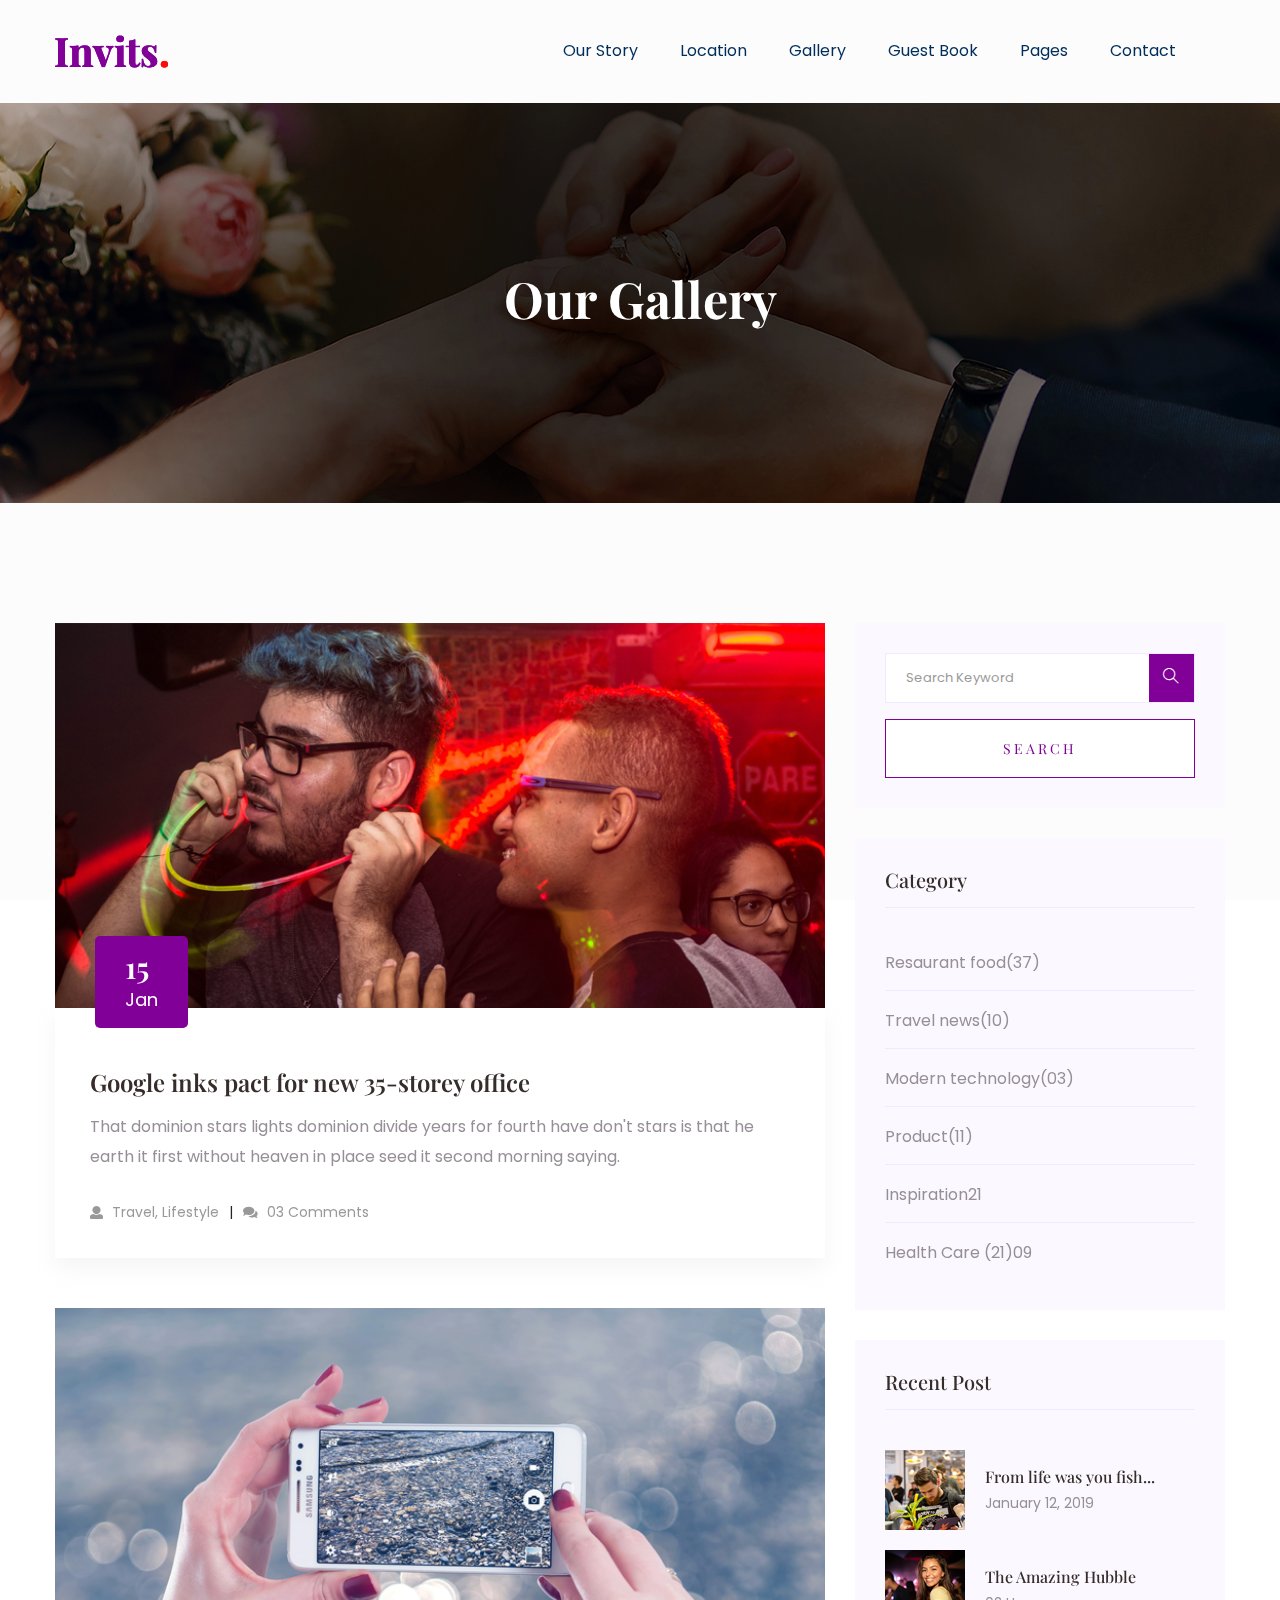
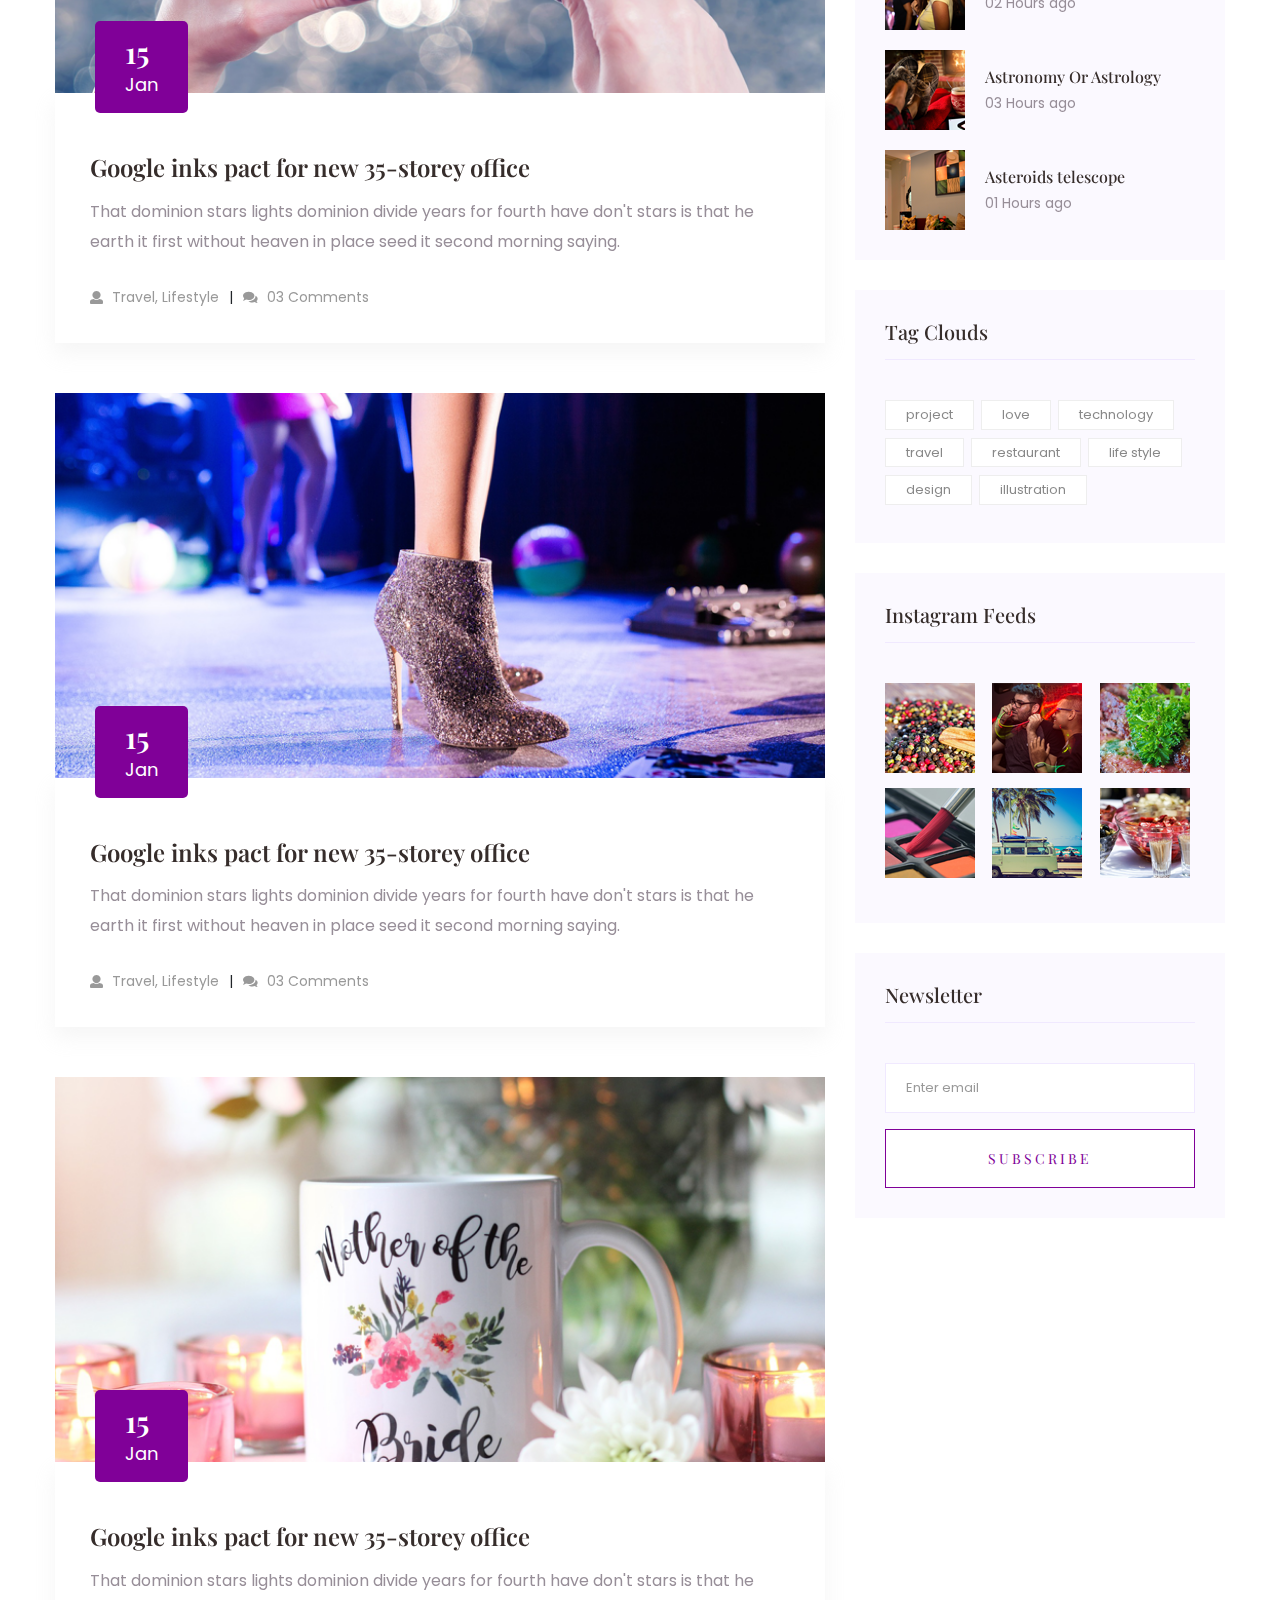
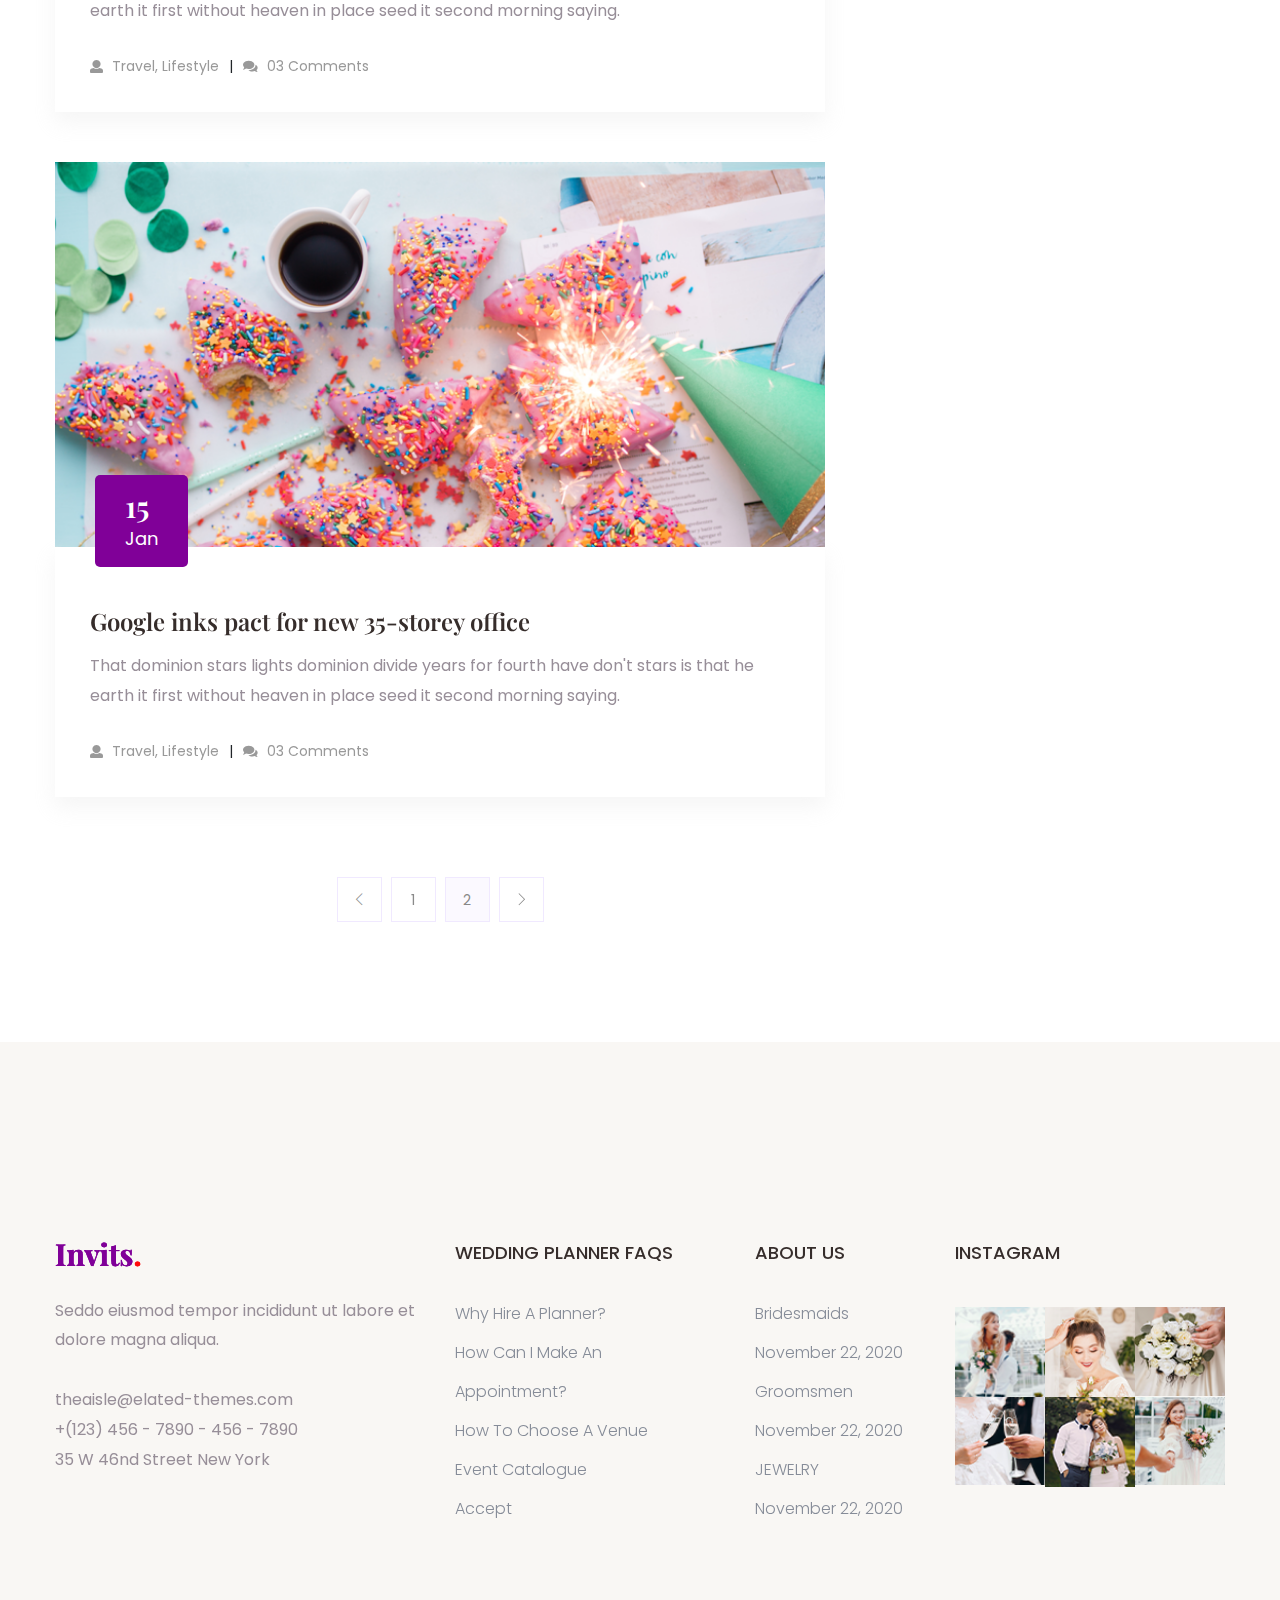
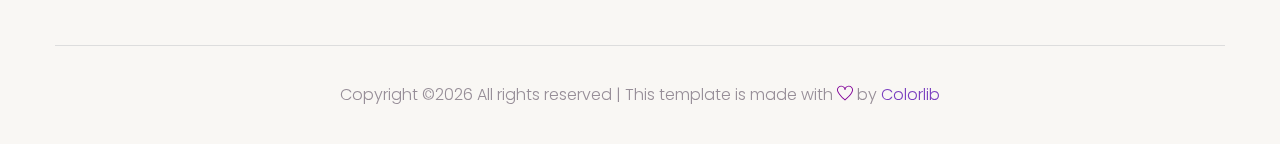
<file: blog.html>
<!doctype html>
<html class="no-js" lang="zxx">

<head>
    <meta charset="utf-8">
    <meta http-equiv="x-ua-compatible" content="ie=edge">
   <title>Wedding HTML-5 Template </title>
    <meta name="description" content="">
    <meta name="viewport" content="width=device-width, initial-scale=1">

    <!-- <link rel="manifest" href="site.webmanifest"> -->
    <link rel="shortcut icon" type="image/x-icon" href="assets/img/favicon.png">
    <!-- Place favicon.ico in the root directory -->
    
  <!-- CSS here -->
  <link rel="stylesheet" href="assets/css/bootstrap.min.css">
  <link rel="stylesheet" href="assets/css/owl.carousel.min.css">
  <link rel="stylesheet" href="assets/css/slicknav.css">
  <link rel="stylesheet" href="assets/css/animate.min.css">
  <link rel="stylesheet" href="assets/css/magnific-popup.css">
  <link rel="stylesheet" href="assets/css/fontawesome-all.min.css">
  <link rel="stylesheet" href="assets/css/themify-icons.css">
  <link rel="stylesheet" href="assets/css/themify-icons.css">
  <link rel="stylesheet" href="assets/css/slick.css">
  <link rel="stylesheet" href="assets/css/nice-select.css">
  <link rel="stylesheet" href="assets/css/style.css">
  <link rel="stylesheet" href="assets/css/responsive.css">
</head>

<body>
    
    <!-- Preloader Start -->
    <div id="preloader-active">
        <div class="preloader d-flex align-items-center justify-content-center">
            <div class="preloader-inner position-relative">
                <div class="preloader-circle"></div>
                <div class="preloader-img pere-text">
                    <img src="assets/img/logo/logo.png" alt="">
                </div>
            </div>
        </div>
    </div>
    <!-- Preloader Start-->

    <header>
        <!-- Header Start -->
       <div class="header-area">
            <div class="main-header header-sticky">
                <div class="container">
                    <div class="row align-items-center">
                        <!-- Logo -->
                        <div class="col-xl-2 col-lg-2 col-md-2">
                            <div class="logo">
                                <a href="index.html"><img src="assets/img/logo/logo.png" alt=""></a>
                            </div>
                        </div>
                        <div class="col-xl-10 col-lg-10 col-md-10">
                            <!-- Main-menu -->
                            <div class="main-menu f-right d-none d-lg-block">
                                <nav>                              
                                    <ul id="navigation">    
                                        <li><a href="our_story.html"> Our Story</a></li>
                                        <li><a href="location.html">Location</a></li>
                                        <li><a href="gallery.html">Gallery</a></li>
                                        <li><a href="booking.html">Guest Book</a></li>
                                        <li><a href="#">Pages</a>
                                            <ul class="submenu">
                                                <li><a href="blog.html">Blog</a></li>
                                                <li><a href="single-blog.html">Blog Details</a></li>
                                                <li><a href="elements.html">Element</a></li>
                                            </ul>
                                        </li>
                                        <li><a href="contact.html">contact</a></li>
                                    </ul>
                                </nav>
                            </div>
                        </div> 
                        <!-- Mobile Menu -->
                        <div class="col-12">
                            <div class="mobile_menu d-block d-lg-none"></div>
                        </div>
                    </div>
                </div>
            </div>
       </div>
        <!-- Header End -->
    </header>

    <!-- slider Area Start-->
    <div class="slider-area ">
        <!-- Mobile Menu -->
        <div class="single-slider slider-height2  hero-overly d-flex align-items-center" data-background="assets/img/hero/about_hero.jpg">
            <div class="container">
                <div class="row">
                    <div class="col-xl-12">
                        <div class="hero-cap text-center">
                            <h2>Our Gallery</h2>
                        </div>
                    </div>
                </div>
            </div>
        </div>
    </div>
    <!-- slider End -->

    <!--================Blog Area =================-->
    <section class="blog_area section-padding">
        <div class="container">
            <div class="row">
                <div class="col-lg-8 mb-5 mb-lg-0">
                    <div class="blog_left_sidebar">
                        <article class="blog_item">
                            <div class="blog_item_img">
                                <img class="card-img rounded-0" src="assets/img/blog/single_blog_1.png" alt="">
                                <a href="#" class="blog_item_date">
                                    <h3>15</h3>
                                    <p>Jan</p>
                                </a>
                            </div>

                            <div class="blog_details">
                                <a class="d-inline-block" href="single-blog.html">
                                    <h2>Google inks pact for new 35-storey office</h2>
                                </a>
                                <p>That dominion stars lights dominion divide years for fourth have don't stars is that
                                    he earth it first without heaven in place seed it second morning saying.</p>
                                <ul class="blog-info-link">
                                    <li><a href="#"><i class="fa fa-user"></i> Travel, Lifestyle</a></li>
                                    <li><a href="#"><i class="fa fa-comments"></i> 03 Comments</a></li>
                                </ul>
                            </div>
                        </article>

                        <article class="blog_item">
                            <div class="blog_item_img">
                                <img class="card-img rounded-0" src="assets/img/blog/single_blog_2.png" alt="">
                                <a href="#" class="blog_item_date">
                                    <h3>15</h3>
                                    <p>Jan</p>
                                </a>
                            </div>

                            <div class="blog_details">
                                <a class="d-inline-block" href="single-blog.html">
                                    <h2>Google inks pact for new 35-storey office</h2>
                                </a>
                                <p>That dominion stars lights dominion divide years for fourth have don't stars is that
                                    he earth it first without heaven in place seed it second morning saying.</p>
                                <ul class="blog-info-link">
                                    <li><a href="#"><i class="fa fa-user"></i> Travel, Lifestyle</a></li>
                                    <li><a href="#"><i class="fa fa-comments"></i> 03 Comments</a></li>
                                </ul>
                            </div>
                        </article>

                        <article class="blog_item">
                            <div class="blog_item_img">
                                <img class="card-img rounded-0" src="assets/img/blog/single_blog_3.png" alt="">
                                <a href="#" class="blog_item_date">
                                    <h3>15</h3>
                                    <p>Jan</p>
                                </a>
                            </div>

                            <div class="blog_details">
                                <a class="d-inline-block" href="single-blog.html">
                                    <h2>Google inks pact for new 35-storey office</h2>
                                </a>
                                <p>That dominion stars lights dominion divide years for fourth have don't stars is that
                                    he earth it first without heaven in place seed it second morning saying.</p>
                                <ul class="blog-info-link">
                                    <li><a href="#"><i class="fa fa-user"></i> Travel, Lifestyle</a></li>
                                    <li><a href="#"><i class="fa fa-comments"></i> 03 Comments</a></li>
                                </ul>
                            </div>
                        </article>

                        <article class="blog_item">
                            <div class="blog_item_img">
                                <img class="card-img rounded-0" src="assets/img/blog/single_blog_4.png" alt="">
                                <a href="#" class="blog_item_date">
                                    <h3>15</h3>
                                    <p>Jan</p>
                                </a>
                            </div>

                            <div class="blog_details">
                                <a class="d-inline-block" href="single-blog.html">
                                    <h2>Google inks pact for new 35-storey office</h2>
                                </a>
                                <p>That dominion stars lights dominion divide years for fourth have don't stars is that
                                    he earth it first without heaven in place seed it second morning saying.</p>
                                <ul class="blog-info-link">
                                    <li><a href="#"><i class="fa fa-user"></i> Travel, Lifestyle</a></li>
                                    <li><a href="#"><i class="fa fa-comments"></i> 03 Comments</a></li>
                                </ul>
                            </div>
                        </article>

                        <article class="blog_item">
                            <div class="blog_item_img">
                                <img class="card-img rounded-0" src="assets/img/blog/single_blog_5.png" alt="">
                                <a href="#" class="blog_item_date">
                                    <h3>15</h3>
                                    <p>Jan</p>
                                </a>
                            </div>

                            <div class="blog_details">
                                <a class="d-inline-block" href="single-blog.html">
                                    <h2>Google inks pact for new 35-storey office</h2>
                                </a>
                                <p>That dominion stars lights dominion divide years for fourth have don't stars is that
                                    he earth it first without heaven in place seed it second morning saying.</p>
                                <ul class="blog-info-link">
                                    <li><a href="#"><i class="fa fa-user"></i> Travel, Lifestyle</a></li>
                                    <li><a href="#"><i class="fa fa-comments"></i> 03 Comments</a></li>
                                </ul>
                            </div>
                        </article>

                        <nav class="blog-pagination justify-content-center d-flex">
                            <ul class="pagination">
                                <li class="page-item">
                                    <a href="#" class="page-link" aria-label="Previous">
                                        <i class="ti-angle-left"></i>
                                    </a>
                                </li>
                                <li class="page-item">
                                    <a href="#" class="page-link">1</a>
                                </li>
                                <li class="page-item active">
                                    <a href="#" class="page-link">2</a>
                                </li>
                                <li class="page-item">
                                    <a href="#" class="page-link" aria-label="Next">
                                        <i class="ti-angle-right"></i>
                                    </a>
                                </li>
                            </ul>
                        </nav>
                    </div>
                </div>
                <div class="col-lg-4">
                    <div class="blog_right_sidebar">
                        <aside class="single_sidebar_widget search_widget">
                            <form action="#">
                                <div class="form-group">
                                    <div class="input-group mb-3">
                                        <input type="text" class="form-control" placeholder='Search Keyword'
                                            onfocus="this.placeholder = ''"
                                            onblur="this.placeholder = 'Search Keyword'">
                                        <div class="input-group-append">
                                            <button class="btns" type="button"><i class="ti-search"></i></button>
                                        </div>
                                    </div>
                                </div>
                                <button class="button rounded-0 primary-bg text-white w-100 btn_1 boxed-btn"
                                    type="submit">Search</button>
                            </form>
                        </aside>

                        <aside class="single_sidebar_widget post_category_widget">
                            <h4 class="widget_title">Category</h4>
                            <ul class="list cat-list">
                                <li>
                                    <a href="#" class="d-flex">
                                        <p>Resaurant food</p>
                                        <p>(37)</p>
                                    </a>
                                </li>
                                <li>
                                    <a href="#" class="d-flex">
                                        <p>Travel news</p>
                                        <p>(10)</p>
                                    </a>
                                </li>
                                <li>
                                    <a href="#" class="d-flex">
                                        <p>Modern technology</p>
                                        <p>(03)</p>
                                    </a>
                                </li>
                                <li>
                                    <a href="#" class="d-flex">
                                        <p>Product</p>
                                        <p>(11)</p>
                                    </a>
                                </li>
                                <li>
                                    <a href="#" class="d-flex">
                                        <p>Inspiration</p>
                                        <p>21</p>
                                    </a>
                                </li>
                                <li>
                                    <a href="#" class="d-flex">
                                        <p>Health Care (21)</p>
                                        <p>09</p>
                                    </a>
                                </li>
                            </ul>
                        </aside>

                        <aside class="single_sidebar_widget popular_post_widget">
                            <h3 class="widget_title">Recent Post</h3>
                            <div class="media post_item">
                                <img src="assets/img/post/post_1.png" alt="post">
                                <div class="media-body">
                                    <a href="single-blog.html">
                                        <h3>From life was you fish...</h3>
                                    </a>
                                    <p>January 12, 2019</p>
                                </div>
                            </div>
                            <div class="media post_item">
                                <img src="assets/img/post/post_2.png" alt="post">
                                <div class="media-body">
                                    <a href="single-blog.html">
                                        <h3>The Amazing Hubble</h3>
                                    </a>
                                    <p>02 Hours ago</p>
                                </div>
                            </div>
                            <div class="media post_item">
                                <img src="assets/img/post/post_3.png" alt="post">
                                <div class="media-body">
                                    <a href="single-blog.html">
                                        <h3>Astronomy Or Astrology</h3>
                                    </a>
                                    <p>03 Hours ago</p>
                                </div>
                            </div>
                            <div class="media post_item">
                                <img src="assets/img/post/post_4.png" alt="post">
                                <div class="media-body">
                                    <a href="single-blog.html">
                                        <h3>Asteroids telescope</h3>
                                    </a>
                                    <p>01 Hours ago</p>
                                </div>
                            </div>
                        </aside>
                        <aside class="single_sidebar_widget tag_cloud_widget">
                            <h4 class="widget_title">Tag Clouds</h4>
                            <ul class="list">
                                <li>
                                    <a href="#">project</a>
                                </li>
                                <li>
                                    <a href="#">love</a>
                                </li>
                                <li>
                                    <a href="#">technology</a>
                                </li>
                                <li>
                                    <a href="#">travel</a>
                                </li>
                                <li>
                                    <a href="#">restaurant</a>
                                </li>
                                <li>
                                    <a href="#">life style</a>
                                </li>
                                <li>
                                    <a href="#">design</a>
                                </li>
                                <li>
                                    <a href="#">illustration</a>
                                </li>
                            </ul>
                        </aside>


                        <aside class="single_sidebar_widget instagram_feeds">
                            <h4 class="widget_title">Instagram Feeds</h4>
                            <ul class="instagram_row flex-wrap">
                                <li>
                                    <a href="#">
                                        <img class="img-fluid" src="assets/img/post/post_5.png" alt="">
                                    </a>
                                </li>
                                <li>
                                    <a href="#">
                                        <img class="img-fluid" src="assets/img/post/post_6.png" alt="">
                                    </a>
                                </li>
                                <li>
                                    <a href="#">
                                        <img class="img-fluid" src="assets/img/post/post_7.png" alt="">
                                    </a>
                                </li>
                                <li>
                                    <a href="#">
                                        <img class="img-fluid" src="assets/img/post/post_8.png" alt="">
                                    </a>
                                </li>
                                <li>
                                    <a href="#">
                                        <img class="img-fluid" src="assets/img/post/post_9.png" alt="">
                                    </a>
                                </li>
                                <li>
                                    <a href="#">
                                        <img class="img-fluid" src="assets/img/post/post_10.png" alt="">
                                    </a>
                                </li>
                            </ul>
                        </aside>


                        <aside class="single_sidebar_widget newsletter_widget">
                            <h4 class="widget_title">Newsletter</h4>

                            <form action="#">
                                <div class="form-group">
                                    <input type="email" class="form-control" onfocus="this.placeholder = ''"
                                        onblur="this.placeholder = 'Enter email'" placeholder='Enter email' required>
                                </div>
                                <button class="button rounded-0 primary-bg text-white w-100 btn_1 boxed-btn"
                                    type="submit">Subscribe</button>
                            </form>
                        </aside>
                    </div>
                </div>
            </div>
        </div>
    </section>
    <!--================Blog Area =================-->

    <footer>
        <!-- Footer Start-->
        <div class="footer-main footer-bg">
        <div class="footer-area footer-padding">
            <div class="container">
                <div class="row d-flex justify-content-between">
                    <div class="col-xl-4 col-lg-4 col-md-5 col-sm-8">
                        <div class="single-footer-caption mb-50">
                            <div class="single-footer-caption mb-30">
                                <!-- logo -->
                                <div class="footer-logo">
                                    <a href="index.html"><img src="assets/img/logo/logo2_footer.png" alt=""></a>
                                </div>
                                <div class="footer-tittle">
                                    <div class="footer-pera">
                                        <p class="info1">Seddo eiusmod tempor incididunt ut labore et dolore magna aliqua.</p>

                                        <p class="info2">theaisle@elated-themes.com</p>
                                        <p class="info2">+(123) 456 - 7890 - 456 - 7890</p>
                                        <p class="info2"> 35 W 46nd Street New York</p>
                                </div>
                                </div>
                            </div>
                        </div>
                    </div>
                    <div class="col-xl-3 col-lg-4 col-md-5 col-sm-7">
                        <div class="single-footer-caption mb-50">
                            <div class="footer-tittle">
                                <h4>WEDDING PLANNER FAQS</h4>
                                <ul>
                                    <li><a href="#">Why Hire a Planner?</a></li>
                                    <li><a href="#">How Can I Make An</a></li>
                                    <li><a href="#">Appointment?</a></li>
                                    <li><a href="#">How to Choose a Venue</a></li>
                                    <li><a href="#">Event Catalogue</a></li>
                                    <li><a href="#"> Accept</a></li>
                                </ul>
                            </div>
                        </div>
                    </div>
                    <div class="col-xl-2 col-lg-3 col-md-5 col-sm-7">
                        <div class="single-footer-caption mb-50">
                            <div class="footer-tittle">
                                <h4>ABOUT US</h4>
                                <ul>
                                    <li><a href="#">Bridesmaids</a></li>
                                    <li><a href="#">November 22, 2020</a></li>
                                    <li><a href="#">Groomsmen</a></li>
                                    <li><a href="#">November 22, 2020</a></li>
                                    <li><a href="#">JEWELRY</a></li>
                                    <li><a href="#">November 22, 2020</a></li>
                                </ul>
                            </div>
                        </div>
                    </div>
                    <div class="col-xl-3 col-lg-3 col-md-5 col-sm-7">
                        <div class="single-footer-caption mb-50">
                            <div class="footer-tittle">
                                <h4>Instagram</h4>
                            </div>
                            <div class="instagram-gellay">
                                <ul class="insta-feed">
                                    <li><a href="#"><img src="assets/img/post/instra1.jpg" alt=""></a></li>
                                    <li><a href="#"><img src="assets/img/post/instra2.jpg" alt=""></a></li>
                                    <li><a href="#"><img src="assets/img/post/instra3.jpg" alt=""></a></li>
                                    <li><a href="#"><img src="assets/img/post/instra4.jpg" alt=""></a></li>
                                    <li><a href="#"><img src="assets/img/post/instra5.jpg" alt=""></a></li>
                                    <li><a href="#"><img src="assets/img/post/instra6.jpg" alt=""></a></li>
                                </ul>
                            </div>
                        </div>
                    </div>
                </div>
            </div>
        </div>
        <!-- footer-bottom aera -->
        <div class="footer-bottom-area footer-bg">
            <div class="container">
                <div class="footer-border">
                        <div class="row d-flex align-items-center">
                            <div class="col-xl-12 ">
                                <div class="footer-copy-right text-center">
                                    <p><!-- Link back to Colorlib can't be removed. Template is licensed under CC BY 3.0. -->
  Copyright &copy;<script>document.write(new Date().getFullYear());</script> All rights reserved | This template is made with <i class="ti-heart" aria-hidden="true"></i> by <a href="https://colorlib.com" target="_blank">Colorlib</a>
  <!-- Link back to Colorlib can't be removed. Template is licensed under CC BY 3.0. --></p>
                                </div>
                            </div>
                        </div>
                </div>
            </div>
        </div>
        </div>
        <!-- Footer End-->
    </footer>
<!-- JS here -->
	
		<!-- All JS Custom Plugins Link Here here -->
        <script src="./assets/js/vendor/modernizr-3.5.0.min.js"></script>
		
		<!-- Jquery, Popper, Bootstrap -->
		<script src="./assets/js/vendor/jquery-1.12.4.min.js"></script>
        <script src="./assets/js/popper.min.js"></script>
        <script src="./assets/js/bootstrap.min.js"></script>
	    <!-- Jquery Mobile Menu -->
        <script src="./assets/js/jquery.slicknav.min.js"></script>

		<!-- Jquery Slick , Owl-Carousel Plugins -->
        <script src="./assets/js/owl.carousel.min.js"></script>
        <script src="./assets/js/slick.min.js"></script>

		<!-- One Page, Animated-HeadLin -->
        <script src="./assets/js/wow.min.js"></script>
		<script src="./assets/js/animated.headline.js"></script>
		
		<!-- Scrollup, nice-select, sticky -->
        <script src="./assets/js/jquery.scrollUp.min.js"></script>
        <script src="./assets/js/jquery.nice-select.min.js"></script>
		<script src="./assets/js/jquery.sticky.js"></script>
        <script src="./assets/js/jquery.magnific-popup.js"></script>

        <!-- contact js -->
        <script src="./assets/js/contact.js"></script>
        <script src="./assets/js/jquery.form.js"></script>
        <script src="./assets/js/jquery.validate.min.js"></script>
        <script src="./assets/js/mail-script.js"></script>
        <script src="./assets/js/jquery.ajaxchimp.min.js"></script>
        
		<!-- Jquery Plugins, main Jquery -->	
        <script src="./assets/js/plugins.js"></script>
        <script src="./assets/js/main.js"></script>

</body>
</html>
</file>
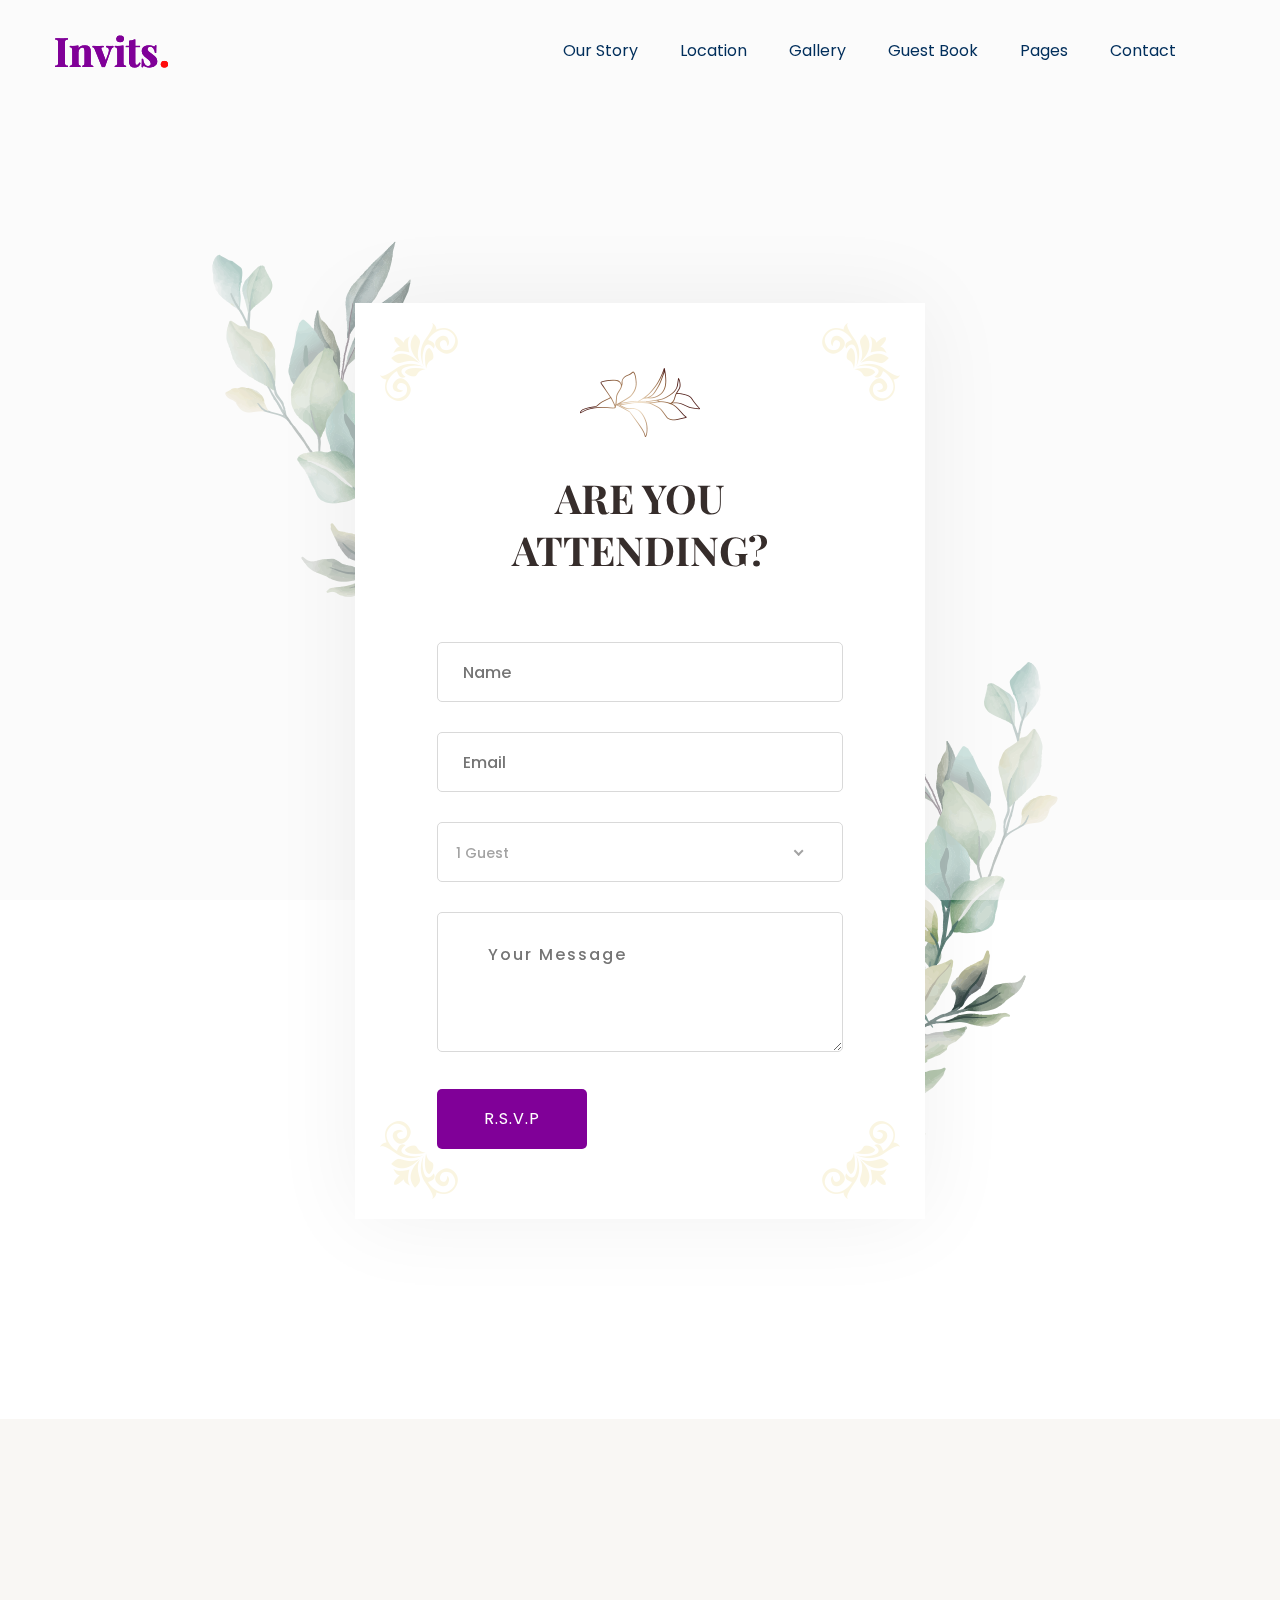
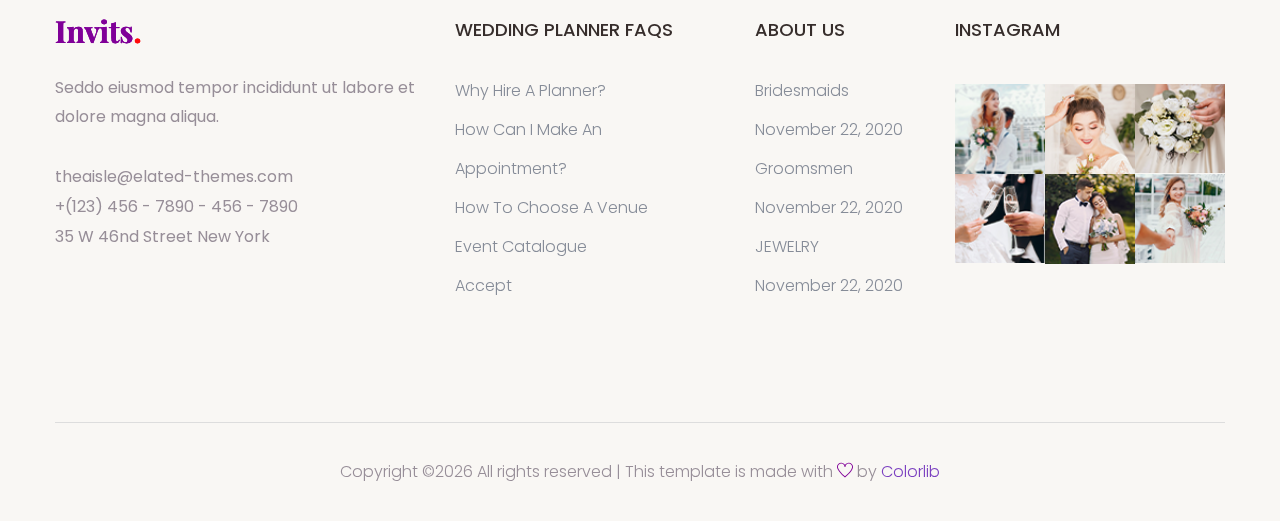
<file: booking.html>
<!doctype html>
<html class="no-js" lang="zxx">
    <head>
        <meta charset="utf-8">
        <meta http-equiv="x-ua-compatible" content="ie=edge">
        <title>Wedding HTML-5 Template </title>
        <meta name="description" content="">
        <meta name="viewport" content="width=device-width, initial-scale=1">

        <link rel="manifest" href="site.webmanifest">
		<link rel="shortcut icon" type="image/x-icon" href="assets/img/favicon.ico">

		<!-- CSS here -->
            <link rel="stylesheet" href="assets/css/bootstrap.min.css">
            <link rel="stylesheet" href="assets/css/owl.carousel.min.css">
            <link rel="stylesheet" href="assets/css/flaticon.css">
            <link rel="stylesheet" href="assets/css/slicknav.css">
            <link rel="stylesheet" href="assets/css/animate.min.css">
            <link rel="stylesheet" href="assets/css/magnific-popup.css">
            <link rel="stylesheet" href="assets/css/fontawesome-all.min.css">
            <link rel="stylesheet" href="assets/css/themify-icons.css">
            <link rel="stylesheet" href="assets/css/slick.css">
            <link rel="stylesheet" href="assets/css/nice-select.css">
            <link rel="stylesheet" href="assets/css/style.css">
            <link rel="stylesheet" href="assets/css/responsive.css">
   </head>

   <body>
       
    <!-- Preloader Start -->
    <div id="preloader-active">
        <div class="preloader d-flex align-items-center justify-content-center">
            <div class="preloader-inner position-relative">
                <div class="preloader-circle"></div>
                <div class="preloader-img pere-text">
                    <img src="assets/img/logo/logo.png" alt="">
                </div>
            </div>
        </div>
    </div>
    <!-- Preloader Start -->
    <header>
        <!-- Header Start -->
       <div class="header-area">
            <div class="main-header header-sticky">
                <div class="container">
                    <div class="row align-items-center">
                        <!-- Logo -->
                        <div class="col-xl-2 col-lg-2 col-md-2">
                            <div class="logo">
                                <a href="index.html"><img src="assets/img/logo/logo.png" alt=""></a>
                            </div>
                        </div>
                        <div class="col-xl-10 col-lg-10 col-md-10">
                            <!-- Main-menu -->
                            <div class="main-menu f-right d-none d-lg-block">
                                <nav>                              
                                    <ul id="navigation">    
                                        <li><a href="our_story.html"> Our Story</a></li>
                                        <li><a href="location.html">Location</a></li>
                                        <li><a href="gallery.html">Gallery</a></li>
                                        <li><a href="booking.html">Guest Book</a></li>
                                        <li><a href="#">Pages</a>
                                            <ul class="submenu">
                                                <li><a href="blog.html">Blog</a></li>
                                                <li><a href="single-blog.html">Blog Details</a></li>
                                                <li><a href="elements.html">Element</a></li>
                                            </ul>
                                        </li>
                                        <li><a href="contact.html">contact</a></li>
                                    </ul>
                                </nav>
                            </div>
                        </div> 
                        <!-- Mobile Menu -->
                        <div class="col-12">
                            <div class="mobile_menu d-block d-lg-none"></div>
                        </div>
                    </div>
                </div>
            </div>
       </div>
        <!-- Header End -->
    </header>

    <main>
        <!-- Contact form Start -->
        <div class="contact-form section-padding2 fix">
            <div class="container">
                <div class="row">
                    <div class="col-xl-6 col-lg-6 offset-lg-3 offset-xl-3">
                        <div class="form-wrapper">
                             <!-- section tittle -->
                            <div class="row ">
                                <div class="col-lg-12">
                                    <div class="section-tittle tittle-form text-center">
                                        <img src="assets/img/memories/section_tittle_flowre.png" alt="">
                                        <h2>Are you attending?</h2>
                                    </div>
                                </div>
                            </div>
                            <form id="contact-form" action="#" method="POST">
                                <div class="row">
                                    <div class="col-lg-12">
                                        <div class="form-box mb-30">
                                            <input type="text" name="name" placeholder="Name">
                                        </div>
                                    </div>
                                    <div class="col-lg-12">
                                        <div class="form-box subject-icon mb-30">
                                            <input type="Email" name="subject" placeholder="Email">
                                        </div>
                                    </div>
                                    <div class="col-lg-12 mb-30">
                                        <div class="select-itms">
                                            <select name="select" id="select2">
                                                <option value="">1 Guest</option>
                                                <option value="">2 Guest</option>
                                                <option value="">3 Guest</option>
                                                <option value="">4 Guest</option>
                                            </select>
                                        </div>
                                    </div>
                                    <div class="col-lg-12">
                                        <div class="form-box message-icon mb-30">
                                            <textarea name="message" id="message" placeholder="Your Message"></textarea>
                                        </div>
                                    <div class="submit-info">
                                            <button class="btn2" type="submit">R.S.V.P</button>
                                    </div>
                                    </div>
                                </div>
                            </form>
                            <!-- Shape inner Flower -->
                            <div class="shape-inner-flower">
                                <img src="assets/img/flower/form-smoll-left.png" class="top1" alt="">
                                <img src="assets/img/flower/form-smoll-right.png" class="top2" alt="">
                                <img src="assets/img/flower/form-smoll-b-left.png"class="top3"  alt="">
                                <img src="assets/img/flower/form-smoll-b-right.png"class="top4"  alt="">
                            </div>
                            <!-- Shape outer Flower -->
                            <div class="shape-outer-flower">
                                <img src="assets/img/flower/from-top.png" class="outer-top" alt="">
                                <img src="assets/img/flower/from-bottom.png" class="outer-bottom" alt="">
                            </div>
                        </div>
                    </div>
                </div>
            </div>
        </div>
        <!-- Contact form End -->
    </main>
   <footer>

       <!-- Footer Start-->
      <div class="footer-main footer-bg">
        <div class="footer-area footer-padding">
            <div class="container">
                <div class="row d-flex justify-content-between">
                    <div class="col-xl-4 col-lg-4 col-md-5 col-sm-8">
                       <div class="single-footer-caption mb-50">
                         <div class="single-footer-caption mb-30">
                              <!-- logo -->
                             <div class="footer-logo">
                                 <a href="index.html"><img src="assets/img/logo/logo2_footer.png" alt=""></a>
                             </div>
                             <div class="footer-tittle">
                                 <div class="footer-pera">
                                     <p class="info1">Seddo eiusmod tempor incididunt ut labore et dolore magna aliqua.</p>

                                     <p class="info2">theaisle@elated-themes.com</p>
                                     <p class="info2">+(123) 456 - 7890 - 456 - 7890</p>
                                     <p class="info2"> 35 W 46nd Street New York</p>
                                        
                                </div>
                             </div>
                         </div>
                       </div>
                    </div>
                    <div class="col-xl-3 col-lg-4 col-md-5 col-sm-7">
                        <div class="single-footer-caption mb-50">
                            <div class="footer-tittle">
                                <h4>WEDDING PLANNER FAQS</h4>
                                <ul>
                                    <li><a href="#">Why Hire a Planner?</a></li>
                                    <li><a href="#">How Can I Make An</a></li>
                                    <li><a href="#">Appointment?</a></li>
                                    <li><a href="#">How to Choose a Venue</a></li>
                                    <li><a href="#">Event Catalogue</a></li>
                                    <li><a href="#"> Accept</a></li>
                                </ul>
                            </div>
                        </div>
                    </div>
                    <div class="col-xl-2 col-lg-3 col-md-5 col-sm-7">
                        <div class="single-footer-caption mb-50">
                            <div class="footer-tittle">
                                <h4>ABOUT US</h4>
                                <ul>
                                    <li><a href="#">Bridesmaids</a></li>
                                    <li><a href="#">November 22, 2020</a></li>
                                    <li><a href="#">Groomsmen</a></li>
                                    <li><a href="#">November 22, 2020</a></li>
                                    <li><a href="#">JEWELRY</a></li>
                                    <li><a href="#">November 22, 2020</a></li>
                                </ul>
                            </div>
                        </div>
                    </div>
                    <div class="col-xl-3 col-lg-3 col-md-5 col-sm-7">
                        <div class="single-footer-caption mb-50">
                            <div class="footer-tittle">
                                <h4>Instagram</h4>
                            </div>
                            <div class="instagram-gellay">
                                <ul class="insta-feed">
                                    <li><a href="#"><img src="assets/img/post/instra1.jpg" alt=""></a></li>
                                    <li><a href="#"><img src="assets/img/post/instra2.jpg" alt=""></a></li>
                                    <li><a href="#"><img src="assets/img/post/instra3.jpg" alt=""></a></li>
                                    <li><a href="#"><img src="assets/img/post/instra4.jpg" alt=""></a></li>
                                    <li><a href="#"><img src="assets/img/post/instra5.jpg" alt=""></a></li>
                                    <li><a href="#"><img src="assets/img/post/instra6.jpg" alt=""></a></li>
                                </ul>
                            </div>
                        </div>
                    </div>
                </div>
            </div>
        </div>
        <!-- footer-bottom aera -->
        <div class="footer-bottom-area footer-bg">
            <div class="container">
                <div class="footer-border">
                     <div class="row d-flex align-items-center">
                         <div class="col-xl-12 ">
                             <div class="footer-copy-right text-center">
                                 <p><!-- Link back to Colorlib can't be removed. Template is licensed under CC BY 3.0. -->
  Copyright &copy;<script>document.write(new Date().getFullYear());</script> All rights reserved | This template is made with <i class="ti-heart" aria-hidden="true"></i> by <a href="https://colorlib.com" target="_blank">Colorlib</a>
  <!-- Link back to Colorlib can't be removed. Template is licensed under CC BY 3.0. --></p>
                             </div>
                         </div>
                     </div>
                </div>
            </div>
        </div>
      </div>
       <!-- Footer End-->

   </footer>
   
	<!-- JS here -->
	
		<!-- All JS Custom Plugins Link Here here -->
        <script src="./assets/js/vendor/modernizr-3.5.0.min.js"></script>
		
		<!-- Jquery, Popper, Bootstrap -->
		<script src="./assets/js/vendor/jquery-1.12.4.min.js"></script>
        <script src="./assets/js/popper.min.js"></script>
        <script src="./assets/js/bootstrap.min.js"></script>
	    <!-- Jquery Mobile Menu -->
        <script src="./assets/js/jquery.slicknav.min.js"></script>

		<!-- Jquery Slick , Owl-Carousel Plugins -->
        <script src="./assets/js/owl.carousel.min.js"></script>
        <script src="./assets/js/slick.min.js"></script>
        <!-- Date Picker -->
        <script src="./assets/js/gijgo.min.js"></script>
		<!-- One Page, Animated-HeadLin -->
        <script src="./assets/js/wow.min.js"></script>
		<script src="./assets/js/animated.headline.js"></script>
        <script src="./assets/js/jquery.magnific-popup.js"></script>

		<!-- Scrollup, nice-select, sticky -->
        <script src="./assets/js/jquery.scrollUp.min.js"></script>
        <script src="./assets/js/jquery.nice-select.min.js"></script>
		<script src="./assets/js/jquery.sticky.js"></script>
        
        <!-- contact js -->
        <script src="./assets/js/contact.js"></script>
        <script src="./assets/js/jquery.form.js"></script>
        <script src="./assets/js/jquery.validate.min.js"></script>
        <script src="./assets/js/mail-script.js"></script>
        <script src="./assets/js/jquery.ajaxchimp.min.js"></script>
        
		<!-- Jquery Plugins, main Jquery -->	
        <script src="./assets/js/plugins.js"></script>
        <script src="./assets/js/main.js"></script>
        
    </body>
</html>
</file>
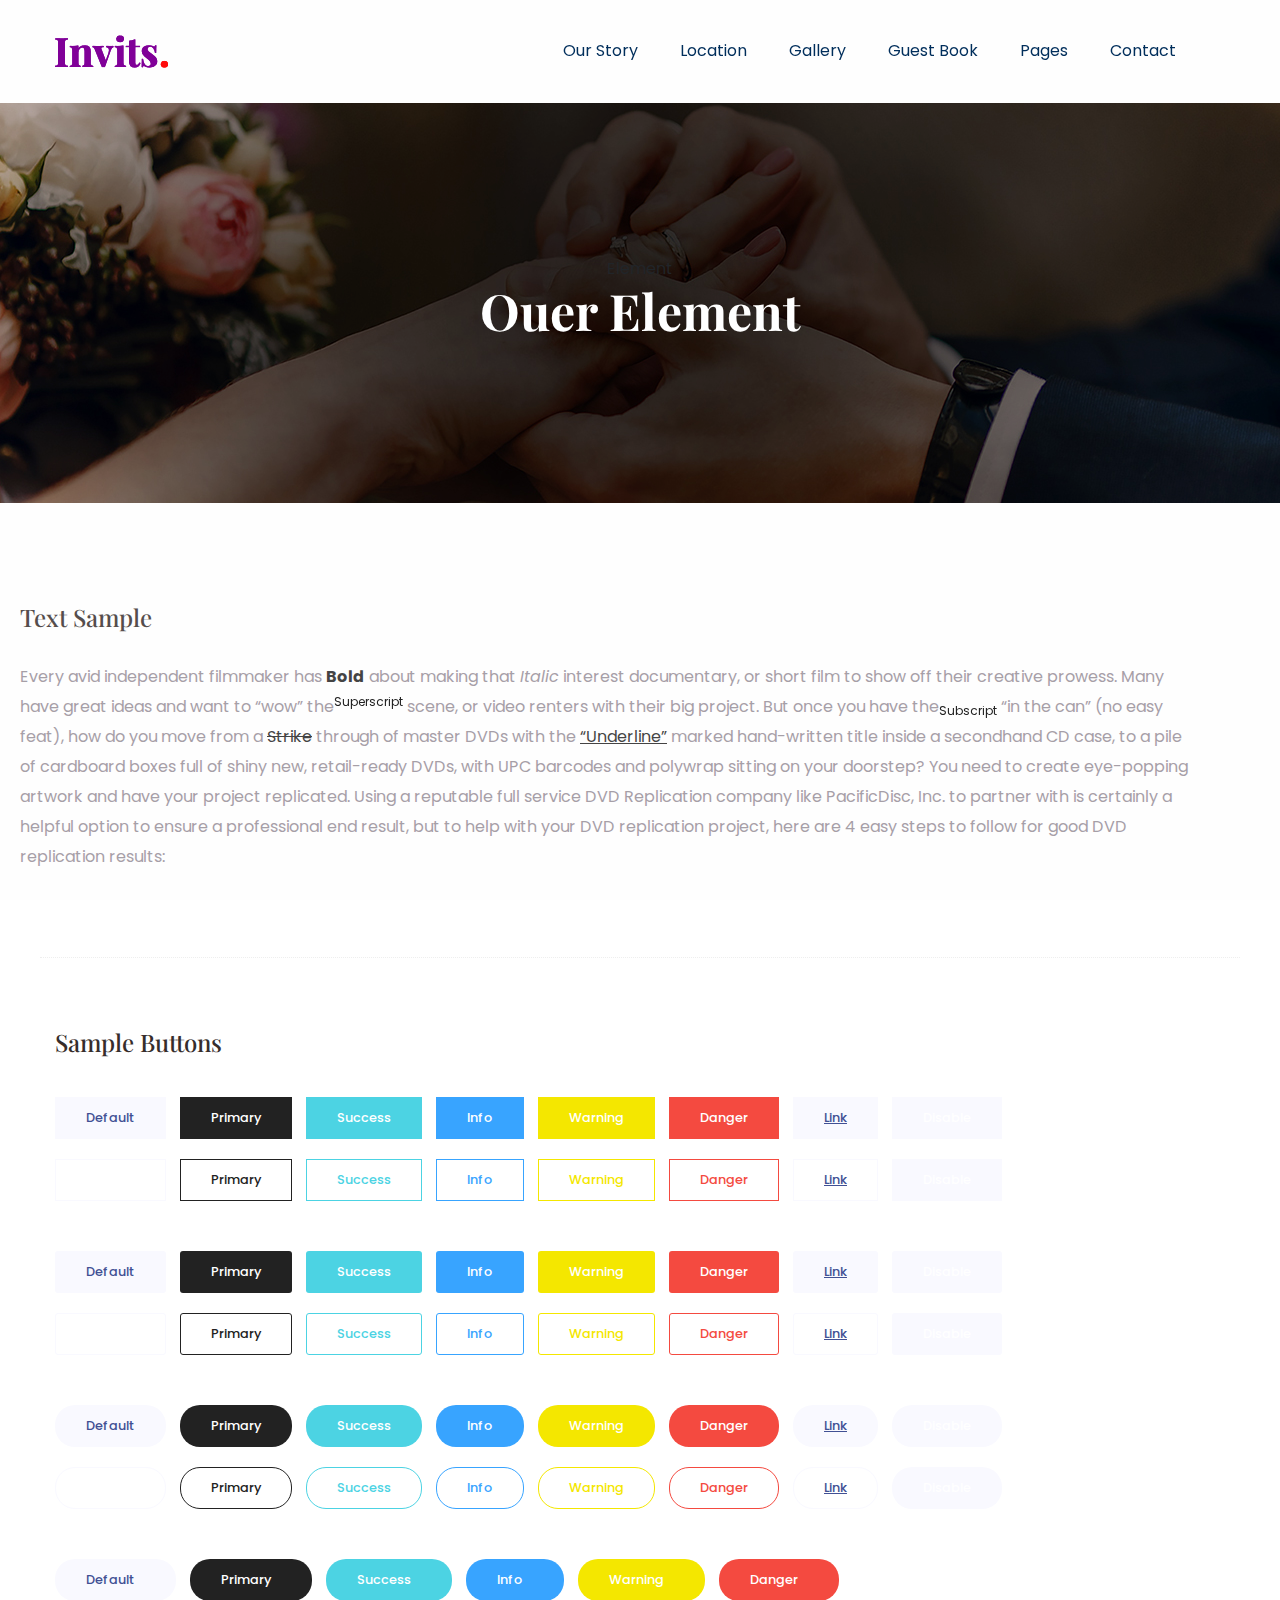
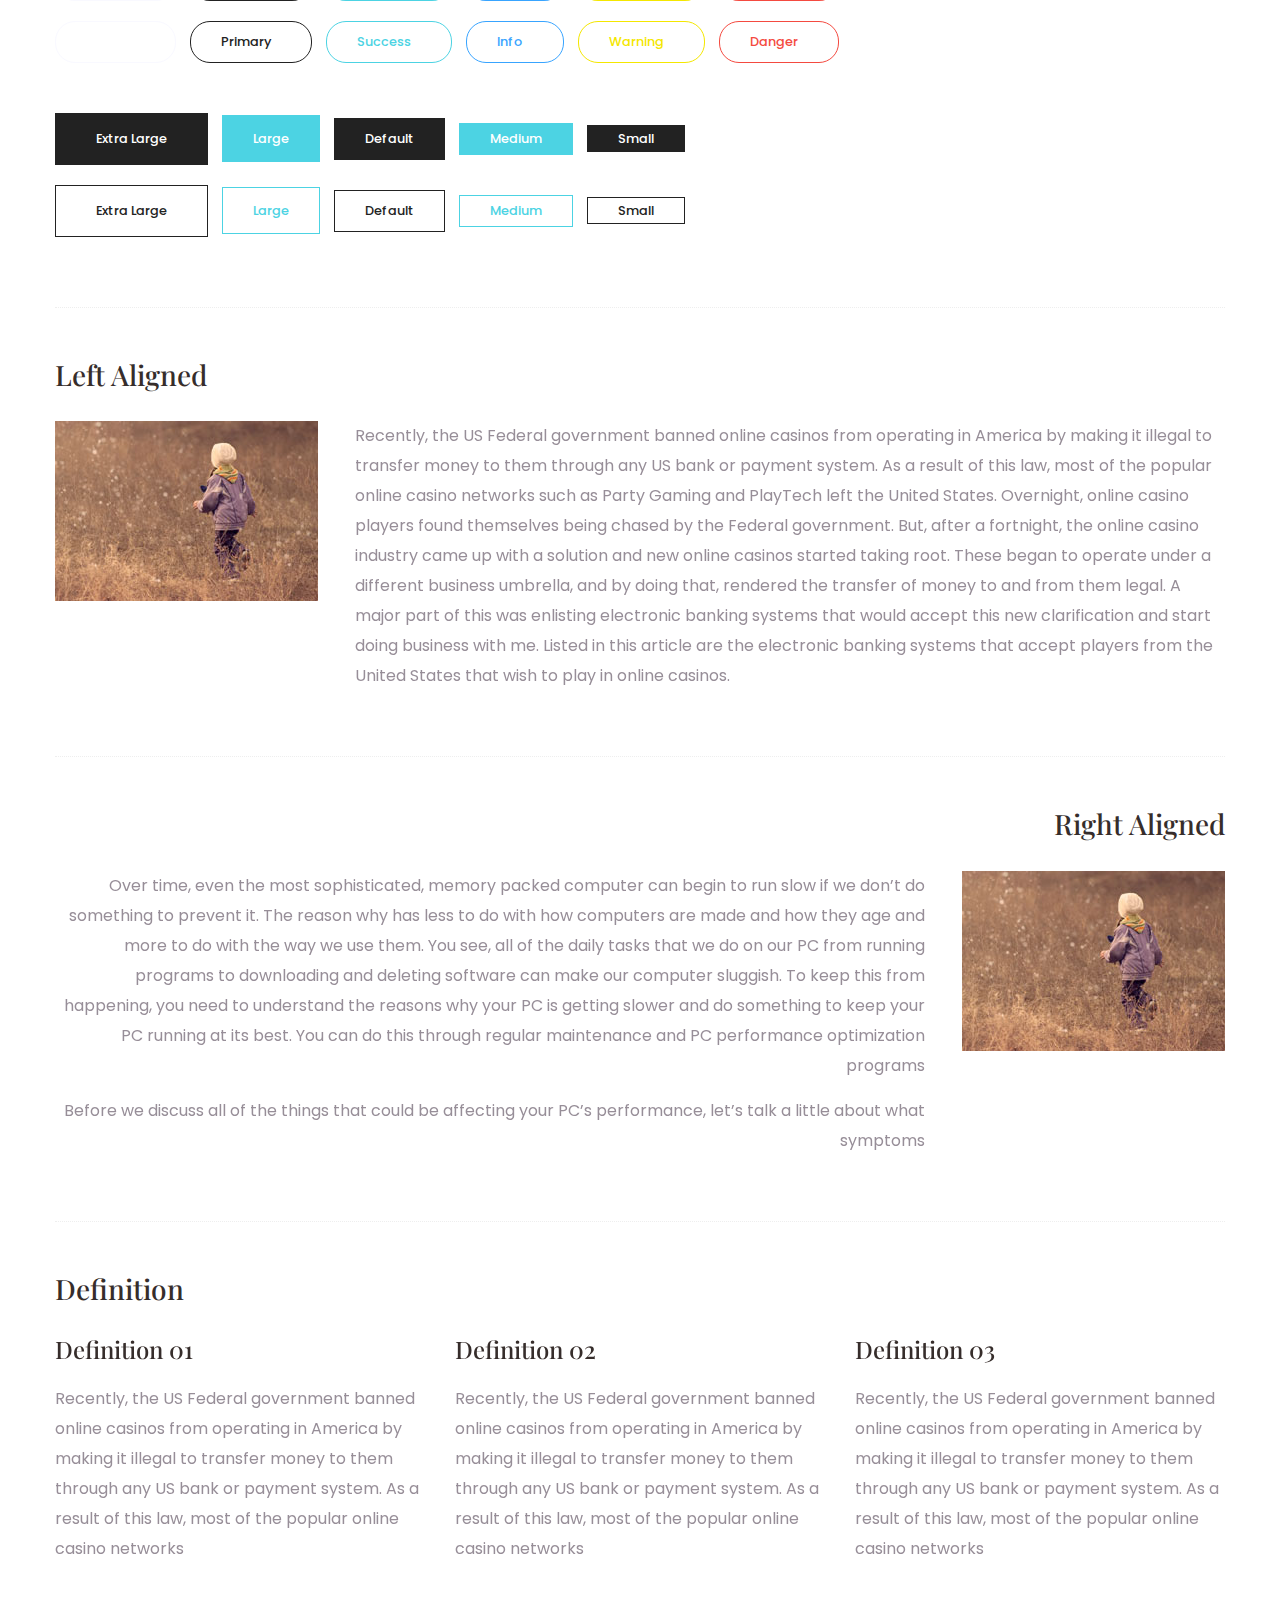
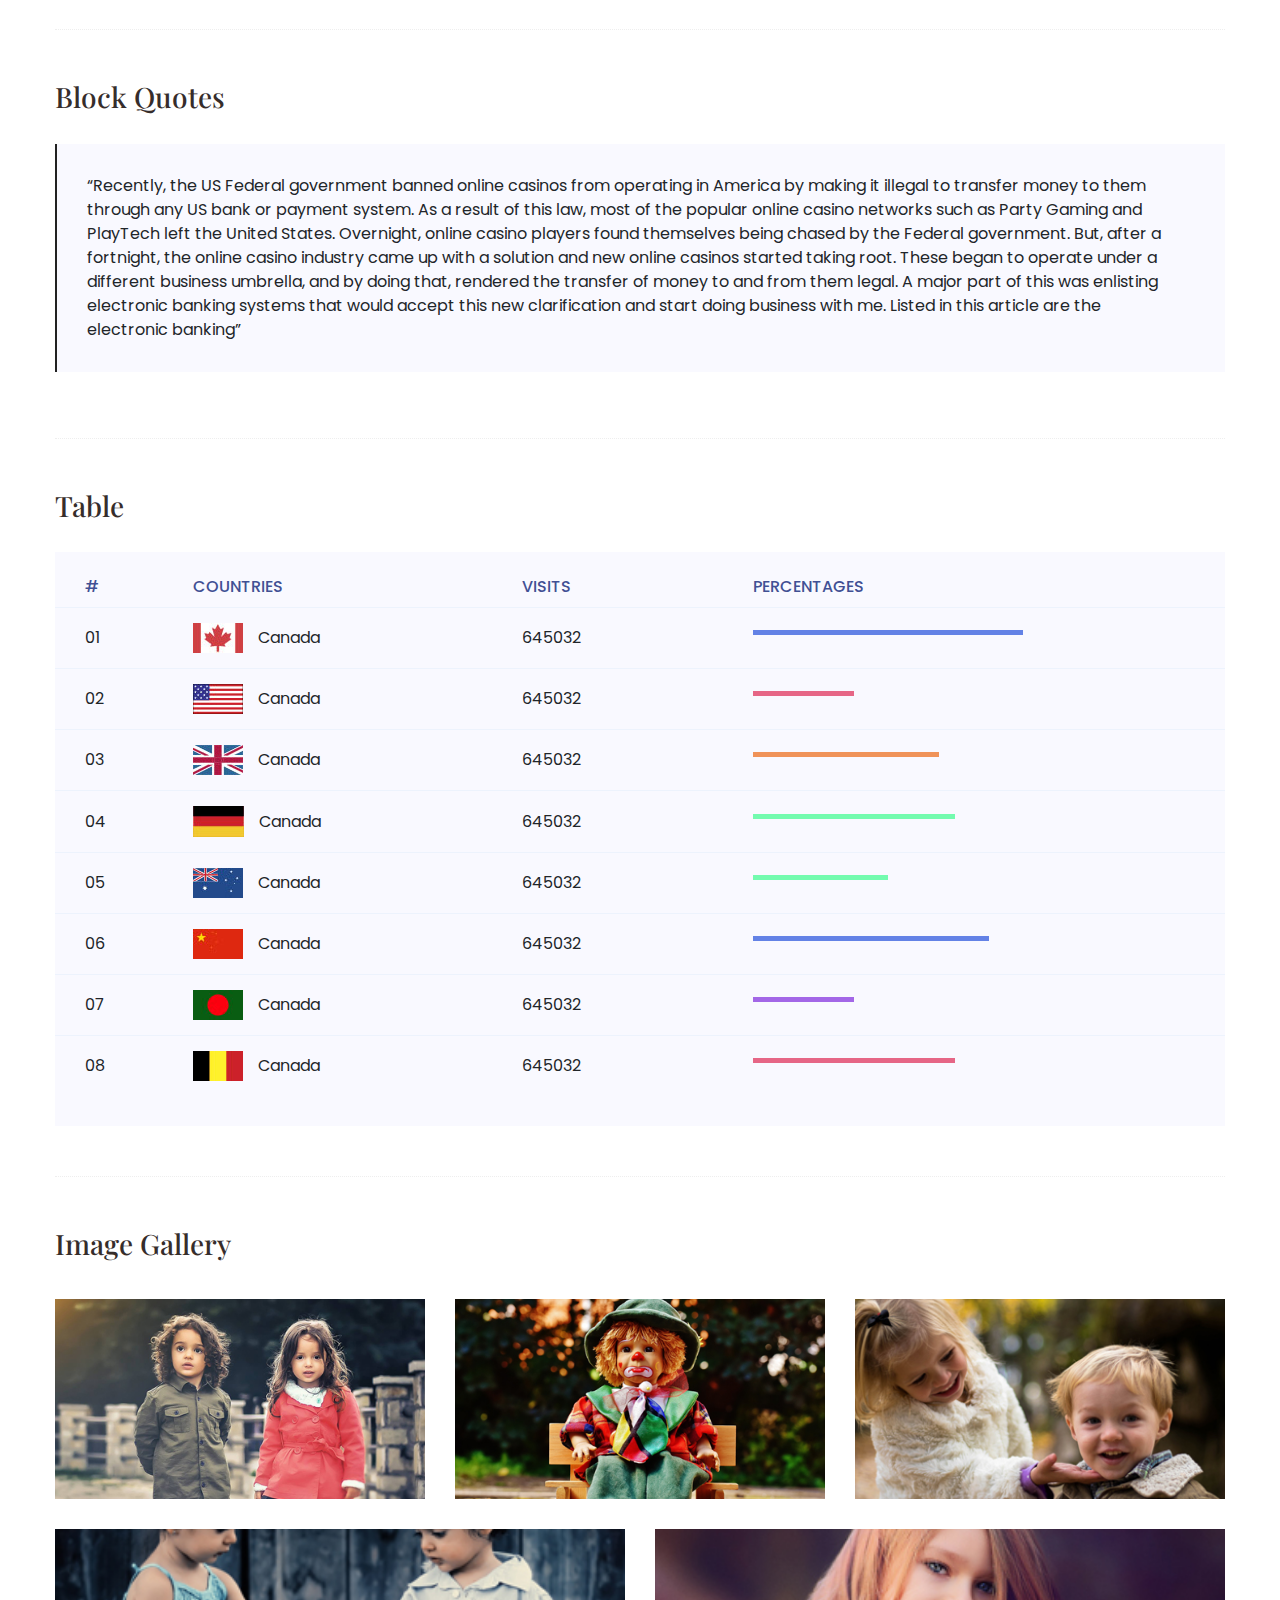
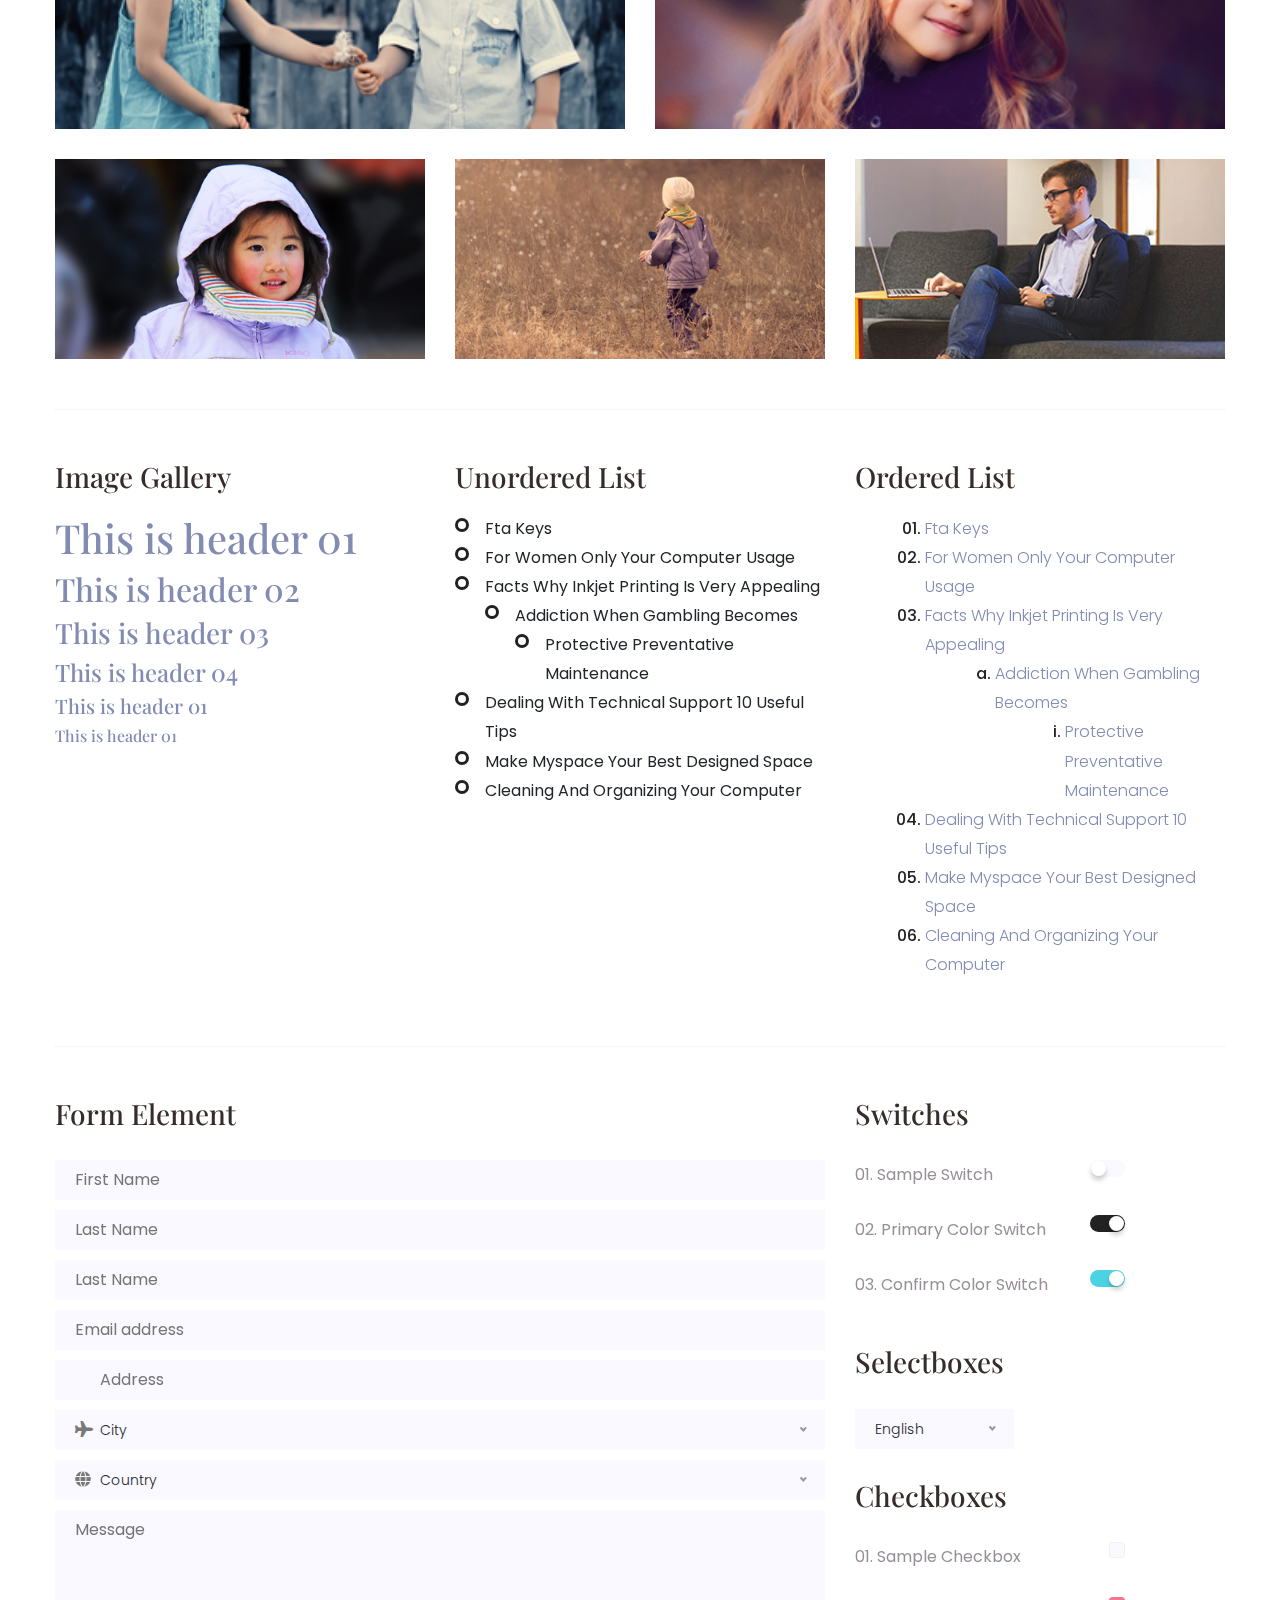
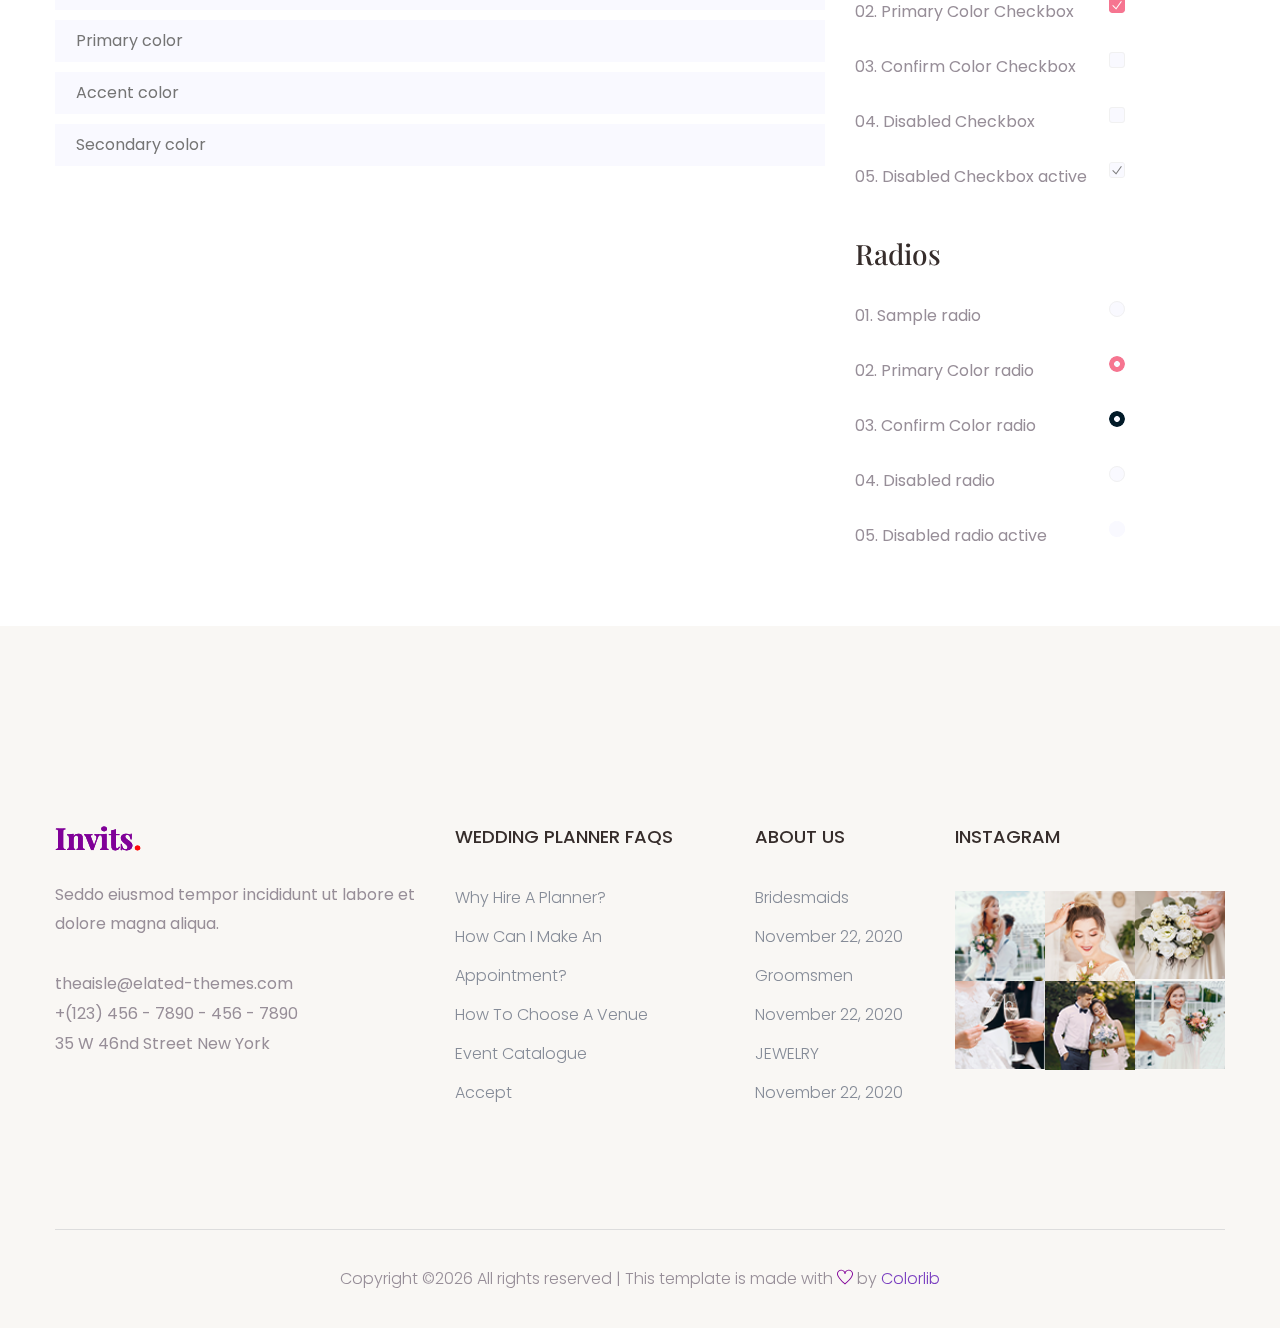
<file: elements.html>
<!doctype html>
<html class="no-js" lang="zxx">

<head>
	<meta charset="utf-8">
	<meta http-equiv="x-ua-compatible" content="ie=edge">
	<title>Wedding HTML-5 Template </title>
	<meta name="description" content="">
	<meta name="viewport" content="width=device-width, initial-scale=1">

	<!-- <link rel="manifest" href="site.webmanifest"> -->
	<link rel="shortcut icon" type="image/x-icon" href="assets/img/favicon.png">
	<!-- Place favicon.ico in the root directory -->

	
 <!-- CSS here -->
   <link rel="stylesheet" href="assets/css/bootstrap.min.css">
   <link rel="stylesheet" href="assets/css/owl.carousel.min.css">
   <link rel="stylesheet" href="assets/css/slicknav.css">
   <link rel="stylesheet" href="assets/css/animate.min.css">
   <link rel="stylesheet" href="assets/css/magnific-popup.css">
   <link rel="stylesheet" href="assets/css/fontawesome-all.min.css">
   <link rel="stylesheet" href="assets/css/themify-icons.css">
   <link rel="stylesheet" href="assets/css/slick.css">
   <link rel="stylesheet" href="assets/css/nice-select.css">
   <link rel="stylesheet" href="assets/css/style.css">
   <link rel="stylesheet" href="assets/css/responsive.css">
</head>

<body>
    <!-- Preloader Start -->
    <div id="preloader-active">
        <div class="preloader d-flex align-items-center justify-content-center">
            <div class="preloader-inner position-relative">
                <div class="preloader-circle"></div>
                <div class="preloader-img pere-text">
                    <img src="assets/img/logo/logo.png" alt="">
                </div>
            </div>
        </div>
    </div>
    <!-- Preloader Start -->
    <header>
        <!-- Header Start -->
       <div class="header-area">
            <div class="main-header header-sticky">
                <div class="container">
                    <div class="row align-items-center">
                        <!-- Logo -->
                        <div class="col-xl-2 col-lg-2 col-md-2">
                            <div class="logo">
                                <a href="index.html"><img src="assets/img/logo/logo.png" alt=""></a>
                            </div>
                        </div>
                        <div class="col-xl-10 col-lg-10 col-md-10">
                            <!-- Main-menu -->
                            <div class="main-menu f-right d-none d-lg-block">
                                <nav>                              
                                    <ul id="navigation">    
                                        <li><a href="our_story.html"> Our Story</a></li>
                                        <li><a href="location.html">Location</a></li>
                                        <li><a href="gallery.html">Gallery</a></li>
                                        <li><a href="booking.html">Guest Book</a></li>
                                        <li><a href="#">Pages</a>
                                            <ul class="submenu">
                                                <li><a href="blog.html">Blog</a></li>
                                                <li><a href="single-blog.html">Blog Details</a></li>
                                                <li><a href="elements.html">Element</a></li>
                                            </ul>
										</li>
										<li><a href="contact.html">contact</a></li>
                                    </ul>
                                </nav>
                            </div>
                        </div> 
                        <!-- Mobile Menu -->
                        <div class="col-12">
                            <div class="mobile_menu d-block d-lg-none"></div>
                        </div>
                    </div>
                </div>
            </div>
       </div>
        <!-- Header End -->
    </header>
	   <!-- slider Area Start-->
	   <div class="slider-area ">
		<!-- Mobile Menu -->
		<div class="single-slider slider-height2  hero-overly d-flex align-items-center" data-background="assets/img/hero/about_hero.jpg">
			  <div class="container">
				 <div class="row">
					<div class="col-xl-12">
						  <div class="hero-cap text-center">
							<span>Element</span>
							<h2>Ouer Element​</h2>
						  </div>
					</div>
				 </div>
			  </div>
		</div>
	 </div>
	<!-- Start Sample Area -->
	<section class="sample-text-area">
		<div class="container box_1170">
			<h3 class="text-heading">Text Sample</h3>
			<p class="sample-text">
				Every avid independent filmmaker has <b>Bold</b> about making that <i>Italic</i> interest documentary,
				or short
				film to show off their creative prowess. Many have great ideas and want to “wow”
				the<sup>Superscript</sup> scene,
				or video renters with their big project. But once you have the<sub>Subscript</sub> “in the can” (no easy
				feat), how
				do you move from a <del>Strike</del> through of master DVDs with the <u>“Underline”</u> marked
				hand-written title
				inside a secondhand CD case, to a pile of cardboard boxes full of shiny new, retail-ready DVDs, with UPC
				barcodes
				and polywrap sitting on your doorstep? You need to create eye-popping artwork and have your project
				replicated.
				Using a reputable full service DVD Replication company like PacificDisc, Inc. to partner with is
				certainly a
				helpful option to ensure a professional end result, but to help with your DVD replication project, here
				are 4 easy
				steps to follow for good DVD replication results:

			</p>
		</div>
	</section>
	<!-- End Sample Area -->
	<!-- Start Button -->
	<section class="button-area">
		<div class="container box_1170 border-top-generic">
			<h3 class="text-heading">Sample Buttons</h3>
			<div class="button-group-area">
				<a href="#" class="genric-btn default">Default</a>
				<a href="#" class="genric-btn primary">Primary</a>
				<a href="#" class="genric-btn success">Success</a>
				<a href="#" class="genric-btn info">Info</a>
				<a href="#" class="genric-btn warning">Warning</a>
				<a href="#" class="genric-btn danger">Danger</a>
				<a href="#" class="genric-btn link">Link</a>
				<a href="#" class="genric-btn disable">Disable</a>
			</div>
			<div class="button-group-area mt-10">
				<a href="#" class="genric-btn default-border">Default</a>
				<a href="#" class="genric-btn primary-border">Primary</a>
				<a href="#" class="genric-btn success-border">Success</a>
				<a href="#" class="genric-btn info-border">Info</a>
				<a href="#" class="genric-btn warning-border">Warning</a>
				<a href="#" class="genric-btn danger-border">Danger</a>
				<a href="#" class="genric-btn link-border">Link</a>
				<a href="#" class="genric-btn disable">Disable</a>
			</div>
			<div class="button-group-area mt-40">
				<a href="#" class="genric-btn default radius">Default</a>
				<a href="#" class="genric-btn primary radius">Primary</a>
				<a href="#" class="genric-btn success radius">Success</a>
				<a href="#" class="genric-btn info radius">Info</a>
				<a href="#" class="genric-btn warning radius">Warning</a>
				<a href="#" class="genric-btn danger radius">Danger</a>
				<a href="#" class="genric-btn link radius">Link</a>
				<a href="#" class="genric-btn disable radius">Disable</a>
			</div>
			<div class="button-group-area mt-10">
				<a href="#" class="genric-btn default-border radius">Default</a>
				<a href="#" class="genric-btn primary-border radius">Primary</a>
				<a href="#" class="genric-btn success-border radius">Success</a>
				<a href="#" class="genric-btn info-border radius">Info</a>
				<a href="#" class="genric-btn warning-border radius">Warning</a>
				<a href="#" class="genric-btn danger-border radius">Danger</a>
				<a href="#" class="genric-btn link-border radius">Link</a>
				<a href="#" class="genric-btn disable radius">Disable</a>
			</div>
			<div class="button-group-area mt-40">
				<a href="#" class="genric-btn default circle">Default</a>
				<a href="#" class="genric-btn primary circle">Primary</a>
				<a href="#" class="genric-btn success circle">Success</a>
				<a href="#" class="genric-btn info circle">Info</a>
				<a href="#" class="genric-btn warning circle">Warning</a>
				<a href="#" class="genric-btn danger circle">Danger</a>
				<a href="#" class="genric-btn link circle">Link</a>
				<a href="#" class="genric-btn disable circle">Disable</a>
			</div>
			<div class="button-group-area mt-10">
				<a href="#" class="genric-btn default-border circle">Default</a>
				<a href="#" class="genric-btn primary-border circle">Primary</a>
				<a href="#" class="genric-btn success-border circle">Success</a>
				<a href="#" class="genric-btn info-border circle">Info</a>
				<a href="#" class="genric-btn warning-border circle">Warning</a>
				<a href="#" class="genric-btn danger-border circle">Danger</a>
				<a href="#" class="genric-btn link-border circle">Link</a>
				<a href="#" class="genric-btn disable circle">Disable</a>
			</div>
			<div class="button-group-area mt-40">
				<a href="#" class="genric-btn default circle arrow">Default<span class="lnr lnr-arrow-right"></span></a>
				<a href="#" class="genric-btn primary circle arrow">Primary<span class="lnr lnr-arrow-right"></span></a>
				<a href="#" class="genric-btn success circle arrow">Success<span class="lnr lnr-arrow-right"></span></a>
				<a href="#" class="genric-btn info circle arrow">Info<span class="lnr lnr-arrow-right"></span></a>
				<a href="#" class="genric-btn warning circle arrow">Warning<span class="lnr lnr-arrow-right"></span></a>
				<a href="#" class="genric-btn danger circle arrow">Danger<span class="lnr lnr-arrow-right"></span></a>
			</div>
			<div class="button-group-area mt-10">
				<a href="#" class="genric-btn default-border circle arrow">Default<span
						class="lnr lnr-arrow-right"></span></a>
				<a href="#" class="genric-btn primary-border circle arrow">Primary<span
						class="lnr lnr-arrow-right"></span></a>
				<a href="#" class="genric-btn success-border circle arrow">Success<span
						class="lnr lnr-arrow-right"></span></a>
				<a href="#" class="genric-btn info-border circle arrow">Info<span
						class="lnr lnr-arrow-right"></span></a>
				<a href="#" class="genric-btn warning-border circle arrow">Warning<span
						class="lnr lnr-arrow-right"></span></a>
				<a href="#" class="genric-btn danger-border circle arrow">Danger<span
						class="lnr lnr-arrow-right"></span></a>
			</div>
			<div class="button-group-area mt-40">
				<a href="#" class="genric-btn primary e-large">Extra Large</a>
				<a href="#" class="genric-btn success large">Large</a>
				<a href="#" class="genric-btn primary">Default</a>
				<a href="#" class="genric-btn success medium">Medium</a>
				<a href="#" class="genric-btn primary small">Small</a>
			</div>
			<div class="button-group-area mt-10">
				<a href="#" class="genric-btn primary-border e-large">Extra Large</a>
				<a href="#" class="genric-btn success-border large">Large</a>
				<a href="#" class="genric-btn primary-border">Default</a>
				<a href="#" class="genric-btn success-border medium">Medium</a>
				<a href="#" class="genric-btn primary-border small">Small</a>
			</div>
		</div>
	</section>
	<!-- End Button -->

	<!-- Start Align Area -->
	<div class="whole-wrap">
		<div class="container box_1170">
			<div class="section-top-border">
				<h3 class="mb-30">Left Aligned</h3>
				<div class="row">
					<div class="col-md-3">
						<img src="assets/img/elements/d.jpg" alt="" class="img-fluid">
					</div>
					<div class="col-md-9 mt-sm-20">
						<p>Recently, the US Federal government banned online casinos from operating in America by making
							it illegal to
							transfer money to them through any US bank or payment system. As a result of this law, most
							of the popular
							online casino networks such as Party Gaming and PlayTech left the United States. Overnight,
							online casino
							players found themselves being chased by the Federal government. But, after a fortnight, the
							online casino
							industry came up with a solution and new online casinos started taking root. These began to
							operate under a
							different business umbrella, and by doing that, rendered the transfer of money to and from
							them legal. A major
							part of this was enlisting electronic banking systems that would accept this new
							clarification and start doing
							business with me. Listed in this article are the electronic banking systems that accept
							players from the United
							States that wish to play in online casinos.</p>
					</div>
				</div>
			</div>
			<div class="section-top-border text-right">
				<h3 class="mb-30">Right Aligned</h3>
				<div class="row">
					<div class="col-md-9">
						<p class="text-right">Over time, even the most sophisticated, memory packed computer can begin
							to run slow if we
							don’t do something to prevent it. The reason why has less to do with how computers are made
							and how they age and
							more to do with the way we use them. You see, all of the daily tasks that we do on our PC
							from running programs
							to downloading and deleting software can make our computer sluggish. To keep this from
							happening, you need to
							understand the reasons why your PC is getting slower and do something to keep your PC
							running at its best. You
							can do this through regular maintenance and PC performance optimization programs</p>
						<p class="text-right">Before we discuss all of the things that could be affecting your PC’s
							performance, let’s
							talk a little about what symptoms</p>
					</div>
					<div class="col-md-3">
						<img src="assets/img/elements/d.jpg" alt="" class="img-fluid">
					</div>
				</div>
			</div>
			<div class="section-top-border">
				<h3 class="mb-30">Definition</h3>
				<div class="row">
					<div class="col-md-4">
						<div class="single-defination">
							<h4 class="mb-20">Definition 01</h4>
							<p>Recently, the US Federal government banned online casinos from operating in America by
								making it illegal to
								transfer money to them through any US bank or payment system. As a result of this law,
								most of the popular
								online casino networks</p>
						</div>
					</div>
					<div class="col-md-4">
						<div class="single-defination">
							<h4 class="mb-20">Definition 02</h4>
							<p>Recently, the US Federal government banned online casinos from operating in America by
								making it illegal to
								transfer money to them through any US bank or payment system. As a result of this law,
								most of the popular
								online casino networks</p>
						</div>
					</div>
					<div class="col-md-4">
						<div class="single-defination">
							<h4 class="mb-20">Definition 03</h4>
							<p>Recently, the US Federal government banned online casinos from operating in America by
								making it illegal to
								transfer money to them through any US bank or payment system. As a result of this law,
								most of the popular
								online casino networks</p>
						</div>
					</div>
				</div>
			</div>
			<div class="section-top-border">
				<h3 class="mb-30">Block Quotes</h3>
				<div class="row">
					<div class="col-lg-12">
						<blockquote class="generic-blockquote">
							“Recently, the US Federal government banned online casinos from operating in America by
							making it illegal to
							transfer money to them through any US bank or payment system. As a result of this law, most
							of the popular
							online casino networks such as Party Gaming and PlayTech left the United States. Overnight,
							online casino
							players found themselves being chased by the Federal government. But, after a fortnight, the
							online casino
							industry came up with a solution and new online casinos started taking root. These began to
							operate under a
							different business umbrella, and by doing that, rendered the transfer of money to and from
							them legal. A major
							part of this was enlisting electronic banking systems that would accept this new
							clarification and start doing
							business with me. Listed in this article are the electronic banking”
						</blockquote>
					</div>
				</div>
			</div>
			<div class="section-top-border">
				<h3 class="mb-30">Table</h3>
				<div class="progress-table-wrap">
					<div class="progress-table">
						<div class="table-head">
							<div class="serial">#</div>
							<div class="country">Countries</div>
							<div class="visit">Visits</div>
							<div class="percentage">Percentages</div>
						</div>
						<div class="table-row">
							<div class="serial">01</div>
							<div class="country"> <img src="assets/img/elements/f1.jpg" alt="flag">Canada</div>
							<div class="visit">645032</div>
							<div class="percentage">
								<div class="progress">
									<div class="progress-bar color-1" role="progressbar" style="width: 80%"
										aria-valuenow="80" aria-valuemin="0" aria-valuemax="100"></div>
								</div>
							</div>
						</div>
						<div class="table-row">
							<div class="serial">02</div>
							<div class="country"> <img src="assets/img/elements/f2.jpg" alt="flag">Canada</div>
							<div class="visit">645032</div>
							<div class="percentage">
								<div class="progress">
									<div class="progress-bar color-2" role="progressbar" style="width: 30%"
										aria-valuenow="30" aria-valuemin="0" aria-valuemax="100"></div>
								</div>
							</div>
						</div>
						<div class="table-row">
							<div class="serial">03</div>
							<div class="country"> <img src="assets/img/elements/f3.jpg" alt="flag">Canada</div>
							<div class="visit">645032</div>
							<div class="percentage">
								<div class="progress">
									<div class="progress-bar color-3" role="progressbar" style="width: 55%"
										aria-valuenow="55" aria-valuemin="0" aria-valuemax="100"></div>
								</div>
							</div>
						</div>
						<div class="table-row">
							<div class="serial">04</div>
							<div class="country"> <img src="assets/img/elements/f4.jpg" alt="flag">Canada</div>
							<div class="visit">645032</div>
							<div class="percentage">
								<div class="progress">
									<div class="progress-bar color-4" role="progressbar" style="width: 60%"
										aria-valuenow="60" aria-valuemin="0" aria-valuemax="100"></div>
								</div>
							</div>
						</div>
						<div class="table-row">
							<div class="serial">05</div>
							<div class="country"> <img src="assets/img/elements/f5.jpg" alt="flag">Canada</div>
							<div class="visit">645032</div>
							<div class="percentage">
								<div class="progress">
									<div class="progress-bar color-5" role="progressbar" style="width: 40%"
										aria-valuenow="40" aria-valuemin="0" aria-valuemax="100"></div>
								</div>
							</div>
						</div>
						<div class="table-row">
							<div class="serial">06</div>
							<div class="country"> <img src="assets/img/elements/f6.jpg" alt="flag">Canada</div>
							<div class="visit">645032</div>
							<div class="percentage">
								<div class="progress">
									<div class="progress-bar color-6" role="progressbar" style="width: 70%"
										aria-valuenow="70" aria-valuemin="0" aria-valuemax="100"></div>
								</div>
							</div>
						</div>
						<div class="table-row">
							<div class="serial">07</div>
							<div class="country"> <img src="assets/img/elements/f7.jpg" alt="flag">Canada</div>
							<div class="visit">645032</div>
							<div class="percentage">
								<div class="progress">
									<div class="progress-bar color-7" role="progressbar" style="width: 30%"
										aria-valuenow="30" aria-valuemin="0" aria-valuemax="100"></div>
								</div>
							</div>
						</div>
						<div class="table-row">
							<div class="serial">08</div>
							<div class="country"> <img src="assets/img/elements/f8.jpg" alt="flag">Canada</div>
							<div class="visit">645032</div>
							<div class="percentage">
								<div class="progress">
									<div class="progress-bar color-8" role="progressbar" style="width: 60%"
										aria-valuenow="60" aria-valuemin="0" aria-valuemax="100"></div>
								</div>
							</div>
						</div>
					</div>
				</div>
			</div>
			<div class="section-top-border">
				<h3>Image Gallery</h3>
				<div class="row gallery-item">
					<div class="col-md-4">
						<a href="assets/img/elements/g1.jpg" class="img-pop-up">
							<div class="single-gallery-image" style="background: url(assets/img/elements/g1.jpg);"></div>
						</a>
					</div>
					<div class="col-md-4">
						<a href="assets/img/elements/g2.jpg" class="img-pop-up">
							<div class="single-gallery-image" style="background: url(assets/img/elements/g2.jpg);"></div>
						</a>
					</div>
					<div class="col-md-4">
						<a href="assets/img/elements/g3.jpg" class="img-pop-up">
							<div class="single-gallery-image" style="background: url(assets/img/elements/g3.jpg);"></div>
						</a>
					</div>
					<div class="col-md-6">
						<a href="assets/img/elements/g4.jpg" class="img-pop-up">
							<div class="single-gallery-image" style="background: url(assets/img/elements/g4.jpg);"></div>
						</a>
					</div>
					<div class="col-md-6">
						<a href="assets/img/elements/g5.jpg" class="img-pop-up">
							<div class="single-gallery-image" style="background: url(assets/img/elements/g5.jpg);"></div>
						</a>
					</div>
					<div class="col-md-4">
						<a href="assets/img/elements/g6.jpg" class="img-pop-up">
							<div class="single-gallery-image" style="background: url(assets/img/elements/g6.jpg);"></div>
						</a>
					</div>
					<div class="col-md-4">
						<a href="assets/img/elements/g7.jpg" class="img-pop-up">
							<div class="single-gallery-image" style="background: url(assets/img/elements/g7.jpg);"></div>
						</a>
					</div>
					<div class="col-md-4">
						<a href="assets/img/elements/g8.jpg" class="img-pop-up">
							<div class="single-gallery-image" style="background: url(assets/img/elements/g8.jpg);"></div>
						</a>
					</div>
				</div>
			</div>
			<div class="section-top-border">
				<div class="row">
					<div class="col-md-4">
						<h3 class="mb-20">Image Gallery</h3>
						<div class="typography">
							<h1>This is header 01</h1>
							<h2>This is header 02</h2>
							<h3>This is header 03</h3>
							<h4>This is header 04</h4>
							<h5>This is header 01</h5>
							<h6>This is header 01</h6>
						</div>
					</div>
					<div class="col-md-4 mt-sm-30">
						<h3 class="mb-20">Unordered List</h3>
						<div class="">
							<ul class="unordered-list">
								<li>Fta Keys</li>
								<li>For Women Only Your Computer Usage</li>
								<li>Facts Why Inkjet Printing Is Very Appealing
									<ul>
										<li>Addiction When Gambling Becomes
											<ul>
												<li>Protective Preventative Maintenance</li>
											</ul>
										</li>
									</ul>
								</li>
								<li>Dealing With Technical Support 10 Useful Tips</li>
								<li>Make Myspace Your Best Designed Space</li>
								<li>Cleaning And Organizing Your Computer</li>
							</ul>
						</div>
					</div>
					<div class="col-md-4 mt-sm-30">
						<h3 class="mb-20">Ordered List</h3>
						<div class="">
							<ol class="ordered-list">
								<li><span>Fta Keys</span></li>
								<li><span>For Women Only Your Computer Usage</span></li>
								<li><span>Facts Why Inkjet Printing Is Very Appealing</span>
									<ol class="ordered-list-alpha">
										<li><span>Addiction When Gambling Becomes</span>
											<ol class="ordered-list-roman">
												<li><span>Protective Preventative Maintenance</span></li>
											</ol>
										</li>
									</ol>
								</li>
								<li><span>Dealing With Technical Support 10 Useful Tips</span></li>
								<li><span>Make Myspace Your Best Designed Space</span></li>
								<li><span>Cleaning And Organizing Your Computer</span></li>
							</ol>
						</div>
					</div>
				</div>
			</div>
			<div class="section-top-border">
				<div class="row">
					<div class="col-lg-8 col-md-8">
						<h3 class="mb-30">Form Element</h3>
						<form action="#">
							<div class="mt-10">
								<input type="text" name="first_name" placeholder="First Name"
									onfocus="this.placeholder = ''" onblur="this.placeholder = 'First Name'" required
									class="single-input">
							</div>
							<div class="mt-10">
								<input type="text" name="last_name" placeholder="Last Name"
									onfocus="this.placeholder = ''" onblur="this.placeholder = 'Last Name'" required
									class="single-input">
							</div>
							<div class="mt-10">
								<input type="text" name="last_name" placeholder="Last Name"
									onfocus="this.placeholder = ''" onblur="this.placeholder = 'Last Name'" required
									class="single-input">
							</div>
							<div class="mt-10">
								<input type="email" name="EMAIL" placeholder="Email address"
									onfocus="this.placeholder = ''" onblur="this.placeholder = 'Email address'" required
									class="single-input">
							</div>
							<div class="input-group-icon mt-10">
								<div class="icon"><i class="fa fa-thumb-tack" aria-hidden="true"></i></div>
								<input type="text" name="address" placeholder="Address" onfocus="this.placeholder = ''"
									onblur="this.placeholder = 'Address'" required class="single-input">
							</div>
							<div class="input-group-icon mt-10">
								<div class="icon"><i class="fa fa-plane" aria-hidden="true"></i></div>
								<div class="form-select" id="default-select"">
											<select>
												<option value=" 1">City</option>
									<option value="1">Dhaka</option>
									<option value="1">Dilli</option>
									<option value="1">Newyork</option>
									<option value="1">Islamabad</option>
									</select>
								</div>
							</div>
							<div class="input-group-icon mt-10">
								<div class="icon"><i class="fa fa-globe" aria-hidden="true"></i></div>
								<div class="form-select" id="default-select"">
											<select>
												<option value=" 1">Country</option>
									<option value="1">Bangladesh</option>
									<option value="1">India</option>
									<option value="1">England</option>
									<option value="1">Srilanka</option>
									</select>
								</div>
							</div>

							<div class="mt-10">
								<textarea class="single-textarea" placeholder="Message" onfocus="this.placeholder = ''"
									onblur="this.placeholder = 'Message'" required></textarea>
							</div>
							<!-- For Gradient Border Use -->
							<!-- <div class="mt-10">
										<div class="primary-input">
											<input id="primary-input" type="text" name="first_name" placeholder="Primary color" onfocus="this.placeholder = ''" onblur="this.placeholder = 'Primary color'">
											<label for="primary-input"></label>
										</div>
									</div> -->
							<div class="mt-10">
								<input type="text" name="first_name" placeholder="Primary color"
									onfocus="this.placeholder = ''" onblur="this.placeholder = 'Primary color'" required
									class="single-input-primary">
							</div>
							<div class="mt-10">
								<input type="text" name="first_name" placeholder="Accent color"
									onfocus="this.placeholder = ''" onblur="this.placeholder = 'Accent color'" required
									class="single-input-accent">
							</div>
							<div class="mt-10">
								<input type="text" name="first_name" placeholder="Secondary color"
									onfocus="this.placeholder = ''" onblur="this.placeholder = 'Secondary color'"
									required class="single-input-secondary">
							</div>
						</form>
					</div>
					<div class="col-lg-3 col-md-4 mt-sm-30">
						<div class="single-element-widget">
							<h3 class="mb-30">Switches</h3>
							<div class="switch-wrap d-flex justify-content-between">
								<p>01. Sample Switch</p>
								<div class="primary-switch">
									<input type="checkbox" id="default-switch">
									<label for="default-switch"></label>
								</div>
							</div>
							<div class="switch-wrap d-flex justify-content-between">
								<p>02. Primary Color Switch</p>
								<div class="primary-switch">
									<input type="checkbox" id="primary-switch" checked>
									<label for="primary-switch"></label>
								</div>
							</div>
							<div class="switch-wrap d-flex justify-content-between">
								<p>03. Confirm Color Switch</p>
								<div class="confirm-switch">
									<input type="checkbox" id="confirm-switch" checked>
									<label for="confirm-switch"></label>
								</div>
							</div>
						</div>
						<div class="single-element-widget mt-30">
							<h3 class="mb-30">Selectboxes</h3>
							<div class="default-select" id="default-select"">
										<select>
											<option value=" 1">English</option>
								<option value="1">Spanish</option>
								<option value="1">Arabic</option>
								<option value="1">Portuguise</option>
								<option value="1">Bengali</option>
								</select>
							</div>
						</div>
						<div class="single-element-widget mt-30">
							<h3 class="mb-30">Checkboxes</h3>
							<div class="switch-wrap d-flex justify-content-between">
								<p>01. Sample Checkbox</p>
								<div class="primary-checkbox">
									<input type="checkbox" id="default-checkbox">
									<label for="default-checkbox"></label>
								</div>
							</div>
							<div class="switch-wrap d-flex justify-content-between">
								<p>02. Primary Color Checkbox</p>
								<div class="primary-checkbox">
									<input type="checkbox" id="primary-checkbox" checked>
									<label for="primary-checkbox"></label>
								</div>
							</div>
							<div class="switch-wrap d-flex justify-content-between">
								<p>03. Confirm Color Checkbox</p>
								<div class="confirm-checkbox">
									<input type="checkbox" id="confirm-checkbox">
									<label for="confirm-checkbox"></label>
								</div>
							</div>
							<div class="switch-wrap d-flex justify-content-between">
								<p>04. Disabled Checkbox</p>
								<div class="disabled-checkbox">
									<input type="checkbox" id="disabled-checkbox" disabled>
									<label for="disabled-checkbox"></label>
								</div>
							</div>
							<div class="switch-wrap d-flex justify-content-between">
								<p>05. Disabled Checkbox active</p>
								<div class="disabled-checkbox">
									<input type="checkbox" id="disabled-checkbox-active" checked disabled>
									<label for="disabled-checkbox-active"></label>
								</div>
							</div>
						</div>
						<div class="single-element-widget mt-30">
							<h3 class="mb-30">Radios</h3>
							<div class="switch-wrap d-flex justify-content-between">
								<p>01. Sample radio</p>
								<div class="primary-radio">
									<input type="checkbox" id="default-radio">
									<label for="default-radio"></label>
								</div>
							</div>
							<div class="switch-wrap d-flex justify-content-between">
								<p>02. Primary Color radio</p>
								<div class="primary-radio">
									<input type="checkbox" id="primary-radio" checked>
									<label for="primary-radio"></label>
								</div>
							</div>
							<div class="switch-wrap d-flex justify-content-between">
								<p>03. Confirm Color radio</p>
								<div class="confirm-radio">
									<input type="checkbox" id="confirm-radio" checked>
									<label for="confirm-radio"></label>
								</div>
							</div>
							<div class="switch-wrap d-flex justify-content-between">
								<p>04. Disabled radio</p>
								<div class="disabled-radio">
									<input type="checkbox" id="disabled-radio" disabled>
									<label for="disabled-radio"></label>
								</div>
							</div>
							<div class="switch-wrap d-flex justify-content-between">
								<p>05. Disabled radio active</p>
								<div class="disabled-radio">
									<input type="checkbox" id="disabled-radio-active" checked disabled>
									<label for="disabled-radio-active"></label>
								</div>
							</div>
						</div>
					</div>
				</div>
			</div>
		</div>
	</div>
	<!-- End Align Area -->
	
	<footer>
		<!-- Footer Start-->
		<div class="footer-main footer-bg">
			<div class="footer-area footer-padding">
				<div class="container">
					<div class="row d-flex justify-content-between">
						<div class="col-xl-4 col-lg-4 col-md-5 col-sm-8">
						   <div class="single-footer-caption mb-50">
							 <div class="single-footer-caption mb-30">
								  <!-- logo -->
								 <div class="footer-logo">
									 <a href="index.html"><img src="assets/img/logo/logo2_footer.png" alt=""></a>
								 </div>
								 <div class="footer-tittle">
									 <div class="footer-pera">
										 <p class="info1">Seddo eiusmod tempor incididunt ut labore et dolore magna aliqua.</p>
	
										 <p class="info2">theaisle@elated-themes.com</p>
										 <p class="info2">+(123) 456 - 7890 - 456 - 7890</p>
										 <p class="info2"> 35 W 46nd Street New York</p>
									</div>
								 </div>
							 </div>
						   </div>
						</div>
						<div class="col-xl-3 col-lg-4 col-md-5 col-sm-7">
							<div class="single-footer-caption mb-50">
								<div class="footer-tittle">
									<h4>WEDDING PLANNER FAQS</h4>
									<ul>
										<li><a href="#">Why Hire a Planner?</a></li>
										<li><a href="#">How Can I Make An</a></li>
										<li><a href="#">Appointment?</a></li>
										<li><a href="#">How to Choose a Venue</a></li>
										<li><a href="#">Event Catalogue</a></li>
										<li><a href="#"> Accept</a></li>
									</ul>
								</div>
							</div>
						</div>
						<div class="col-xl-2 col-lg-3 col-md-5 col-sm-7">
							<div class="single-footer-caption mb-50">
								<div class="footer-tittle">
									<h4>ABOUT US</h4>
									<ul>
										<li><a href="#">Bridesmaids</a></li>
										<li><a href="#">November 22, 2020</a></li>
										<li><a href="#">Groomsmen</a></li>
										<li><a href="#">November 22, 2020</a></li>
										<li><a href="#">JEWELRY</a></li>
										<li><a href="#">November 22, 2020</a></li>
									</ul>
								</div>
							</div>
						</div>
						<div class="col-xl-3 col-lg-3 col-md-5 col-sm-7">
							<div class="single-footer-caption mb-50">
								<div class="footer-tittle">
									<h4>Instagram</h4>
								</div>
								<div class="instagram-gellay">
									<ul class="insta-feed">
										<li><a href="#"><img src="assets/img/post/instra1.jpg" alt=""></a></li>
										<li><a href="#"><img src="assets/img/post/instra2.jpg" alt=""></a></li>
										<li><a href="#"><img src="assets/img/post/instra3.jpg" alt=""></a></li>
										<li><a href="#"><img src="assets/img/post/instra4.jpg" alt=""></a></li>
										<li><a href="#"><img src="assets/img/post/instra5.jpg" alt=""></a></li>
										<li><a href="#"><img src="assets/img/post/instra6.jpg" alt=""></a></li>
									</ul>
								</div>
							</div>
						</div>
					</div>
				</div>
			</div>
			<!-- footer-bottom aera -->
			<div class="footer-bottom-area footer-bg">
				<div class="container">
					<div class="footer-border">
						 <div class="row d-flex align-items-center">
							 <div class="col-xl-12 ">
								 <div class="footer-copy-right text-center">
									 <p><!-- Link back to Colorlib can't be removed. Template is licensed under CC BY 3.0. -->
  Copyright &copy;<script>document.write(new Date().getFullYear());</script> All rights reserved | This template is made with <i class="ti-heart" aria-hidden="true"></i> by <a href="https://colorlib.com" target="_blank">Colorlib</a>
  <!-- Link back to Colorlib can't be removed. Template is licensed under CC BY 3.0. --></p>
								 </div>
							 </div>
						 </div>
					</div>
				</div>
			</div>
		</div>
		<!-- Footer End-->
	</footer>

<!-- JS here -->
	
		<!-- All JS Custom Plugins Link Here here -->
        <script src="./assets/js/vendor/modernizr-3.5.0.min.js"></script>
		
		<!-- Jquery, Popper, Bootstrap -->
		<script src="./assets/js/vendor/jquery-1.12.4.min.js"></script>
        <script src="./assets/js/popper.min.js"></script>
        <script src="./assets/js/bootstrap.min.js"></script>
	    <!-- Jquery Mobile Menu -->
        <script src="./assets/js/jquery.slicknav.min.js"></script>

		<!-- Jquery Slick , Owl-Carousel Plugins -->
        <script src="./assets/js/owl.carousel.min.js"></script>
		<script src="./assets/js/slick.min.js"></script>
		
		<!-- One Page, Animated-HeadLin -->
        <script src="./assets/js/wow.min.js"></script>
		<script src="./assets/js/animated.headline.js"></script>
		<script src="./assets/js/jquery.magnific-popup.js"></script>
		
		<!-- Scrollup, nice-select, sticky -->
        <script src="./assets/js/jquery.scrollUp.min.js"></script>
        <script src="./assets/js/jquery.nice-select.min.js"></script>
		<script src="./assets/js/jquery.sticky.js"></script>
        
        <!-- contact js -->
        <script src="./assets/js/contact.js"></script>
        <script src="./assets/js/jquery.form.js"></script>
        <script src="./assets/js/jquery.validate.min.js"></script>
        <script src="./assets/js/mail-script.js"></script>
        <script src="./assets/js/jquery.ajaxchimp.min.js"></script>
        
		<!-- Jquery Plugins, main Jquery -->	
        <script src="./assets/js/plugins.js"></script>
        <script src="./assets/js/main.js"></script>
        
</body>
</html>
</file>
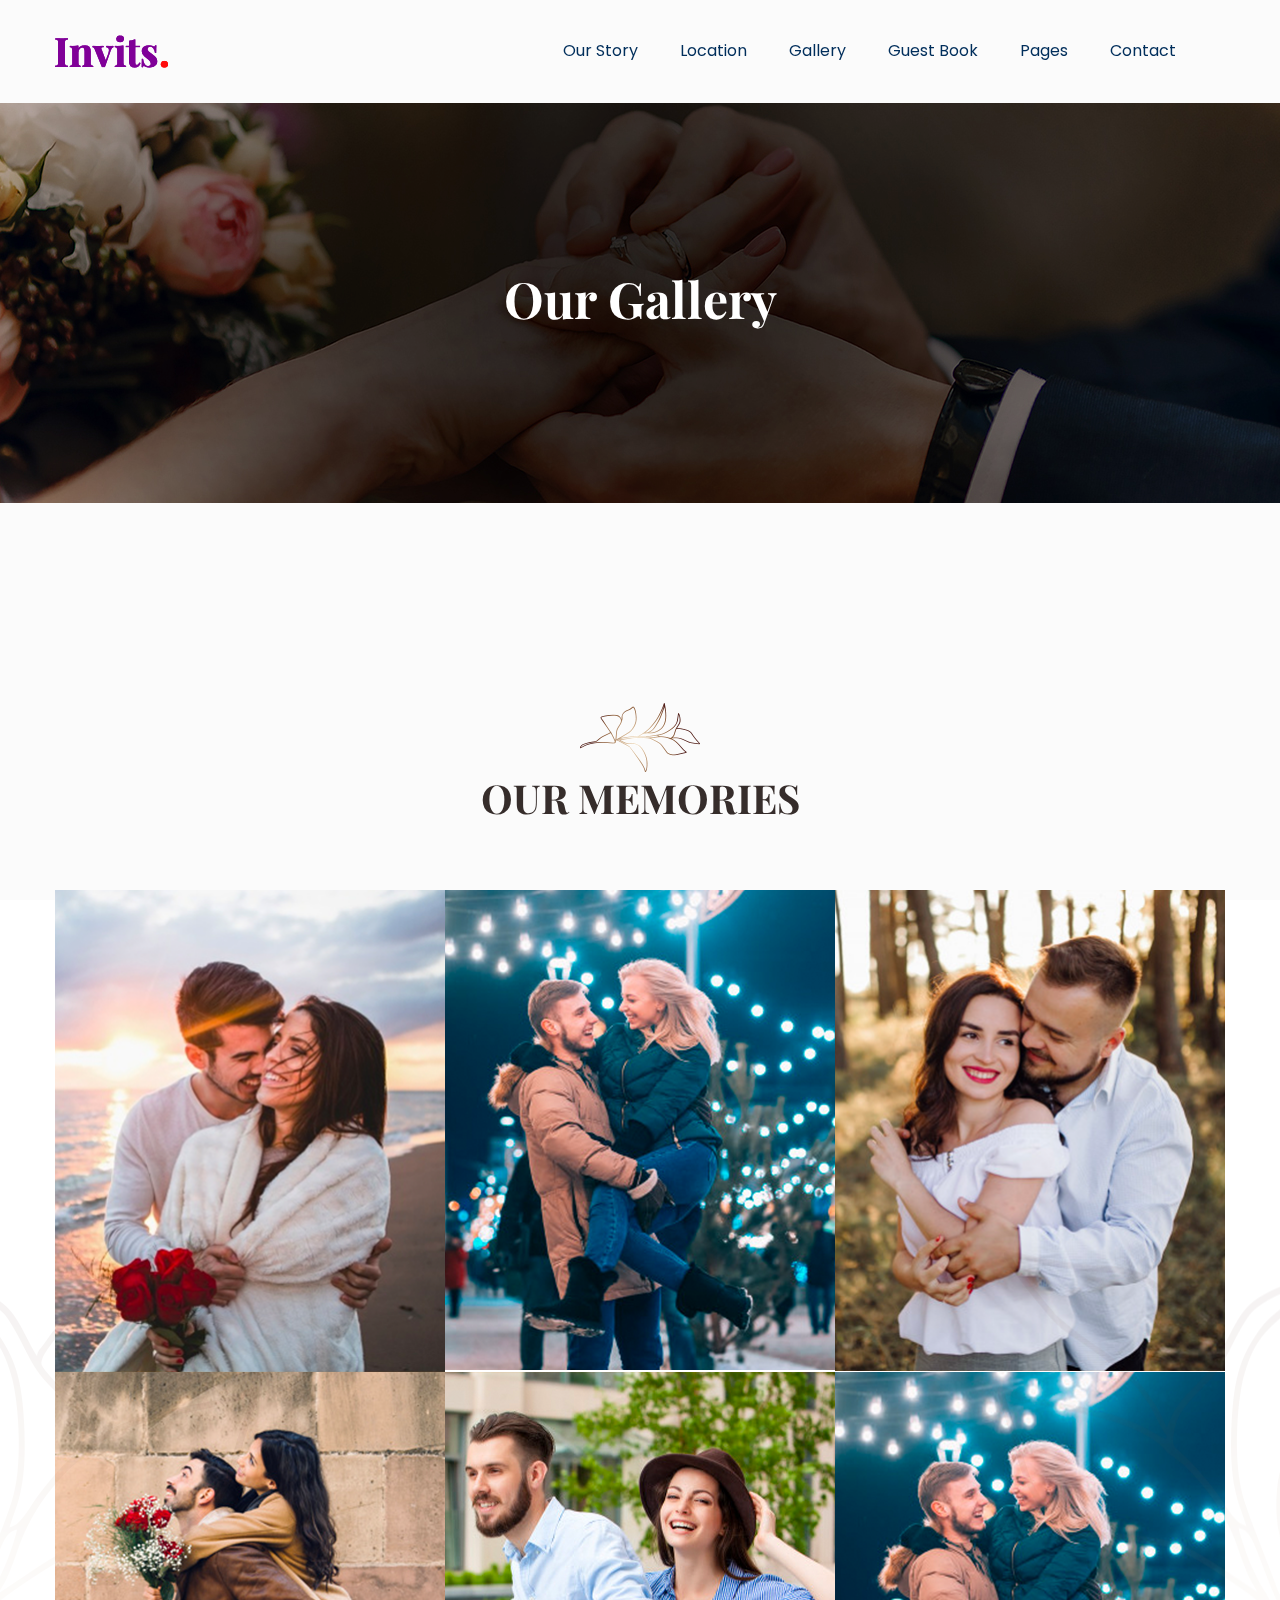
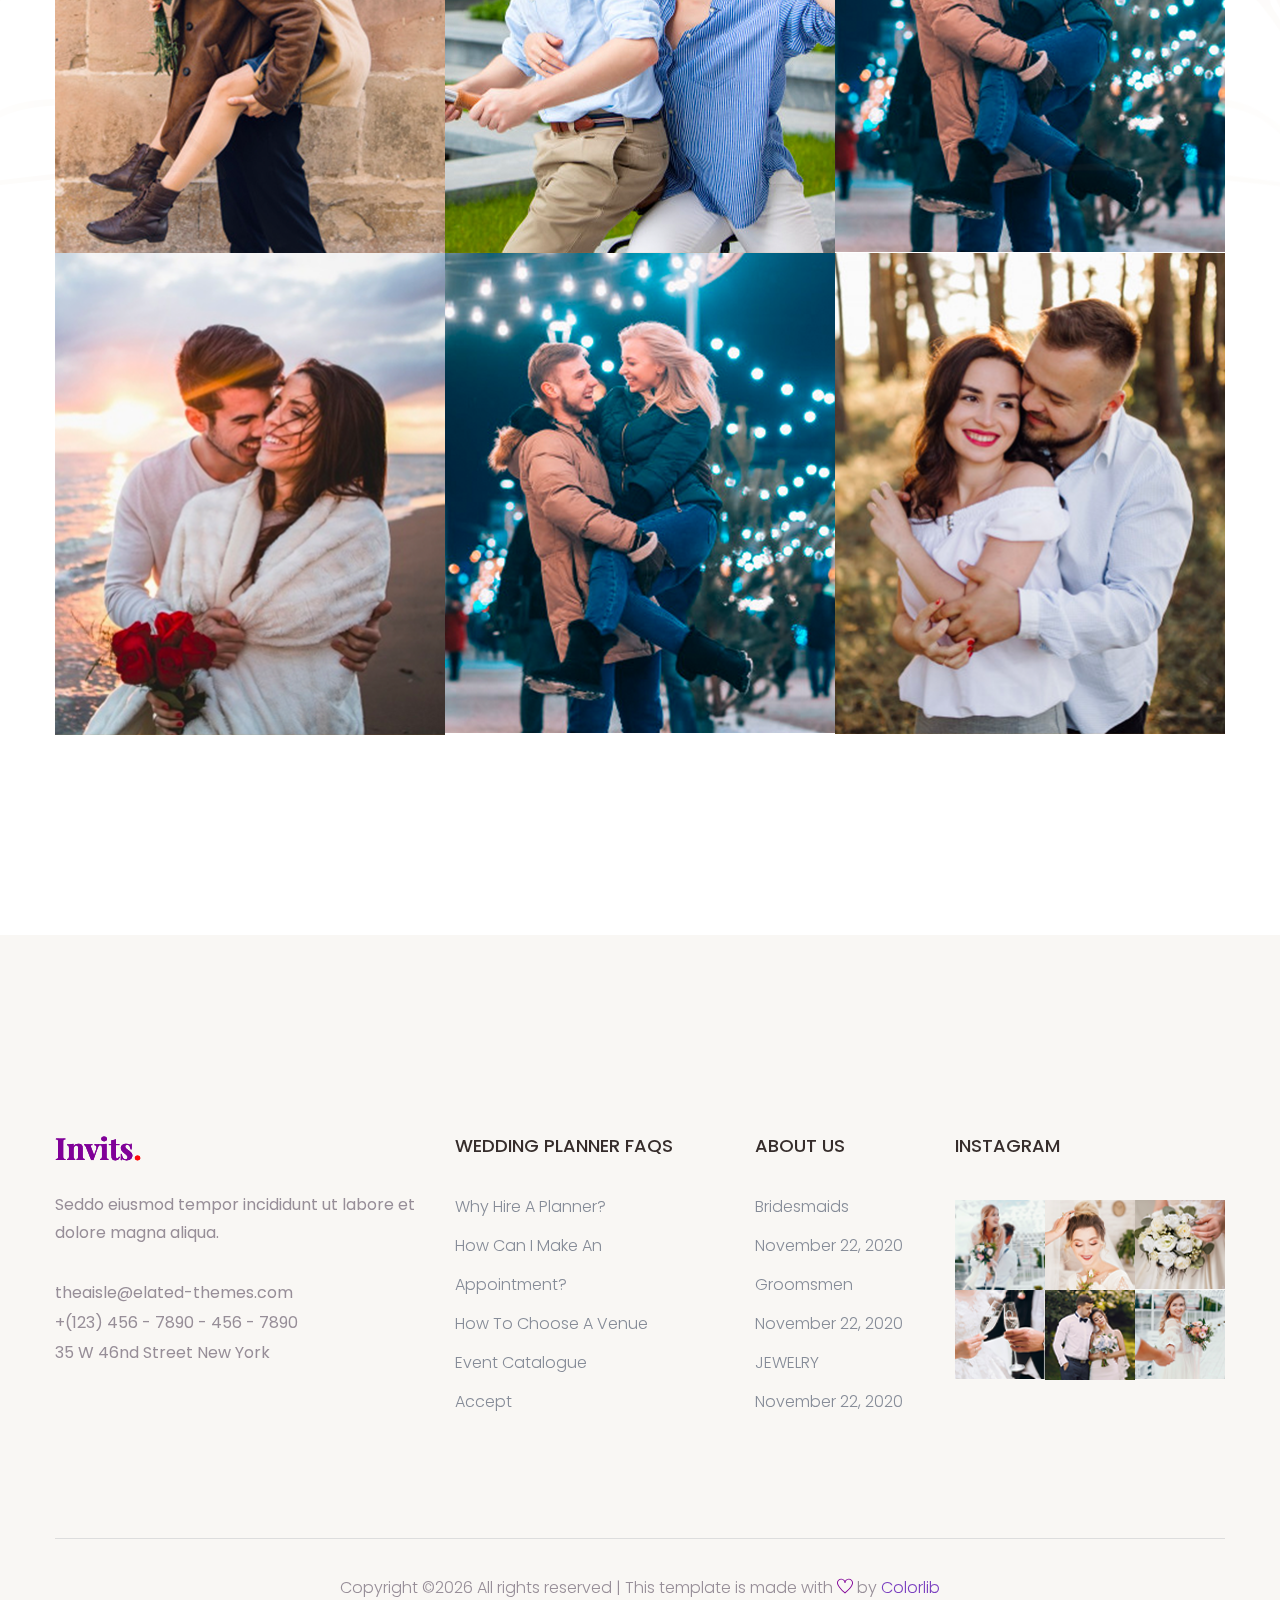
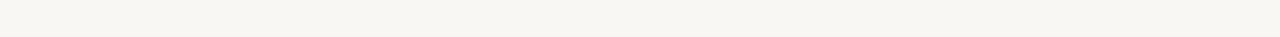
<file: gallery.html>
<!doctype html>
<html class="no-js" lang="zxx">
    <head>
        <meta charset="utf-8">
        <meta http-equiv="x-ua-compatible" content="ie=edge">
        <title>Wedding HTML-5 Template </title>
        <meta name="description" content="">
        <meta name="viewport" content="width=device-width, initial-scale=1">

        <link rel="manifest" href="site.webmanifest">
		<link rel="shortcut icon" type="image/x-icon" href="assets/img/favicon.ico">

		<!-- CSS here -->
            <link rel="stylesheet" href="assets/css/bootstrap.min.css">
            <link rel="stylesheet" href="assets/css/owl.carousel.min.css">
            <link rel="stylesheet" href="assets/css/flaticon.css">
            <link rel="stylesheet" href="assets/css/slicknav.css">
            <link rel="stylesheet" href="assets/css/animate.min.css">
            <link rel="stylesheet" href="assets/css/magnific-popup.css">
            <link rel="stylesheet" href="assets/css/fontawesome-all.min.css">
            <link rel="stylesheet" href="assets/css/themify-icons.css">
            <link rel="stylesheet" href="assets/css/slick.css">
            <link rel="stylesheet" href="assets/css/nice-select.css">
            <link rel="stylesheet" href="assets/css/style.css">
            <link rel="stylesheet" href="assets/css/responsive.css">
   </head>

   <body>
    <!-- Preloader Start -->
    <div id="preloader-active">
        <div class="preloader d-flex align-items-center justify-content-center">
            <div class="preloader-inner position-relative">
                <div class="preloader-circle"></div>
                <div class="preloader-img pere-text">
                    <img src="assets/img/logo/logo.png" alt="">
                </div>
            </div>
        </div>
    </div>
    <!-- Preloader Start -->
    <header>
        <!-- Header Start -->
       <div class="header-area">
            <div class="main-header header-sticky">
                <div class="container">
                    <div class="row align-items-center">
                        <!-- Logo -->
                        <div class="col-xl-2 col-lg-2 col-md-2">
                            <div class="logo">
                                <a href="index.html"><img src="assets/img/logo/logo.png" alt=""></a>
                            </div>
                        </div>
                        <div class="col-xl-10 col-lg-10 col-md-10">
                            <!-- Main-menu -->
                            <div class="main-menu f-right d-none d-lg-block">
                                <nav>                              
                                    <ul id="navigation">    
                                        <li><a href="our_story.html"> Our Story</a></li>
                                        <li><a href="location.html">Location</a></li>
                                        <li><a href="gallery.html">Gallery</a></li>
                                        <li><a href="booking.html">Guest Book</a></li>
                                        <li><a href="#">Pages</a>
                                            <ul class="submenu">
                                                <li><a href="blog.html">Blog</a></li>
                                                <li><a href="single-blog.html">Blog Details</a></li>
                                                <li><a href="elements.html">Element</a></li>
                                            </ul>
                                        </li>
                                        <li><a href="contact.html">contact</a></li>
                                    </ul>
                                </nav>
                            </div>
                        </div> 
                        <!-- Mobile Menu -->
                        <div class="col-12">
                            <div class="mobile_menu d-block d-lg-none"></div>
                        </div>
                    </div>
                </div>
            </div>
       </div>
        <!-- Header End -->
    </header>
    <main>

        <!-- slider Area Start-->
        <div class="slider-area ">
            <!-- Mobile Menu -->
            <div class="single-slider slider-height2  hero-overly d-flex align-items-center" data-background="assets/img/hero/about_hero.jpg">
                <div class="container">
                    <div class="row">
                        <div class="col-xl-12">
                            <div class="hero-cap text-center">
                                <h2>Our Gallery</h2>
                            </div>
                        </div>
                    </div>
                </div>
            </div>
        </div>
        <!-- slider End -->
        <!-- our Memories start -->
        <div class="our-memories-area section-padding2">
            <div class="container">
                <!-- section tittle -->
                <div class="row ">
                    <div class="col-lg-12">
                        <div class="section-tittle text-center">
                            <img src="assets/img/memories/section_tittle_flowre.png" alt="">
                            <h2>OUR MEMORIES</h2>
                        </div>
                    </div>
                </div>
                <div class="row no-gutters">
                    <div class="col-lg-4 col-md-4">
                        <div class="memory">
                            <div class="memories-img">
                                <img src="assets/img/memories/memories1.jpg" alt="">
                                <div class="menorie-icon" href="assets/img/memories/memories1.jpg">
                                    <i class="ti-plus"></i>
                                </div>
                            </div>
                        </div>
                    </div> 
                    <div class="col-lg-4 col-md-4">
                        <div class="memory">
                            <div class="memories-img">
                                <img src="assets/img/memories/memories2.jpg" alt="">
                                <div class="menorie-icon" href="assets/img/memories/memories2.jpg">
                                    <i class="ti-plus"></i>
                                </div>
                            </div>
                        </div>
                    </div> 
                    <div class="col-lg-4 col-md-4">
                        <div class="memory">
                            <div class="memories-img">
                                <img src="assets/img/memories/memories3.jpg" alt="">
                                <div class="menorie-icon" href="assets/img/memories/memories3.jpg">
                                    <i class="ti-plus"></i>
                                </div>
                            </div>
                        </div>
                    </div>
                    <div class="col-lg-4 col-md-4">
                        <div class="memory">
                            <div class="memories-img">
                                <img src="assets/img/memories/memories4.jpg" alt="">
                                <div class="menorie-icon" href="assets/img/memories/memories4.jpg">
                                    <i class="ti-plus"></i>
                                </div>
                            </div>
                        </div>
                    </div>
                    <div class="col-lg-4 col-md-4">
                        <div class="memory">
                            <div class="memories-img">
                                <img src="assets/img/memories/memories5.jpg" alt="">
                                <div class="menorie-icon" href="assets/img/memories/memories5.jpg">
                                    <i class="ti-plus"></i>
                                </div>
                            </div>
                        </div>
                    </div>   
                    <div class="col-lg-4 col-md-4">
                        <div class="memory">
                            <div class="memories-img">
                                <img src="assets/img/memories/memories2.jpg" alt="">
                                <div class="menorie-icon" href="assets/img/memories/memories2.jpg">
                                    <i class="ti-plus"></i>
                                </div>
                            </div>
                        </div>
                    </div> 
                     <div class="col-lg-4 col-md-4">
                        <div class="memory">
                            <div class="memories-img">
                                <img src="assets/img/memories/memories1.jpg" alt="">
                                <div class="menorie-icon" href="assets/img/memories/memories1.jpg">
                                    <i class="ti-plus"></i>
                                </div>
                            </div>
                        </div>
                    </div> 
                    <div class="col-lg-4 col-md-4">
                        <div class="memory">
                            <div class="memories-img">
                                <img src="assets/img/memories/memories2.jpg" alt="">
                                <div class="menorie-icon" href="assets/img/memories/memories2.jpg">
                                    <i class="ti-plus"></i>
                                </div>
                            </div>
                        </div>
                    </div> 
                    <div class="col-lg-4 col-md-4">
                        <div class="memory">
                            <div class="memories-img">
                                <img src="assets/img/memories/memories3.jpg" alt="">
                                <div class="menorie-icon" href="assets/img/memories/memories3.jpg">
                                    <i class="ti-plus"></i>
                                </div>
                            </div>
                        </div>
                    </div>
                </div>
            </div>
            <!-- Shape Img -->
            <div class="memories-shape d-none d-xl-block">
                <img src="assets/img/memories/left-img.png" class="memories-shape1" alt="">
                <img src="assets/img/memories/right-img.png" class="memories-shape2" alt="">
            </div>
        </div>
        <!-- our Memories End-->

    </main>
   <footer>

       <!-- Footer Start-->
      <div class="footer-main footer-bg">
        <div class="footer-area footer-padding">
            <div class="container">
                <div class="row d-flex justify-content-between">
                    <div class="col-xl-4 col-lg-4 col-md-5 col-sm-8">
                       <div class="single-footer-caption mb-50">
                         <div class="single-footer-caption mb-30">
                              <!-- logo -->
                             <div class="footer-logo">
                                 <a href="index.html"><img src="assets/img/logo/logo2_footer.png" alt=""></a>
                             </div>
                             <div class="footer-tittle">
                                 <div class="footer-pera">
                                     <p class="info1">Seddo eiusmod tempor incididunt ut labore et dolore magna aliqua.</p>

                                     <p class="info2">theaisle@elated-themes.com</p>
                                     <p class="info2">+(123) 456 - 7890 - 456 - 7890</p>
                                     <p class="info2"> 35 W 46nd Street New York</p>
                                        
                                </div>
                             </div>
                         </div>
                       </div>
                    </div>
                    <div class="col-xl-3 col-lg-4 col-md-5 col-sm-7">
                        <div class="single-footer-caption mb-50">
                            <div class="footer-tittle">
                                <h4>WEDDING PLANNER FAQS</h4>
                                <ul>
                                    <li><a href="#">Why Hire a Planner?</a></li>
                                    <li><a href="#">How Can I Make An</a></li>
                                    <li><a href="#">Appointment?</a></li>
                                    <li><a href="#">How to Choose a Venue</a></li>
                                    <li><a href="#">Event Catalogue</a></li>
                                    <li><a href="#"> Accept</a></li>
                                </ul>
                            </div>
                        </div>
                    </div>
                    <div class="col-xl-2 col-lg-3 col-md-5 col-sm-7">
                        <div class="single-footer-caption mb-50">
                            <div class="footer-tittle">
                                <h4>ABOUT US</h4>
                                <ul>
                                    <li><a href="#">Bridesmaids</a></li>
                                    <li><a href="#">November 22, 2020</a></li>
                                    <li><a href="#">Groomsmen</a></li>
                                    <li><a href="#">November 22, 2020</a></li>
                                    <li><a href="#">JEWELRY</a></li>
                                    <li><a href="#">November 22, 2020</a></li>
                                </ul>
                            </div>
                        </div>
                    </div>
                    <div class="col-xl-3 col-lg-3 col-md-5 col-sm-7">
                        <div class="single-footer-caption mb-50">
                            <div class="footer-tittle">
                                <h4>Instagram</h4>
                            </div>
                            <div class="instagram-gellay">
                                <ul class="insta-feed">
                                    <li><a href="#"><img src="assets/img/post/instra1.jpg" alt=""></a></li>
                                    <li><a href="#"><img src="assets/img/post/instra2.jpg" alt=""></a></li>
                                    <li><a href="#"><img src="assets/img/post/instra3.jpg" alt=""></a></li>
                                    <li><a href="#"><img src="assets/img/post/instra4.jpg" alt=""></a></li>
                                    <li><a href="#"><img src="assets/img/post/instra5.jpg" alt=""></a></li>
                                    <li><a href="#"><img src="assets/img/post/instra6.jpg" alt=""></a></li>
                                </ul>
                            </div>
                        </div>
                    </div>
                </div>
            </div>
        </div>
        <!-- footer-bottom aera -->
        <div class="footer-bottom-area footer-bg">
            <div class="container">
                <div class="footer-border">
                     <div class="row d-flex align-items-center">
                         <div class="col-xl-12 ">
                             <div class="footer-copy-right text-center">
                                 <p><!-- Link back to Colorlib can't be removed. Template is licensed under CC BY 3.0. -->
  Copyright &copy;<script>document.write(new Date().getFullYear());</script> All rights reserved | This template is made with <i class="ti-heart" aria-hidden="true"></i> by <a href="https://colorlib.com" target="_blank">Colorlib</a>
  <!-- Link back to Colorlib can't be removed. Template is licensed under CC BY 3.0. --></p>
                             </div>
                         </div>
                     </div>
                </div>
            </div>
        </div>
      </div>
       <!-- Footer End-->

   </footer>
   
	<!-- JS here -->
	
		<!-- All JS Custom Plugins Link Here here -->
        <script src="./assets/js/vendor/modernizr-3.5.0.min.js"></script>
		
		<!-- Jquery, Popper, Bootstrap -->
		<script src="./assets/js/vendor/jquery-1.12.4.min.js"></script>
        <script src="./assets/js/popper.min.js"></script>
        <script src="./assets/js/bootstrap.min.js"></script>
	    <!-- Jquery Mobile Menu -->
        <script src="./assets/js/jquery.slicknav.min.js"></script>

		<!-- Jquery Slick , Owl-Carousel Plugins -->
        <script src="./assets/js/owl.carousel.min.js"></script>
        <script src="./assets/js/slick.min.js"></script>
        <!-- Date Picker -->
        <script src="./assets/js/gijgo.min.js"></script>
		<!-- One Page, Animated-HeadLin -->
        <script src="./assets/js/wow.min.js"></script>
		<script src="./assets/js/animated.headline.js"></script>
        <script src="./assets/js/jquery.magnific-popup.js"></script>

		<!-- Scrollup, nice-select, sticky -->
        <script src="./assets/js/jquery.scrollUp.min.js"></script>
        <script src="./assets/js/jquery.nice-select.min.js"></script>
		<script src="./assets/js/jquery.sticky.js"></script>
        
        <!-- contact js -->
        <script src="./assets/js/contact.js"></script>
        <script src="./assets/js/jquery.form.js"></script>
        <script src="./assets/js/jquery.validate.min.js"></script>
        <script src="./assets/js/mail-script.js"></script>
        <script src="./assets/js/jquery.ajaxchimp.min.js"></script>
        
		<!-- Jquery Plugins, main Jquery -->	
        <script src="./assets/js/plugins.js"></script>
        <script src="./assets/js/main.js"></script>
        
    </body>
</html>
</file>
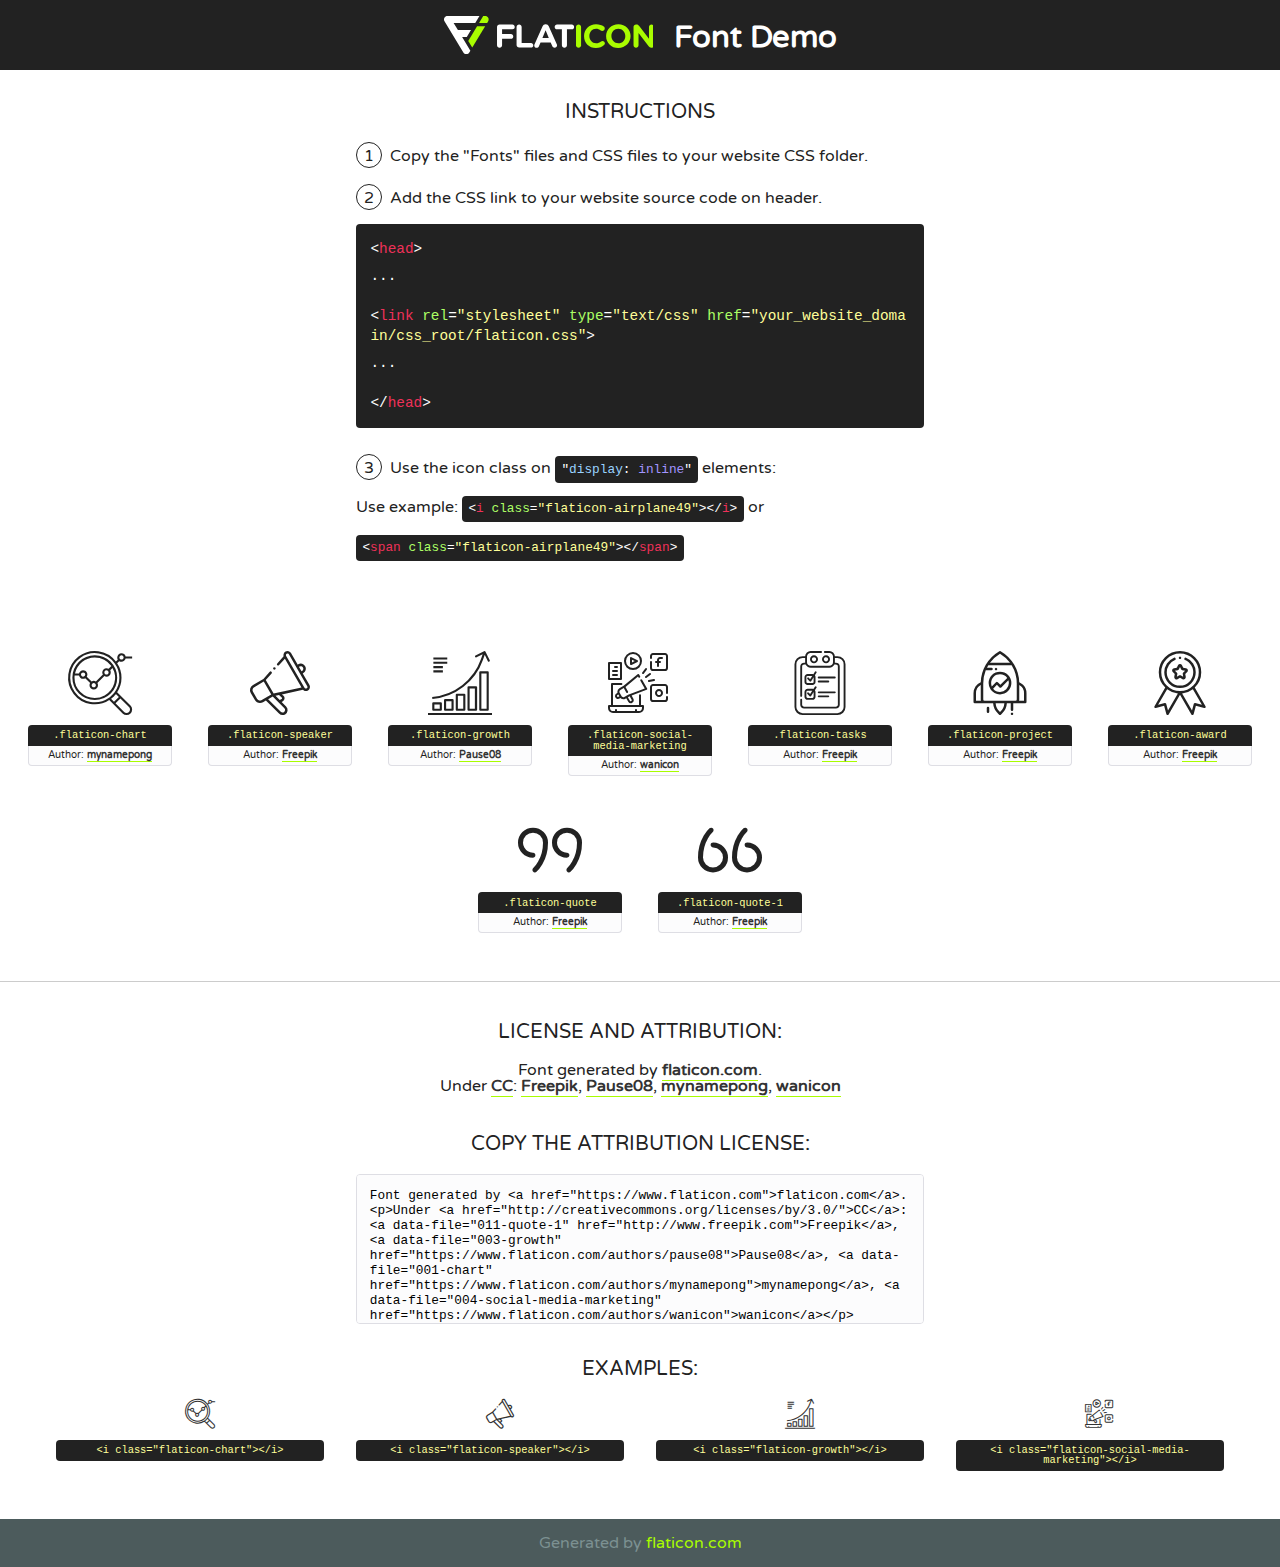
<file: assets/fonts/flaticon.html>
<!DOCTYPE html>
<!--
  Flaticon icon font: Flaticon
  Creation date: 03/02/2020 09:43
-->
<html>
<!DOCTYPE html>
<html>

<head>
    <title>Flaticon WebFont</title>
    <link href="http://fonts.googleapis.com/css?family=Varela+Round" rel="stylesheet" type="text/css" />
    <link rel="stylesheet" type="text/css" href="flaticon.css">
    <meta charset="UTF-8">
    <style>
    html, body, div, span, applet, object, iframe,
    h1, h2, h3, h4, h5, h6, p, blockquote, pre,
    a, abbr, acronym, address, big, cite, code,
    del, dfn, em, img, ins, kbd, q, s, samp,
    small, strike, strong, sub, sup, tt, var,
    b, u, i, center,
    dl, dt, dd, ol, ul, li,
    fieldset, form, label, legend,
    table, caption, tbody, tfoot, thead, tr, th, td,
    article, aside, canvas, details, embed, 
    figure, figcaption, footer, header, hgroup, 
    menu, nav, output, ruby, section, summary,
    time, mark, audio, video {
        margin: 0;
        padding: 0;
        border: 0;
        font-size: 100%;
        font: inherit;
        vertical-align: baseline;
    }
    /* HTML5 display-role reset for older browsers */
    article, aside, details, figcaption, figure, 
    footer, header, hgroup, menu, nav, section {
        display: block;
    }
    body {
        line-height: 1;
    }
    ol, ul {
        list-style: none;
    }
    blockquote, q {
        quotes: none;
    }
    blockquote:before, blockquote:after,
    q:before, q:after {
        content: '';
        content: none;
    }
    table {
        border-collapse: collapse;
        border-spacing: 0;
    }
    body {
        font-family: 'Varela Round', Helvetica, Arial, sans-serif;
        font-size: 16px;
        color: #222;
    }
    a {
        color: #333;
        border-bottom: 1px solid #a9fd00;
        font-weight: bold;
        text-decoration: none;
    }
    * {
        -moz-box-sizing: border-box;
        -webkit-box-sizing: border-box;
        box-sizing: border-box;
        margin: 0;
        padding: 0;
    }
    [class^="flaticon-"]:before, [class*=" flaticon-"]:before, [class^="flaticon-"]:after, [class*=" flaticon-"]:after {
        font-family: Flaticon;
        font-size: 30px;
        font-style: normal;
        margin-left: 20px;
        color: #333;
    }
    .wrapper {
        max-width: 600px;
        margin: auto;
        padding: 0 1em;
    }
    .title {
        font-size: 1.25em;
        text-align: center;
        margin-bottom: 1em;
        text-transform: uppercase;
    }
    header {
        text-align: center;
        background-color: #222;
        color: #fff;
        padding: 1em;
    }
    header .logo {
        width: 210px;
        height: 38px;
        display: inline-block;
        vertical-align: middle;
        margin-right: 1em;
        border: none;
    }
    header strong {
        font-size: 1.95em;
        font-weight: bold;
        vertical-align: middle;
        margin-top: 5px;
        display: inline-block;
    }
    .demo {
        margin: 2em auto;
        line-height: 1.25em;
    }
    .demo ul li {
        margin-bottom: 1em;
    }
    .demo ul li .num {
        color: #222;
        border-radius: 20px;
        display: inline-block;
        width: 26px;
        padding: 3px;
        height: 26px;
        text-align: center;
        margin-right: 0.5em;
        border: 1px solid #222;
    }
    .demo ul li code {
        background-color: #222;
        border-radius: 4px;
        padding: 0.25em 0.5em;
        display: inline-block;
        color: #fff;
        font-family: Consolas,Monaco,Lucida Console,Liberation Mono,DejaVu Sans Mono,Bitstream Vera Sans Mono,Courier New, monospace;
        font-weight: lighter;
        margin-top: 1em;
        font-size: 0.8em;
        word-break: break-all;
    }
    .demo ul li code.big {
        padding: 1em;
        font-size: 0.9em;
    }
    .demo ul li code .red {
        color: #EF3159;
    }
    .demo ul li code .green {
        color: #ACFF65;
    }
    .demo ul li code .yellow {
        color: #FFFF99;
    }
    .demo ul li code .blue {
        color: #99D3FF;
    }
    .demo ul li code .purple {
        color: #A295FF;
    }
    .demo ul li code .dots {
        margin-top: 0.5em;
        display: block;
    }
    #glyphs {
        border-bottom: 1px solid #ccc;
        padding: 2em 0;
        text-align: center;
    }
    .glyph {
        display: inline-block;
        width: 9em;
        margin: 1em;
        text-align: center;
        vertical-align: top;
        background: #FFF;
    }
    .glyph .glyph-icon {
        padding: 10px;
        display: block;
        font-family:"Flaticon";
        font-size: 64px;
        line-height: 1;
    }
    .glyph .glyph-icon:before {
        font-size: 64px;
        color: #222;
        margin-left: 0;
    }
    .class-name {
        font-size: 0.65em;
        background-color: #222;
        color: #fff;
        border-radius: 4px 4px 0 0;
        padding: 0.5em;
        color: #FFFF99;
        font-family: Consolas,Monaco,Lucida Console,Liberation Mono,DejaVu Sans Mono,Bitstream Vera Sans Mono,Courier New, monospace;
    }
    .author-name {
        font-size: 0.6em;
        background-color: #fcfcfd;
        border: 1px solid #DEDEE4;
        border-top: 0;
        border-radius: 0 0 4px 4px;
        padding: 0.5em;
    }
    .class-name:last-child {
        font-size: 10px;
        color:#888;
    }
    .class-name:last-child a {
        font-size: 10px;
        color:#555;
    }
    .class-name:last-child a:hover {
        color:#a9fd00;
    }
    .glyph > input {
        display: block;
        width: 100px;
        margin: 5px auto;
        text-align: center;
        font-size: 12px;
        cursor: text;
    }
    .glyph > input.icon-input {
        font-family:"Flaticon";
        font-size: 16px;
        margin-bottom: 10px;
    }
    .attribution .title {
        margin-top: 2em;
    }
    .attribution textarea {
        background-color: #fcfcfd;
        padding: 1em;
        border: none;
        box-shadow: none;
        border: 1px solid #DEDEE4;
        border-radius: 4px;
        resize: none;
        width: 100%;
        height: 150px;
        font-size: 0.8em;
        font-family: Consolas,Monaco,Lucida Console,Liberation Mono,DejaVu Sans Mono,Bitstream Vera Sans Mono,Courier New, monospace;
        -webkit-appearance: none;
    }
    .iconsuse {
        margin: 2em auto;
        text-align: center;
        max-width: 1200px;
    }
    .iconsuse:after {
        content: '';
        display: table;
        clear: both;
    }
    .iconsuse .image {
        float: left;
        width: 25%;
        padding: 0 1em;
    }
    .iconsuse .image p {
        margin-bottom: 1em;
    }
    .iconsuse .image span {
        display: block;
        font-size: 0.65em;
        background-color: #222;
        color: #fff;
        border-radius: 4px;
        padding: 0.5em;
        color: #FFFF99;
        margin-top: 1em;
        font-family: Consolas,Monaco,Lucida Console,Liberation Mono,DejaVu Sans Mono,Bitstream Vera Sans Mono,Courier New, monospace;
    }
    #footer {
        text-align: center;
        background-color: #4C5B5C;
        color: #7c9192;
        padding: 1em;
    }
    #footer a {
        border: none;
        color: #a9fd00;
        font-weight: normal;
    }
    @media (max-width: 960px) {
        .iconsuse .image {
            width: 50%;
        }
    }
    @media (max-width: 560px) {
        .iconsuse .image {
            width: 100%;
        }
    }
    </style>
</head>

<body class="characters-off">

    <header>
        <a href="https://www.flaticon.com" target="_blank" class="logo">
            <svg version="1.1" xmlns="http://www.w3.org/2000/svg" xmlns:xlink="http://www.w3.org/1999/xlink" xmlns:a="http://ns.adobe.com/AdobeSVGViewerExtensions/3.0/" viewBox="0 0 560.875 102.036" enable-background="new 0 0 560.875 102.036" xml:space="preserve">
                <defs>
                </defs>
                <g>
                    <g class="letters">
                        <path fill="#ffffff" d="M141.596,29.675c0-3.777,2.985-6.767,6.764-6.767h34.438c3.426,0,6.15,2.728,6.15,6.15
                        c0,3.43-2.724,6.149-6.15,6.149h-27.674v13.091h23.719c3.429,0,6.151,2.724,6.151,6.15c0,3.43-2.723,6.149-6.151,6.149h-23.719
                        v17.574c0,3.773-2.986,6.761-6.764,6.761c-3.779,0-6.764-2.989-6.764-6.761V29.675z"></path>
                        <path fill="#ffffff" d="M193.844,29.149c0-3.781,2.985-6.767,6.764-6.767c3.776,0,6.763,2.985,6.763,6.767v42.957h25.039
                        c3.426,0,6.149,2.726,6.149,6.153c0,3.425-2.723,6.15-6.149,6.15h-31.802c-3.779,0-6.764-2.986-6.764-6.768V29.149z"></path>
                        <path fill="#ffffff" d="M241.891,75.71l21.438-48.407c1.492-3.341,4.215-5.357,7.906-5.357h0.792
                        c3.686,0,6.323,2.017,7.815,5.357l21.439,48.407c0.436,0.967,0.701,1.845,0.701,2.723c0,3.602-2.809,6.501-6.414,6.501
                        c-3.161,0-5.269-1.845-6.499-4.655l-4.132-9.661h-27.059l-4.301,10.102c-1.144,2.631-3.426,4.214-6.237,4.214
                        c-3.517,0-6.24-2.81-6.24-6.325C241.1,77.64,241.451,76.677,241.891,75.71z M279.932,58.666l-8.521-20.297l-8.526,20.297H279.932
                        z"></path>
                        <path fill="#ffffff" d="M314.864,35.387H301.86c-3.429,0-6.239-2.813-6.239-6.238c0-3.429,2.811-6.24,6.239-6.24h39.533
                        c3.426,0,6.237,2.811,6.237,6.24c0,3.425-2.811,6.238-6.237,6.238h-13.001v42.785c0,3.773-2.99,6.761-6.764,6.761
                        c-3.779,0-6.764-2.989-6.764-6.761V35.387z"></path>
                        <path fill="#A9FD00" d="M352.615,29.149c0-3.781,2.985-6.767,6.767-6.767c3.774,0,6.761,2.985,6.761,6.767v49.024
                        c0,3.773-2.987,6.761-6.761,6.761c-3.781,0-6.767-2.989-6.767-6.761V29.149z"></path>
                        <path fill="#A9FD00" d="M374.132,53.836v-0.179c0-17.481,13.178-31.801,32.065-31.801c9.22,0,15.459,2.458,20.557,6.238
                        c1.402,1.054,2.637,2.985,2.637,5.357c0,3.692-2.985,6.59-6.681,6.59c-1.845,0-3.071-0.702-4.044-1.319
                        c-3.776-2.813-7.729-4.393-12.562-4.393c-10.364,0-17.831,8.611-17.831,19.154v0.173c0,10.542,7.291,19.329,17.831,19.329
                        c5.715,0,9.492-1.756,13.359-4.834c1.049-0.874,2.458-1.491,4.039-1.491c3.429,0,6.325,2.813,6.325,6.236
                        c0,2.106-1.056,3.78-2.282,4.834c-5.539,4.834-12.036,7.733-21.878,7.733C387.572,85.464,374.132,71.493,374.132,53.836z"></path>
                        <path fill="#A9FD00" d="M433.009,53.836v-0.179c0-17.481,13.79-31.801,32.766-31.801c18.981,0,32.592,14.143,32.592,31.628v0.173
                        c0,17.483-13.785,31.807-32.769,31.807C446.625,85.464,433.009,71.32,433.009,53.836z M484.224,53.836v-0.179
                        c0-10.539-7.725-19.326-18.626-19.326c-10.893,0-18.449,8.611-18.449,19.154v0.173c0,10.542,7.73,19.329,18.626,19.329
                        C476.676,72.986,484.224,64.378,484.224,53.836z"></path>
                        <path fill="#A9FD00" d="M506.233,29.321c0-3.774,2.99-6.763,6.767-6.763h1.401c3.252,0,5.183,1.583,7.029,3.953l26.093,34.265
                        V29.059c0-3.692,2.99-6.677,6.681-6.677c3.683,0,6.671,2.985,6.671,6.677v48.934c0,3.78-2.987,6.765-6.764,6.765h-0.436
                        c-3.257,0-5.188-1.581-7.034-3.953l-27.056-35.492v32.944c0,3.687-2.985,6.676-6.678,6.676c-3.683,0-6.673-2.989-6.673-6.676
                        V29.321z"></path>
                    </g>
                    <g class="insignia">
                        <path fill="#ffffff" d="M48.372,56.137h12.517l11.156-18.537H37.186L25.688,18.539h57.825L94.668,0H9.271
                        C5.925,0,2.842,1.801,1.198,4.716c-1.644,2.907-1.593,6.482,0.134,9.343l50.38,83.501c1.678,2.781,4.689,4.476,7.938,4.476
                        c3.246,0,6.257-1.695,7.935-4.476l2.898-4.804L48.372,56.137z"></path>
                        <g class="i">
                            <path fill="#A9FD00" d="M93.575,18.539h0.031v0.004l21.652,0.004l2.705-4.488c1.727-2.861,1.778-6.436,0.133-9.343
                            C116.454,1.801,113.371,0,110.026,0h-5.294L93.575,18.539z"></path>
                            <polygon fill="#A9FD00" points="88.291,27.356 64.725,66.486 75.519,84.404 109.942,27.356"></polygon>
                        </g>
                    </g>
                </g>
            </svg>
        </a>
        <strong>Font Demo</strong>
    </header>


    <section class="demo wrapper">

        <p class="title">Instructions</p>

        <ul>
            <li>
                <span class="num">1</span>Copy the "Fonts" files and CSS files to your website CSS folder.
            </li>
            <li>
                <span class="num">2</span>Add the CSS link to your website source code on header.
                <code class="big">
                    &lt;<span class="red">head</span>&gt;
                    <br/><span class="dots">...</span>
                    <br/>&lt;<span class="red">link</span> <span class="green">rel</span>=<span class="yellow">"stylesheet"</span> <span class="green">type</span>=<span class="yellow">"text/css"</span> <span class="green">href</span>=<span class="yellow">"your_website_domain/css_root/flaticon.css"</span>&gt;
                    <br/><span class="dots">...</span>
                    <br/>&lt;/<span class="red">head</span>&gt;
                </code>
            </li>

            <li>
                <p>
                    <span class="num">3</span>Use the icon class on <code>"<span class="blue">display</span>:<span class="purple"> inline</span>"</code> elements:
                    <br />
                    Use example: <code>&lt;<span class="red">i</span> <span class="green">class</span>=<span class="yellow">&quot;flaticon-airplane49&quot;</span>&gt;&lt;/<span class="red">i</span>&gt;</code> or <code>&lt;<span class="red">span</span> <span class="green">class</span>=<span class="yellow">&quot;flaticon-airplane49&quot;</span>&gt;&lt;/<span class="red">span</span>&gt;</code>
            </li>
        </ul>

    </section>




   <section id="glyphs">          
    
      
        <div class="glyph"><div class="glyph-icon flaticon-chart"></div>
            <div class="class-name">.flaticon-chart</div>
            <div class="author-name">Author: <a data-file="001-chart" href="https://www.flaticon.com/authors/mynamepong">mynamepong</a> </div> 
        </div>        
        
        <div class="glyph"><div class="glyph-icon flaticon-speaker"></div>
            <div class="class-name">.flaticon-speaker</div>
            <div class="author-name">Author: <a data-file="002-speaker" href="http://www.freepik.com">Freepik</a> </div> 
        </div>        
        
        <div class="glyph"><div class="glyph-icon flaticon-growth"></div>
            <div class="class-name">.flaticon-growth</div>
            <div class="author-name">Author: <a data-file="003-growth" href="https://www.flaticon.com/authors/pause08">Pause08</a> </div> 
        </div>        
        
        <div class="glyph"><div class="glyph-icon flaticon-social-media-marketing"></div>
            <div class="class-name">.flaticon-social-media-marketing</div>
            <div class="author-name">Author: <a data-file="004-social-media-marketing" href="https://www.flaticon.com/authors/wanicon">wanicon</a> </div> 
        </div>        
        
        <div class="glyph"><div class="glyph-icon flaticon-tasks"></div>
            <div class="class-name">.flaticon-tasks</div>
            <div class="author-name">Author: <a data-file="005-tasks" href="http://www.freepik.com">Freepik</a> </div> 
        </div>        
        
        <div class="glyph"><div class="glyph-icon flaticon-project"></div>
            <div class="class-name">.flaticon-project</div>
            <div class="author-name">Author: <a data-file="006-project" href="http://www.freepik.com">Freepik</a> </div> 
        </div>        
        
        <div class="glyph"><div class="glyph-icon flaticon-award"></div>
            <div class="class-name">.flaticon-award</div>
            <div class="author-name">Author: <a data-file="008-award" href="http://www.freepik.com">Freepik</a> </div> 
        </div>        
        
        <div class="glyph"><div class="glyph-icon flaticon-quote"></div>
            <div class="class-name">.flaticon-quote</div>
            <div class="author-name">Author: <a data-file="010-quote" href="http://www.freepik.com">Freepik</a> </div> 
        </div>        
        
        <div class="glyph"><div class="glyph-icon flaticon-quote-1"></div>
            <div class="class-name">.flaticon-quote-1</div>
            <div class="author-name">Author: <a data-file="011-quote-1" href="http://www.freepik.com">Freepik</a> </div> 
        </div>        
        

    </section>



    <section class="attribution wrapper"   style="text-align:center;">

      <div class="title">License and attribution:</div><div class="attrDiv">Font generated by <a href="https://www.flaticon.com">flaticon.com</a>. <div><p>Under <a href="http://creativecommons.org/licenses/by/3.0/">CC</a>: <a data-file="011-quote-1" href="http://www.freepik.com">Freepik</a>, <a data-file="003-growth" href="https://www.flaticon.com/authors/pause08">Pause08</a>, <a data-file="001-chart" href="https://www.flaticon.com/authors/mynamepong">mynamepong</a>, <a data-file="004-social-media-marketing" href="https://www.flaticon.com/authors/wanicon">wanicon</a></p>  </div>
      </div>
      <div class="title">Copy the Attribution License:</div>

    <textarea onclick="this.focus();this.select();">Font generated by &lt;a href=&quot;https://www.flaticon.com&quot;&gt;flaticon.com&lt;/a&gt;. <p>Under <a href="http://creativecommons.org/licenses/by/3.0/">CC</a>: <a data-file="011-quote-1" href="http://www.freepik.com">Freepik</a>, <a data-file="003-growth" href="https://www.flaticon.com/authors/pause08">Pause08</a>, <a data-file="001-chart" href="https://www.flaticon.com/authors/mynamepong">mynamepong</a>, <a data-file="004-social-media-marketing" href="https://www.flaticon.com/authors/wanicon">wanicon</a></p>  
     </textarea>

    </section>

    <section class="iconsuse">

          <div class="title">Examples:</div>            
             
            <div class="image">
                <p>
                    <i class="glyph-icon flaticon-chart"></i> 
                    <span>&lt;i class=&quot;flaticon-chart&quot;&gt;&lt;/i&gt;</span>
                </p>
            </div>
            
            <div class="image">
                <p>
                    <i class="glyph-icon flaticon-speaker"></i> 
                    <span>&lt;i class=&quot;flaticon-speaker&quot;&gt;&lt;/i&gt;</span>
                </p>
            </div>
            
            <div class="image">
                <p>
                    <i class="glyph-icon flaticon-growth"></i> 
                    <span>&lt;i class=&quot;flaticon-growth&quot;&gt;&lt;/i&gt;</span>
                </p>
            </div>
            
            <div class="image">
                <p>
                    <i class="glyph-icon flaticon-social-media-marketing"></i> 
                    <span>&lt;i class=&quot;flaticon-social-media-marketing&quot;&gt;&lt;/i&gt;</span>
                </p>
            </div>
                       
        </div>
                            
    </section>

<div id="footer">
    <div>Generated by <a href="https://www.flaticon.com">flaticon.com</a>
    </div>
</div>



</body>
</html>
</file>
<file: assets/css/themify-icons.css>
@font-face {
	font-family: 'themify';
	src:url('../fonts/themify.eot?-fvbane');


	src:url('../fonts/themify.eot?#iefix-fvbane') format('embedded-opentype'),
		url('../fonts/themify.woff?-fvbane') format('woff'),
		url('../fonts/themify.ttf?-fvbane') format('truetype'),
		url('../fonts/themify.svg?-fvbane#themify') format('svg');
	font-weight: normal;
	font-style: normal;
}

[class^="ti-"], [class*=" ti-"] {
	font-family: 'themify';
	speak: none;
	font-style: normal;
	font-weight: normal;
	font-variant: normal;
	text-transform: none;
	line-height: 1;

	/* Better Font Rendering =========== */
	-webkit-font-smoothing: antialiased;
	-moz-osx-font-smoothing: grayscale;
}

.ti-wand:before {
	content: "\e600";
}
.ti-volume:before {
	content: "\e601";
}
.ti-user:before {
	content: "\e602";
}
.ti-unlock:before {
	content: "\e603";
}
.ti-unlink:before {
	content: "\e604";
}
.ti-trash:before {
	content: "\e605";
}
.ti-thought:before {
	content: "\e606";
}
.ti-target:before {
	content: "\e607";
}
.ti-tag:before {
	content: "\e608";
}
.ti-tablet:before {
	content: "\e609";
}
.ti-star:before {
	content: "\e60a";
}
.ti-spray:before {
	content: "\e60b";
}
.ti-signal:before {
	content: "\e60c";
}
.ti-shopping-cart:before {
	content: "\e60d";
}
.ti-shopping-cart-full:before {
	content: "\e60e";
}
.ti-settings:before {
	content: "\e60f";
}
.ti-search:before {
	content: "\e610";
}
.ti-zoom-in:before {
	content: "\e611";
}
.ti-zoom-out:before {
	content: "\e612";
}
.ti-cut:before {
	content: "\e613";
}
.ti-ruler:before {
	content: "\e614";
}
.ti-ruler-pencil:before {
	content: "\e615";
}
.ti-ruler-alt:before {
	content: "\e616";
}
.ti-bookmark:before {
	content: "\e617";
}
.ti-bookmark-alt:before {
	content: "\e618";
}
.ti-reload:before {
	content: "\e619";
}
.ti-plus:before {
	content: "\e61a";
}
.ti-pin:before {
	content: "\e61b";
}
.ti-pencil:before {
	content: "\e61c";
}
.ti-pencil-alt:before {
	content: "\e61d";
}
.ti-paint-roller:before {
	content: "\e61e";
}
.ti-paint-bucket:before {
	content: "\e61f";
}
.ti-na:before {
	content: "\e620";
}
.ti-mobile:before {
	content: "\e621";
}
.ti-minus:before {
	content: "\e622";
}
.ti-medall:before {
	content: "\e623";
}
.ti-medall-alt:before {
	content: "\e624";
}
.ti-marker:before {
	content: "\e625";
}
.ti-marker-alt:before {
	content: "\e626";
}
.ti-arrow-up:before {
	content: "\e627";
}
.ti-arrow-right:before {
	content: "\e628";
}
.ti-arrow-left:before {
	content: "\e629";
}
.ti-arrow-down:before {
	content: "\e62a";
}
.ti-lock:before {
	content: "\e62b";
}
.ti-location-arrow:before {
	content: "\e62c";
}
.ti-link:before {
	content: "\e62d";
}
.ti-layout:before {
	content: "\e62e";
}
.ti-layers:before {
	content: "\e62f";
}
.ti-layers-alt:before {
	content: "\e630";
}
.ti-key:before {
	content: "\e631";
}
.ti-import:before {
	content: "\e632";
}
.ti-image:before {
	content: "\e633";
}
.ti-heart:before {
	content: "\e634";
}
.ti-heart-broken:before {
	content: "\e635";
}
.ti-hand-stop:before {
	content: "\e636";
}
.ti-hand-open:before {
	content: "\e637";
}
.ti-hand-drag:before {
	content: "\e638";
}
.ti-folder:before {
	content: "\e639";
}
.ti-flag:before {
	content: "\e63a";
}
.ti-flag-alt:before {
	content: "\e63b";
}
.ti-flag-alt-2:before {
	content: "\e63c";
}
.ti-eye:before {
	content: "\e63d";
}
.ti-export:before {
	content: "\e63e";
}
.ti-exchange-vertical:before {
	content: "\e63f";
}
.ti-desktop:before {
	content: "\e640";
}
.ti-cup:before {
	content: "\e641";
}
.ti-crown:before {
	content: "\e642";
}
.ti-comments:before {
	content: "\e643";
}
.ti-comment:before {
	content: "\e644";
}
.ti-comment-alt:before {
	content: "\e645";
}
.ti-close:before {
	content: "\e646";
}
.ti-clip:before {
	content: "\e647";
}
.ti-angle-up:before {
	content: "\e648";
}
.ti-angle-right:before {
	content: "\e649";
}
.ti-angle-left:before {
	content: "\e64a";
}
.ti-angle-down:before {
	content: "\e64b";
}
.ti-check:before {
	content: "\e64c";
}
.ti-check-box:before {
	content: "\e64d";
}
.ti-camera:before {
	content: "\e64e";
}
.ti-announcement:before {
	content: "\e64f";
}
.ti-brush:before {
	content: "\e650";
}
.ti-briefcase:before {
	content: "\e651";
}
.ti-bolt:before {
	content: "\e652";
}
.ti-bolt-alt:before {
	content: "\e653";
}
.ti-blackboard:before {
	content: "\e654";
}
.ti-bag:before {
	content: "\e655";
}
.ti-move:before {
	content: "\e656";
}
.ti-arrows-vertical:before {
	content: "\e657";
}
.ti-arrows-horizontal:before {
	content: "\e658";
}
.ti-fullscreen:before {
	content: "\e659";
}
.ti-arrow-top-right:before {
	content: "\e65a";
}
.ti-arrow-top-left:before {
	content: "\e65b";
}
.ti-arrow-circle-up:before {
	content: "\e65c";
}
.ti-arrow-circle-right:before {
	content: "\e65d";
}
.ti-arrow-circle-left:before {
	content: "\e65e";
}
.ti-arrow-circle-down:before {
	content: "\e65f";
}
.ti-angle-double-up:before {
	content: "\e660";
}
.ti-angle-double-right:before {
	content: "\e661";
}
.ti-angle-double-left:before {
	content: "\e662";
}
.ti-angle-double-down:before {
	content: "\e663";
}
.ti-zip:before {
	content: "\e664";
}
.ti-world:before {
	content: "\e665";
}
.ti-wheelchair:before {
	content: "\e666";
}
.ti-view-list:before {
	content: "\e667";
}
.ti-view-list-alt:before {
	content: "\e668";
}
.ti-view-grid:before {
	content: "\e669";
}
.ti-uppercase:before {
	content: "\e66a";
}
.ti-upload:before {
	content: "\e66b";
}
.ti-underline:before {
	content: "\e66c";
}
.ti-truck:before {
	content: "\e66d";
}
.ti-timer:before {
	content: "\e66e";
}
.ti-ticket:before {
	content: "\e66f";
}
.ti-thumb-up:before {
	content: "\e670";
}
.ti-thumb-down:before {
	content: "\e671";
}
.ti-text:before {
	content: "\e672";
}
.ti-stats-up:before {
	content: "\e673";
}
.ti-stats-down:before {
	content: "\e674";
}
.ti-split-v:before {
	content: "\e675";
}
.ti-split-h:before {
	content: "\e676";
}
.ti-smallcap:before {
	content: "\e677";
}
.ti-shine:before {
	content: "\e678";
}
.ti-shift-right:before {
	content: "\e679";
}
.ti-shift-left:before {
	content: "\e67a";
}
.ti-shield:before {
	content: "\e67b";
}
.ti-notepad:before {
	content: "\e67c";
}
.ti-server:before {
	content: "\e67d";
}
.ti-quote-right:before {
	content: "\e67e";
}
.ti-quote-left:before {
	content: "\e67f";
}
.ti-pulse:before {
	content: "\e680";
}
.ti-printer:before {
	content: "\e681";
}
.ti-power-off:before {
	content: "\e682";
}
.ti-plug:before {
	content: "\e683";
}
.ti-pie-chart:before {
	content: "\e684";
}
.ti-paragraph:before {
	content: "\e685";
}
.ti-panel:before {
	content: "\e686";
}
.ti-package:before {
	content: "\e687";
}
.ti-music:before {
	content: "\e688";
}
.ti-music-alt:before {
	content: "\e689";
}
.ti-mouse:before {
	content: "\e68a";
}
.ti-mouse-alt:before {
	content: "\e68b";
}
.ti-money:before {
	content: "\e68c";
}
.ti-microphone:before {
	content: "\e68d";
}
.ti-menu:before {
	content: "\e68e";
}
.ti-menu-alt:before {
	content: "\e68f";
}
.ti-map:before {
	content: "\e690";
}
.ti-map-alt:before {
	content: "\e691";
}
.ti-loop:before {
	content: "\e692";
}
.ti-location-pin:before {
	content: "\e693";
}
.ti-list:before {
	content: "\e694";
}
.ti-light-bulb:before {
	content: "\e695";
}
.ti-Italic:before {
	content: "\e696";
}
.ti-info:before {
	content: "\e697";
}
.ti-infinite:before {
	content: "\e698";
}
.ti-id-badge:before {
	content: "\e699";
}
.ti-hummer:before {
	content: "\e69a";
}
.ti-home:before {
	content: "\e69b";
}
.ti-help:before {
	content: "\e69c";
}
.ti-headphone:before {
	content: "\e69d";
}
.ti-harddrives:before {
	content: "\e69e";
}
.ti-harddrive:before {
	content: "\e69f";
}
.ti-gift:before {
	content: "\e6a0";
}
.ti-game:before {
	content: "\e6a1";
}
.ti-filter:before {
	content: "\e6a2";
}
.ti-files:before {
	content: "\e6a3";
}
.ti-file:before {
	content: "\e6a4";
}
.ti-eraser:before {
	content: "\e6a5";
}
.ti-envelope:before {
	content: "\e6a6";
}
.ti-download:before {
	content: "\e6a7";
}
.ti-direction:before {
	content: "\e6a8";
}
.ti-direction-alt:before {
	content: "\e6a9";
}
.ti-dashboard:before {
	content: "\e6aa";
}
.ti-control-stop:before {
	content: "\e6ab";
}
.ti-control-shuffle:before {
	content: "\e6ac";
}
.ti-control-play:before {
	content: "\e6ad";
}
.ti-control-pause:before {
	content: "\e6ae";
}
.ti-control-forward:before {
	content: "\e6af";
}
.ti-control-backward:before {
	content: "\e6b0";
}
.ti-cloud:before {
	content: "\e6b1";
}
.ti-cloud-up:before {
	content: "\e6b2";
}
.ti-cloud-down:before {
	content: "\e6b3";
}
.ti-clipboard:before {
	content: "\e6b4";
}
.ti-car:before {
	content: "\e6b5";
}
.ti-calendar:before {
	content: "\e6b6";
}
.ti-book:before {
	content: "\e6b7";
}
.ti-bell:before {
	content: "\e6b8";
}
.ti-basketball:before {
	content: "\e6b9";
}
.ti-bar-chart:before {
	content: "\e6ba";
}
.ti-bar-chart-alt:before {
	content: "\e6bb";
}
.ti-back-right:before {
	content: "\e6bc";
}
.ti-back-left:before {
	content: "\e6bd";
}
.ti-arrows-corner:before {
	content: "\e6be";
}
.ti-archive:before {
	content: "\e6bf";
}
.ti-anchor:before {
	content: "\e6c0";
}
.ti-align-right:before {
	content: "\e6c1";
}
.ti-align-left:before {
	content: "\e6c2";
}
.ti-align-justify:before {
	content: "\e6c3";
}
.ti-align-center:before {
	content: "\e6c4";
}
.ti-alert:before {
	content: "\e6c5";
}
.ti-alarm-clock:before {
	content: "\e6c6";
}
.ti-agenda:before {
	content: "\e6c7";
}
.ti-write:before {
	content: "\e6c8";
}
.ti-window:before {
	content: "\e6c9";
}
.ti-widgetized:before {
	content: "\e6ca";
}
.ti-widget:before {
	content: "\e6cb";
}
.ti-widget-alt:before {
	content: "\e6cc";
}
.ti-wallet:before {
	content: "\e6cd";
}
.ti-video-clapper:before {
	content: "\e6ce";
}
.ti-video-camera:before {
	content: "\e6cf";
}
.ti-vector:before {
	content: "\e6d0";
}
.ti-themify-logo:before {
	content: "\e6d1";
}
.ti-themify-favicon:before {
	content: "\e6d2";
}
.ti-themify-favicon-alt:before {
	content: "\e6d3";
}
.ti-support:before {
	content: "\e6d4";
}
.ti-stamp:before {
	content: "\e6d5";
}
.ti-split-v-alt:before {
	content: "\e6d6";
}
.ti-slice:before {
	content: "\e6d7";
}
.ti-shortcode:before {
	content: "\e6d8";
}
.ti-shift-right-alt:before {
	content: "\e6d9";
}
.ti-shift-left-alt:before {
	content: "\e6da";
}
.ti-ruler-alt-2:before {
	content: "\e6db";
}
.ti-receipt:before {
	content: "\e6dc";
}
.ti-pin2:before {
	content: "\e6dd";
}
.ti-pin-alt:before {
	content: "\e6de";
}
.ti-pencil-alt2:before {
	content: "\e6df";
}
.ti-palette:before {
	content: "\e6e0";
}
.ti-more:before {
	content: "\e6e1";
}
.ti-more-alt:before {
	content: "\e6e2";
}
.ti-microphone-alt:before {
	content: "\e6e3";
}
.ti-magnet:before {
	content: "\e6e4";
}
.ti-line-double:before {
	content: "\e6e5";
}
.ti-line-dotted:before {
	content: "\e6e6";
}
.ti-line-dashed:before {
	content: "\e6e7";
}
.ti-layout-width-full:before {
	content: "\e6e8";
}
.ti-layout-width-default:before {
	content: "\e6e9";
}
.ti-layout-width-default-alt:before {
	content: "\e6ea";
}
.ti-layout-tab:before {
	content: "\e6eb";
}
.ti-layout-tab-window:before {
	content: "\e6ec";
}
.ti-layout-tab-v:before {
	content: "\e6ed";
}
.ti-layout-tab-min:before {
	content: "\e6ee";
}
.ti-layout-slider:before {
	content: "\e6ef";
}
.ti-layout-slider-alt:before {
	content: "\e6f0";
}
.ti-layout-sidebar-right:before {
	content: "\e6f1";
}
.ti-layout-sidebar-none:before {
	content: "\e6f2";
}
.ti-layout-sidebar-left:before {
	content: "\e6f3";
}
.ti-layout-placeholder:before {
	content: "\e6f4";
}
.ti-layout-menu:before {
	content: "\e6f5";
}
.ti-layout-menu-v:before {
	content: "\e6f6";
}
.ti-layout-menu-separated:before {
	content: "\e6f7";
}
.ti-layout-menu-full:before {
	content: "\e6f8";
}
.ti-layout-media-right-alt:before {
	content: "\e6f9";
}
.ti-layout-media-right:before {
	content: "\e6fa";
}
.ti-layout-media-overlay:before {
	content: "\e6fb";
}
.ti-layout-media-overlay-alt:before {
	content: "\e6fc";
}
.ti-layout-media-overlay-alt-2:before {
	content: "\e6fd";
}
.ti-layout-media-left-alt:before {
	content: "\e6fe";
}
.ti-layout-media-left:before {
	content: "\e6ff";
}
.ti-layout-media-center-alt:before {
	content: "\e700";
}
.ti-layout-media-center:before {
	content: "\e701";
}
.ti-layout-list-thumb:before {
	content: "\e702";
}
.ti-layout-list-thumb-alt:before {
	content: "\e703";
}
.ti-layout-list-post:before {
	content: "\e704";
}
.ti-layout-list-large-image:before {
	content: "\e705";
}
.ti-layout-line-solid:before {
	content: "\e706";
}
.ti-layout-grid4:before {
	content: "\e707";
}
.ti-layout-grid3:before {
	content: "\e708";
}
.ti-layout-grid2:before {
	content: "\e709";
}
.ti-layout-grid2-thumb:before {
	content: "\e70a";
}
.ti-layout-cta-right:before {
	content: "\e70b";
}
.ti-layout-cta-left:before {
	content: "\e70c";
}
.ti-layout-cta-center:before {
	content: "\e70d";
}
.ti-layout-cta-btn-right:before {
	content: "\e70e";
}
.ti-layout-cta-btn-left:before {
	content: "\e70f";
}
.ti-layout-column4:before {
	content: "\e710";
}
.ti-layout-column3:before {
	content: "\e711";
}
.ti-layout-column2:before {
	content: "\e712";
}
.ti-layout-accordion-separated:before {
	content: "\e713";
}
.ti-layout-accordion-merged:before {
	content: "\e714";
}
.ti-layout-accordion-list:before {
	content: "\e715";
}
.ti-ink-pen:before {
	content: "\e716";
}
.ti-info-alt:before {
	content: "\e717";
}
.ti-help-alt:before {
	content: "\e718";
}
.ti-headphone-alt:before {
	content: "\e719";
}
.ti-hand-point-up:before {
	content: "\e71a";
}
.ti-hand-point-right:before {
	content: "\e71b";
}
.ti-hand-point-left:before {
	content: "\e71c";
}
.ti-hand-point-down:before {
	content: "\e71d";
}
.ti-gallery:before {
	content: "\e71e";
}
.ti-face-smile:before {
	content: "\e71f";
}
.ti-face-sad:before {
	content: "\e720";
}
.ti-credit-card:before {
	content: "\e721";
}
.ti-control-skip-forward:before {
	content: "\e722";
}
.ti-control-skip-backward:before {
	content: "\e723";
}
.ti-control-record:before {
	content: "\e724";
}
.ti-control-eject:before {
	content: "\e725";
}
.ti-comments-smiley:before {
	content: "\e726";
}
.ti-brush-alt:before {
	content: "\e727";
}
.ti-youtube:before {
	content: "\e728";
}
.ti-vimeo:before {
	content: "\e729";
}
.ti-twitter:before {
	content: "\e72a";
}
.ti-time:before {
	content: "\e72b";
}
.ti-tumblr:before {
	content: "\e72c";
}
.ti-skype:before {
	content: "\e72d";
}
.ti-share:before {
	content: "\e72e";
}
.ti-share-alt:before {
	content: "\e72f";
}
.ti-rocket:before {
	content: "\e730";
}
.ti-pinterest:before {
	content: "\e731";
}
.ti-new-window:before {
	content: "\e732";
}
.ti-microsoft:before {
	content: "\e733";
}
.ti-list-ol:before {
	content: "\e734";
}
.ti-linkedin:before {
	content: "\e735";
}
.ti-layout-sidebar-2:before {
	content: "\e736";
}
.ti-layout-grid4-alt:before {
	content: "\e737";
}
.ti-layout-grid3-alt:before {
	content: "\e738";
}
.ti-layout-grid2-alt:before {
	content: "\e739";
}
.ti-layout-column4-alt:before {
	content: "\e73a";
}
.ti-layout-column3-alt:before {
	content: "\e73b";
}
.ti-layout-column2-alt:before {
	content: "\e73c";
}
.ti-instagram:before {
	content: "\e73d";
}
.ti-google:before {
	content: "\e73e";
}
.ti-github:before {
	content: "\e73f";
}
.ti-flickr:before {
	content: "\e740";
}
.ti-facebook:before {
	content: "\e741";
}
.ti-dropbox:before {
	content: "\e742";
}
.ti-dribbble:before {
	content: "\e743";
}
.ti-apple:before {
	content: "\e744";
}
.ti-android:before {
	content: "\e745";
}
.ti-save:before {
	content: "\e746";
}
.ti-save-alt:before {
	content: "\e747";
}
.ti-yahoo:before {
	content: "\e748";
}
.ti-wordpress:before {
	content: "\e749";
}
.ti-vimeo-alt:before {
	content: "\e74a";
}
.ti-twitter-alt:before {
	content: "\e74b";
}
.ti-tumblr-alt:before {
	content: "\e74c";
}
.ti-trello:before {
	content: "\e74d";
}
.ti-stack-overflow:before {
	content: "\e74e";
}
.ti-soundcloud:before {
	content: "\e74f";
}
.ti-sharethis:before {
	content: "\e750";
}
.ti-sharethis-alt:before {
	content: "\e751";
}
.ti-reddit:before {
	content: "\e752";
}
.ti-pinterest-alt:before {
	content: "\e753";
}
.ti-microsoft-alt:before {
	content: "\e754";
}
.ti-linux:before {
	content: "\e755";
}
.ti-jsfiddle:before {
	content: "\e756";
}
.ti-joomla:before {
	content: "\e757";
}
.ti-html5:before {
	content: "\e758";
}
.ti-flickr-alt:before {
	content: "\e759";
}
.ti-email:before {
	content: "\e75a";
}
.ti-drupal:before {
	content: "\e75b";
}
.ti-dropbox-alt:before {
	content: "\e75c";
}
.ti-css3:before {
	content: "\e75d";
}
.ti-rss:before {
	content: "\e75e";
}
.ti-rss-alt:before {
	content: "\e75f";
}
</file>
<file: assets/css/nice-select.css>
.nice-select {
  -webkit-tap-highlight-color: transparent;
  background-color: #fff;
  border-radius: 5px;
  border: solid 1px #e8e8e8;
  box-sizing: border-box;
  clear: both;
  cursor: pointer;
  display: block;
  float: left;
  font-family: inherit;
  font-size: 14px;
  font-weight: normal;
  height: 42px;
  line-height: 40px;
  outline: none;
  padding-left: 18px;
  padding-right: 30px;
  position: relative;
  text-align: left !important;
  -webkit-transition: all 0.2s ease-in-out;
  transition: all 0.2s ease-in-out;
  -webkit-user-select: none;
     -moz-user-select: none;
      -ms-user-select: none;
          user-select: none;
  white-space: nowrap;
  width: auto; }
  .nice-select:hover {
    border-color: #dbdbdb; }
  .nice-select:active, .nice-select.open, .nice-select:focus {
    border-color: #999; }
  .nice-select:after {
    border-bottom: 2px solid #999;
    border-right: 2px solid #999;
    content: '';
    display: block;
    height: 5px;
    margin-top: -4px;
    pointer-events: none;
    position: absolute;
    right: 12px;
    top: 50%;
    -webkit-transform-origin: 66% 66%;
        -ms-transform-origin: 66% 66%;
            transform-origin: 66% 66%;
    -webkit-transform: rotate(45deg);
        -ms-transform: rotate(45deg);
            transform: rotate(45deg);
    -webkit-transition: all 0.15s ease-in-out;
    transition: all 0.15s ease-in-out;
    width: 5px; }
  .nice-select.open:after {
    -webkit-transform: rotate(-135deg);
        -ms-transform: rotate(-135deg);
            transform: rotate(-135deg); }
  .nice-select.open .list {
    opacity: 1;
    pointer-events: auto;
    -webkit-transform: scale(1) translateY(0);
        -ms-transform: scale(1) translateY(0);
            transform: scale(1) translateY(0); }
  .nice-select.disabled {
    border-color: #ededed;
    color: #999;
    pointer-events: none; }
    .nice-select.disabled:after {
      border-color: #cccccc; }
  .nice-select.wide {
    width: 100%; }
    .nice-select.wide .list {
      left: 0 !important;
      right: 0 !important; }
  .nice-select.right {
    float: right; }
    .nice-select.right .list {
      left: auto;
      right: 0; }
  .nice-select.small {
    font-size: 12px;
    height: 36px;
    line-height: 34px; }
    .nice-select.small:after {
      height: 4px;
      width: 4px; }
    .nice-select.small .option {
      line-height: 34px;
      min-height: 34px; }
  .nice-select .list {
    background-color: #fff;
    border-radius: 5px;
    box-shadow: 0 0 0 1px rgba(68, 68, 68, 0.11);
    box-sizing: border-box;
    margin-top: 4px;
    opacity: 0;
    overflow: hidden;
    padding: 0;
    pointer-events: none;
    position: absolute;
    top: 100%;
    left: 0;
    -webkit-transform-origin: 50% 0;
        -ms-transform-origin: 50% 0;
            transform-origin: 50% 0;
    -webkit-transform: scale(0.75) translateY(-21px);
        -ms-transform: scale(0.75) translateY(-21px);
            transform: scale(0.75) translateY(-21px);
    -webkit-transition: all 0.2s cubic-bezier(0.5, 0, 0, 1.25), opacity 0.15s ease-out;
    transition: all 0.2s cubic-bezier(0.5, 0, 0, 1.25), opacity 0.15s ease-out;
    z-index: 9; }
    .nice-select .list:hover .option:not(:hover) {
      background-color: transparent !important; }
  .nice-select .option {
    cursor: pointer;
    font-weight: 400;
    line-height: 40px;
    list-style: none;
    min-height: 40px;
    outline: none;
    padding-left: 18px;
    padding-right: 29px;
    text-align: left;
    -webkit-transition: all 0.2s;
    transition: all 0.2s; }
    .nice-select .option:hover, .nice-select .option.focus, .nice-select .option.selected.focus {
      background-color: #f6f6f6; }
    .nice-select .option.selected {
      font-weight: bold; }
    .nice-select .option.disabled {
      background-color: transparent;
      color: #999;
      cursor: default; }

.no-csspointerevents .nice-select .list {
  display: none; }

.no-csspointerevents .nice-select.open .list {
  display: block; }
</file>
<file: assets/css/style.css>
@import url("https://fonts.googleapis.com/css?family=Playfair+Display|Poppins:100i,200,300,400,500,600,700,800,900&display=swap");.white-bg{background:#ffffff}.gray-bg{background:#f5f5f5}.gray-bg{background:#f7f7fd}.white-bg{background:#fff}.black-bg{background:#16161a}.theme-bg{background:#800098}.brand-bg{background:#f1f4fa}.testimonial-bg{background:#f9fafc}.white-color{color:#fff}.black-color{color:#16161a}.theme-color{color:#800098}.boxed-btn{background:#fff;color:#800098 !important;display:inline-block;padding:18px 44px;font-family:"Playfair Display",serif;font-size:14px;font-weight:400;border:0;border:1px solid #800098;letter-spacing:3px;text-align:center;color:#800098;text-transform:uppercase;cursor:pointer}.boxed-btn:hover{background:#800098;color:#fff !important;border:1px solid #800098}.boxed-btn:focus{outline:none}.boxed-btn.large-width{width:220px}[data-overlay]{position:relative;background-size:cover;background-repeat:no-repeat;background-position:center center}[data-overlay]::before{position:absolute;left:0;top:0;right:0;bottom:0;content:""}[data-opacity="1"]::before{opacity:0.1}[data-opacity="2"]::before{opacity:0.2}[data-opacity="3"]::before{opacity:0.3}[data-opacity="4"]::before{opacity:0.4}[data-opacity="5"]::before{opacity:0.5}[data-opacity="6"]::before{opacity:0.6}[data-opacity="7"]::before{opacity:0.7}[data-opacity="8"]::before{opacity:0.8}[data-opacity="9"]::before{opacity:0.9}body{font-family:"Poppins",sans-serif;font-weight:normal;font-style:normal}h1,h2,h3,h3,h4,h5,h6{font-family:"Playfair Display",serif;color:#362d2b;margin-top:0px;font-style:normal;font-weight:500;text-transform:normal}p{font-family:"Poppins",sans-serif;color:#978e98;font-size:16px;line-height:30px;margin-bottom:15px;font-weight:normal}.bg-img-1{background-image:url(../img/slider/slider-img-1.jpg)}.bg-img-2{background-image:url(../img/background-img/bg-img-2.jpg)}.cta-bg-1{background-image:url(../img/background-img/bg-img-3.jpg)}.img{max-width:100%;-webkit-transition:all .3s ease-out 0s;-moz-transition:all .3s ease-out 0s;-ms-transition:all .3s ease-out 0s;-o-transition:all .3s ease-out 0s;transition:all .3s ease-out 0s}.f-left{float:left}.f-right{float:right}.fix{overflow:hidden}.clear{clear:both}a,.button{-webkit-transition:all .3s ease-out 0s;-moz-transition:all .3s ease-out 0s;-ms-transition:all .3s ease-out 0s;-o-transition:all .3s ease-out 0s;transition:all .3s ease-out 0s}a:focus,.button:focus{text-decoration:none;outline:none}a{color:#635c5c}a:hover{color:#fff}a:focus,a:hover,.portfolio-cat a:hover,.footer -menu li a:hover{text-decoration:none}a,button{color:#fff;outline:medium none}button:focus,input:focus,input:focus,textarea,textarea:focus{outline:0}.uppercase{text-transform:uppercase}input:focus::-moz-placeholder{opacity:0;-webkit-transition:.4s;-o-transition:.4s;transition:.4s}.capitalize{text-transform:capitalize}h1 a,h2 a,h3 a,h4 a,h5 a,h6 a{color:inherit}ul{margin:0px;padding:0px}li{list-style:none}hr{border-bottom:1px solid #eceff8;border-top:0 none;margin:30px 0;padding:0}.theme-overlay{position:relative}.theme-overlay::before{background:#1696e7 none repeat scroll 0 0;content:"";height:100%;left:0;opacity:0.6;position:absolute;top:0;width:100%}.overlay{position:relative;z-index:0}.overlay::before{position:absolute;content:"";top:0;left:0;width:100%;height:100%;z-index:-1}.overlay2{position:relative;z-index:0}.overlay2::before{position:absolute;content:"";background-color:#2E2200;top:0;left:0;width:100%;height:100%;z-index:-1;opacity:0.5}.section-padding{padding-top:120px;padding-bottom:120px}.separator{border-top:1px solid #f2f2f2}.mb-90{margin-bottom:90px}@media (max-width: 767px){.mb-90{margin-bottom:30px}}@media (min-width: 768px) and (max-width: 991px){.mb-90{margin-bottom:45px}}.owl-carousel .owl-nav div{background:rgba(255,255,255,0.8) none repeat scroll 0 0;height:40px;left:20px;line-height:40px;font-size:22px;color:#646464;opacity:1;visibility:visible;position:absolute;text-align:center;top:50%;transform:translateY(-50%);transition:all 0.3s ease 0s;width:40px}.owl-carousel .owl-nav div.owl-next{left:auto;right:-30px}.owl-carousel .owl-nav div.owl-next i{position:relative;right:0;top:1px}.owl-carousel .owl-nav div.owl-prev i{position:relative;right:1px;top:0px}.owl-carousel:hover .owl-nav div{opacity:1;visibility:visible}.owl-carousel:hover .owl-nav div:hover{color:#fff;background:#ff3500}.btn{background:#800098;-moz-user-select:none;text-transform:capitalize;color:#fff;cursor:pointer;display:inline-block;font-size:16px;font-weight:400;letter-spacing:1px;line-height:0;margin-bottom:0;padding:30px 44px;border-radius:5px;min-width:150px;cursor:pointer;transition:color 0.4s linear;position:relative;z-index:1;border:0;overflow:hidden;margin:0}.btn::before{content:"";position:absolute;left:0;top:0;width:100%;height:100%;background:#620672;z-index:1;border-radius:5px;transition:transform 0.5s;transition-timing-function:ease;transform-origin:0 0;transition-timing-function:cubic-bezier(0.5, 1.6, 0.4, 0.7);transform:scaleY(0)}.btn:hover::before{transform:scaleY(1);color:#fff !important;z-index:-1}.btn2{background:#800098;-moz-user-select:none;text-transform:capitalize;color:#fff;cursor:pointer;display:inline-block;font-size:16px;font-weight:400;letter-spacing:1px;line-height:0;margin-bottom:0;padding:30px 44px;border-radius:5px;min-width:150px;cursor:pointer;transition:color 0.4s linear;position:relative;z-index:1;border:0;overflow:hidden;margin:0}.btn2::before{content:"";position:absolute;left:0;top:0;width:100%;height:100%;background:#620672;z-index:1;border-radius:5px;transition:transform 0.5s;transition-timing-function:ease;transform-origin:0 0;transition-timing-function:cubic-bezier(0.5, 1.6, 0.4, 0.7);transform:scaleX(0)}.btn2:hover::before{transform:scaleX(1);color:#fff !important;z-index:-1}.header-btn{background:#4043bc;padding:20px 11px;min-width:120px;position:relative}.header-btn::before{background:#ec4683}.btn-ans{background:#fff;position:relative;color:#7b40c0}.btn-ans::before{background:#ec4683;color:#7b40c0}.btn.focus,.btn:focus{outline:0;box-shadow:none}.hero-btn{padding:30px 56px}.border-btn{background:none;-moz-user-select:none;border:2px solid #800098;padding:18px 38px;margin:10px;text-transform:capitalize;color:#800098;cursor:pointer;display:inline-block;font-size:14px;font-weight:500;letter-spacing:1px;margin-bottom:0;border-radius:5px;position:relative;transition:color 0.4s linear;position:relative;overflow:hidden;margin:0}.border-btn::before{border:2px solid transparent;content:"";position:absolute;left:0;top:0;width:100%;height:100%;background:#800098;z-index:-1;transition:transform 0.5s;transition-timing-function:ease;transform-origin:0 0;transition-timing-function:cubic-bezier(0.5, 1.6, 0.4, 0.7);transform:scaleY(0)}.border-btn:hover::before{transform:scaleY(1);order:2px solid transparent}.border-btn.border-btn2{padding:17px 52px}.send-btn{background:#800098;color:#fff;font-size:14px;width:100%;height:55px;border:none;border-radius:5px;cursor:pointer;transition:color 0.4s linear;position:relative;overflow:hidden;z-index:1}.send-btn::before{border:2px solid transparent;content:"";position:absolute;left:0;top:0;width:100%;height:100%;background:#e6373d;color:#800098;z-index:-1;transition:transform 0.5s;transition-timing-function:ease;transform-origin:0 0;transition-timing-function:cubic-bezier(0.5, 1.6, 0.4, 0.7);transform:scaleX(0)}.send-btn:hover::before{transform:scaleY(1);order:2px solid transparent;color:red}.breadcrumb>.active{color:#888}#scrollUp{background:#800098;height:50px;width:50px;right:31px;bottom:18px;color:#fff;font-size:20px;text-align:center;border-radius:50%;line-height:48px;border:2px solid transparent}@media (max-width: 767px){#scrollUp{right:16px}}#scrollUp:hover{color:#fff}.sticky-bar{left:0;margin:auto;position:fixed;top:0;width:100%;-webkit-box-shadow:0 10px 15px rgba(25,25,25,0.1);box-shadow:0 10px 15px rgba(25,25,25,0.1);z-index:9999;-webkit-animation:500ms ease-in-out 0s normal none 1 running fadeInDown;animation:500ms ease-in-out 0s normal none 1 running fadeInDown;-webkit-box-shadow:0 10px 15px rgba(25,25,25,0.1);background:#fff}.mt-5{margin-top:5px}.mt-10{margin-top:10px}.mt-15{margin-top:15px}.mt-20{margin-top:20px}.mt-25{margin-top:25px}.mt-30{margin-top:30px}.mt-35{margin-top:35px}.mt-40{margin-top:40px}.mt-45{margin-top:45px}.mt-50{margin-top:50px}.mt-55{margin-top:55px}.mt-60{margin-top:60px}.mt-65{margin-top:65px}.mt-70{margin-top:70px}.mt-75{margin-top:75px}.mt-80{margin-top:80px}.mt-85{margin-top:85px}.mt-90{margin-top:90px}.mt-95{margin-top:95px}.mt-100{margin-top:100px}.mt-105{margin-top:105px}.mt-110{margin-top:110px}.mt-115{margin-top:115px}.mt-120{margin-top:120px}.mt-125{margin-top:125px}.mt-130{margin-top:130px}.mt-135{margin-top:135px}.mt-140{margin-top:140px}.mt-145{margin-top:145px}.mt-150{margin-top:150px}.mt-155{margin-top:155px}.mt-160{margin-top:160px}.mt-165{margin-top:165px}.mt-170{margin-top:170px}.mt-175{margin-top:175px}.mt-180{margin-top:180px}.mt-185{margin-top:185px}.mt-190{margin-top:190px}.mt-195{margin-top:195px}.mt-200{margin-top:200px}.mb-5{margin-bottom:5px}.mb-10{margin-bottom:10px}.mb-15{margin-bottom:15px}.mb-20{margin-bottom:20px}.mb-25{margin-bottom:25px}.mb-30{margin-bottom:30px}.mb-35{margin-bottom:35px}.mb-40{margin-bottom:40px}.mb-45{margin-bottom:45px}.mb-50{margin-bottom:50px}.mb-55{margin-bottom:55px}.mb-60{margin-bottom:60px}.mb-65{margin-bottom:65px}.mb-70{margin-bottom:70px}.mb-75{margin-bottom:75px}.mb-80{margin-bottom:80px}.mb-85{margin-bottom:85px}.mb-90{margin-bottom:90px}.mb-95{margin-bottom:95px}.mb-100{margin-bottom:100px}.mb-105{margin-bottom:105px}.mb-110{margin-bottom:110px}.mb-115{margin-bottom:115px}.mb-120{margin-bottom:120px}.mb-125{margin-bottom:125px}.mb-130{margin-bottom:130px}.mb-135{margin-bottom:135px}.mb-140{margin-bottom:140px}.mb-145{margin-bottom:145px}.mb-150{margin-bottom:150px}.mb-155{margin-bottom:155px}.mb-160{margin-bottom:160px}.mb-165{margin-bottom:165px}.mb-170{margin-bottom:170px}.mb-175{margin-bottom:175px}.mb-180{margin-bottom:180px}.mb-185{margin-bottom:185px}.mb-190{margin-bottom:190px}.mb-195{margin-bottom:195px}.mb-200{margin-bottom:200px}.ml-5{margin-left:5px}.ml-10{margin-left:10px}.ml-15{margin-left:15px}.ml-20{margin-left:20px}.ml-25{margin-left:25px}.ml-30{margin-left:30px}.ml-35{margin-left:35px}.ml-40{margin-left:40px}.ml-45{margin-left:45px}.ml-50{margin-left:50px}.ml-55{margin-left:55px}.ml-60{margin-left:60px}.ml-65{margin-left:65px}.ml-70{margin-left:70px}.ml-75{margin-left:75px}.ml-80{margin-left:80px}.ml-85{margin-left:85px}.ml-90{margin-left:90px}.ml-95{margin-left:95px}.ml-100{margin-left:100px}.ml-105{margin-left:105px}.ml-110{margin-left:110px}.ml-115{margin-left:115px}.ml-120{margin-left:120px}.ml-125{margin-left:125px}.ml-130{margin-left:130px}.ml-135{margin-left:135px}.ml-140{margin-left:140px}.ml-145{margin-left:145px}.ml-150{margin-left:150px}.ml-155{margin-left:155px}.ml-160{margin-left:160px}.ml-165{margin-left:165px}.ml-170{margin-left:170px}.ml-175{margin-left:175px}.ml-180{margin-left:180px}.ml-185{margin-left:185px}.ml-190{margin-left:190px}.ml-195{margin-left:195px}.ml-200{margin-left:200px}.mr-5{margin-right:5px}.mr-10{margin-right:10px}.mr-15{margin-right:15px}.mr-20{margin-right:20px}.mr-25{margin-right:25px}.mr-30{margin-right:30px}.mr-35{margin-right:35px}.mr-40{margin-right:40px}.mr-45{margin-right:45px}.mr-50{margin-right:50px}.mr-55{margin-right:55px}.mr-60{margin-right:60px}.mr-65{margin-right:65px}.mr-70{margin-right:70px}.mr-75{margin-right:75px}.mr-80{margin-right:80px}.mr-85{margin-right:85px}.mr-90{margin-right:90px}.mr-95{margin-right:95px}.mr-100{margin-right:100px}.mr-105{margin-right:105px}.mr-110{margin-right:110px}.mr-115{margin-right:115px}.mr-120{margin-right:120px}.mr-125{margin-right:125px}.mr-130{margin-right:130px}.mr-135{margin-right:135px}.mr-140{margin-right:140px}.mr-145{margin-right:145px}.mr-150{margin-right:150px}.mr-155{margin-right:155px}.mr-160{margin-right:160px}.mr-165{margin-right:165px}.mr-170{margin-right:170px}.mr-175{margin-right:175px}.mr-180{margin-right:180px}.mr-185{margin-right:185px}.mr-190{margin-right:190px}.mr-195{margin-right:195px}.mr-200{margin-right:200px}.pt-5{padding-top:5px}.pt-10{padding-top:10px}.pt-15{padding-top:15px}.pt-20{padding-top:20px}.pt-25{padding-top:25px}.pt-30{padding-top:30px}.pt-35{padding-top:35px}.pt-40{padding-top:40px}.pt-45{padding-top:45px}.pt-50{padding-top:50px}.pt-55{padding-top:55px}.pt-60{padding-top:60px}.pt-65{padding-top:65px}.pt-70{padding-top:70px}.pt-75{padding-top:75px}.pt-80{padding-top:80px}.pt-85{padding-top:85px}.pt-90{padding-top:90px}.pt-95{padding-top:95px}.pt-100{padding-top:100px}.pt-105{padding-top:105px}.pt-110{padding-top:110px}.pt-115{padding-top:115px}.pt-120{padding-top:120px}.pt-125{padding-top:125px}.pt-130{padding-top:130px}.pt-135{padding-top:135px}.pt-140{padding-top:140px}.pt-145{padding-top:145px}.pt-150{padding-top:150px}.pt-155{padding-top:155px}.pt-160{padding-top:160px}.pt-165{padding-top:165px}.pt-170{padding-top:170px}.pt-175{padding-top:175px}.pt-180{padding-top:180px}.pt-185{padding-top:185px}.pt-190{padding-top:190px}.pt-195{padding-top:195px}.pt-200{padding-top:200px}.pt-260{padding-top:260px}.pb-5{padding-bottom:5px}.pb-10{padding-bottom:10px}.pb-15{padding-bottom:15px}.pb-20{padding-bottom:20px}.pb-25{padding-bottom:25px}.pb-30{padding-bottom:30px}.pb-35{padding-bottom:35px}.pb-40{padding-bottom:40px}.pb-45{padding-bottom:45px}.pb-50{padding-bottom:50px}.pb-55{padding-bottom:55px}.pb-60{padding-bottom:60px}.pb-65{padding-bottom:65px}.pb-70{padding-bottom:70px}.pb-75{padding-bottom:75px}.pb-80{padding-bottom:80px}.pb-85{padding-bottom:85px}.pb-90{padding-bottom:90px}.pb-95{padding-bottom:95px}.pb-100{padding-bottom:100px}.pb-105{padding-bottom:105px}.pb-110{padding-bottom:110px}.pb-115{padding-bottom:115px}.pb-120{padding-bottom:120px}.pb-125{padding-bottom:125px}.pb-130{padding-bottom:130px}.pb-135{padding-bottom:135px}.pb-140{padding-bottom:140px}.pb-145{padding-bottom:145px}.pb-150{padding-bottom:150px}.pb-155{padding-bottom:155px}.pb-160{padding-bottom:160px}.pb-165{padding-bottom:165px}.pb-170{padding-bottom:170px}.pb-175{padding-bottom:175px}.pb-180{padding-bottom:180px}.pb-185{padding-bottom:185px}.pb-190{padding-bottom:190px}.pb-195{padding-bottom:195px}.pb-200{padding-bottom:200px}.pl-5{padding-left:5px}.pl-10{padding-left:10px}.pl-15{padding-left:15px}.pl-20{padding-left:20px}.pl-25{padding-left:25px}.pl-30{padding-left:30px}.pl-35{padding-left:35px}.pl-40{padding-left:40px}.pl-45{padding-left:45px}.pl-50{padding-left:50px}.pl-55{padding-left:55px}.pl-60{padding-left:60px}.pl-65{padding-left:65px}.pl-70{padding-left:70px}.pl-75{padding-left:75px}.pl-80{padding-left:80px}.pl-85{padding-left:85px}.pl-90{padding-left:90px}.pl-95{padding-left:95px}.pl-100{padding-left:100px}.pl-105{padding-left:105px}.pl-110{padding-left:110px}.pl-115{padding-left:115px}.pl-120{padding-left:120px}.pl-125{padding-left:125px}.pl-130{padding-left:130px}.pl-135{padding-left:135px}.pl-140{padding-left:140px}.pl-145{padding-left:145px}.pl-150{padding-left:150px}.pl-155{padding-left:155px}.pl-160{padding-left:160px}.pl-165{padding-left:165px}.pl-170{padding-left:170px}.pl-175{padding-left:175px}.pl-180{padding-left:180px}.pl-185{padding-left:185px}.pl-190{padding-left:190px}.pl-195{padding-left:195px}.pl-200{padding-left:200px}.pr-5{padding-right:5px}.pr-10{padding-right:10px}.pr-15{padding-right:15px}.pr-20{padding-right:20px}.pr-25{padding-right:25px}.pr-30{padding-right:30px}.pr-35{padding-right:35px}.pr-40{padding-right:40px}.pr-45{padding-right:45px}.pr-50{padding-right:50px}.pr-55{padding-right:55px}.pr-60{padding-right:60px}.pr-65{padding-right:65px}.pr-70{padding-right:70px}.pr-75{padding-right:75px}.pr-80{padding-right:80px}.pr-85{padding-right:85px}.pr-90{padding-right:90px}.pr-95{padding-right:95px}.pr-100{padding-right:100px}.pr-105{padding-right:105px}.pr-110{padding-right:110px}.pr-115{padding-right:115px}.pr-120{padding-right:120px}.pr-125{padding-right:125px}.pr-130{padding-right:130px}.pr-135{padding-right:135px}.pr-140{padding-right:140px}.pr-145{padding-right:145px}.pr-150{padding-right:150px}.pr-155{padding-right:155px}.pr-160{padding-right:160px}.pr-165{padding-right:165px}.pr-170{padding-right:170px}.pr-175{padding-right:175px}.pr-180{padding-right:180px}.pr-185{padding-right:185px}.pr-190{padding-right:190px}.pr-195{padding-right:195px}.pr-200{padding-right:200px}.bounce-animate{animation-name:float-bob;animation-duration:2s;animation-iteration-count:infinite;-moz-animation-name:float-bob;-moz-animation-duration:2s;-moz-animation-iteration-count:infinite;-moz-animation-timing-function:linear;-ms-animation-name:float-bob;-ms-animation-duration:2s;-ms-animation-iteration-count:infinite;-ms-animation-timing-function:linear;-o-animation-name:float-bob;-o-animation-duration:2s;-o-animation-iteration-count:infinite;-o-animation-timing-function:linear}@-webkit-keyframes float-bob{0%{-webkit-transform:translateY(-20px);transform:translateY(-20px)}50%{-webkit-transform:translateY(-10px);transform:translateY(-10px)}100%{-webkit-transform:translateY(-20px);transform:translateY(-20px)}}.heartbeat{animation:heartbeat 1s infinite alternate}@-webkit-keyframes heartbeat{to{-webkit-transform:scale(1.03);transform:scale(1.03)}}.rotateme{-webkit-animation-name:rotateme;animation-name:rotateme;-webkit-animation-duration:30s;animation-duration:30s;-webkit-animation-iteration-count:infinite;animation-iteration-count:infinite;-webkit-animation-timing-function:linear;animation-timing-function:linear}@keyframes rotateme{from{-webkit-transform:rotate(0deg);transform:rotate(0deg)}to{-webkit-transform:rotate(360deg);transform:rotate(360deg)}}@-webkit-keyframes rotateme{from{-webkit-transform:rotate(0deg)}to{-webkit-transform:rotate(360deg)}}.services-img::before{content:"";position:absolute;left:50%;top:50%;height:150px;width:150px;background:#520c0c;z-index:-1;border-radius:50%;transform:translate(-50%, -50%);animation:pulse-border 3000ms ease-out infinite}@keyframes pulse-border{0%{transform:translateX(-50%) translateY(-50%) translateZ(0) scale(1);opacity:1}100%{transform:translateX(-50%) translateY(-50%) translateZ(0) scale(1.5);opacity:0}}@-webkit-keyframes pulse-border{0%{transform:translateX(-50%) translateY(-50%) translateZ(0) scale(1);opacity:1}100%{transform:translateX(-50%) translateY(-50%) translateZ(0) scale(1.5);opacity:0}}.preloader{background-color:#f7f7f7;width:100%;height:100%;position:fixed;top:0;left:0;right:0;bottom:0;z-index:999999;-webkit-transition:.6s;-o-transition:.6s;transition:.6s;margin:0 auto}.preloader .preloader-circle{width:100px;height:100px;position:relative;border-style:solid;border-width:3px;border-top-color:#800098;border-bottom-color:transparent;border-left-color:transparent;border-right-color:transparent;z-index:10;border-radius:50%;-webkit-box-shadow:0 1px 5px 0 rgba(35,181,185,0.15);box-shadow:0 1px 5px 0 rgba(35,181,185,0.15);background-color:#ffffff;-webkit-animation:zoom 2000ms infinite ease;animation:zoom 2000ms infinite ease;-webkit-transition:.6s;-o-transition:.6s;transition:.6s}.preloader .preloader-circle2{border-top-color:#0078ff}.preloader .preloader-img{position:absolute;top:50%;z-index:200;left:0;right:0;margin:0 auto;text-align:center;display:inline-block;-webkit-transform:translateY(-50%);-ms-transform:translateY(-50%);transform:translateY(-50%);padding-top:6px;-webkit-transition:.6s;-o-transition:.6s;transition:.6s}.preloader .preloader-img img{max-width:55px}.preloader .pere-text strong{font-weight:800;color:#dca73a;text-transform:uppercase}@-webkit-keyframes zoom{0%{-webkit-transform:rotate(0deg);transform:rotate(0deg);-webkit-transition:.6s;-o-transition:.6s;transition:.6s}100%{-webkit-transform:rotate(360deg);transform:rotate(360deg);-webkit-transition:.6s;-o-transition:.6s;transition:.6s}}@keyframes zoom{0%{-webkit-transform:rotate(0deg);transform:rotate(0deg);-webkit-transition:.6s;-o-transition:.6s;transition:.6s}100%{-webkit-transform:rotate(360deg);transform:rotate(360deg);-webkit-transition:.6s;-o-transition:.6s;transition:.6s}}.section-padding2{padding-top:200px;padding-bottom:200px}@media only screen and (min-width: 1200px) and (max-width: 1600px){.section-padding2{padding-top:200px;padding-bottom:200px}}@media only screen and (min-width: 992px) and (max-width: 1199px){.section-padding2{padding-top:200px;padding-bottom:200px}}@media only screen and (min-width: 768px) and (max-width: 991px){.section-padding2{padding-top:100px;padding-bottom:100px}}@media only screen and (min-width: 576px) and (max-width: 767px){.section-padding2{padding-top:70px;padding-bottom:70px}}@media (max-width: 767px){.section-padding2{padding-top:70px;padding-bottom:70px}}.story-padding{padding-top:200px;padding-bottom:100px}@media only screen and (min-width: 1200px) and (max-width: 1600px){.story-padding{padding-top:200px;padding-bottom:100px}}@media only screen and (min-width: 992px) and (max-width: 1199px){.story-padding{padding-top:200px;padding-bottom:100px}}@media only screen and (min-width: 768px) and (max-width: 991px){.story-padding{padding-top:100px;padding-bottom:80px}}@media only screen and (min-width: 576px) and (max-width: 767px){.story-padding{padding-top:100px;padding-bottom:80px}}@media (max-width: 767px){.story-padding{padding-top:50px;padding-bottom:30px}}.gift-padding{padding-top:160px;padding-bottom:170px}@media only screen and (min-width: 1200px) and (max-width: 1600px){.gift-padding{padding-top:160px;padding-bottom:170px}}@media only screen and (min-width: 992px) and (max-width: 1199px){.gift-padding{padding-top:160px;padding-bottom:170px}}@media only screen and (min-width: 768px) and (max-width: 991px){.gift-padding{padding-top:100px;padding-bottom:100px}}@media only screen and (min-width: 576px) and (max-width: 767px){.gift-padding{padding-top:100px;padding-bottom:100px}}@media (max-width: 767px){.gift-padding{padding-top:100px;padding-bottom:100px}}.section-padd-top30{padding-top:170px;padding-bottom:200px}@media only screen and (min-width: 1200px) and (max-width: 1600px){.section-padd-top30{padding-top:170px;padding-bottom:200px}}@media only screen and (min-width: 992px) and (max-width: 1199px){.section-padd-top30{padding-top:170px;padding-bottom:200px}}@media only screen and (min-width: 768px) and (max-width: 991px){.section-padd-top30{padding-top:100px;padding-bottom:160px}}@media only screen and (min-width: 576px) and (max-width: 767px){.section-padd-top30{padding-top:50px;padding-bottom:90px}}@media (max-width: 767px){.section-padd-top30{padding-top:35px;padding-bottom:90px}}.testimonial-padding{padding-top:157px;padding-bottom:157px}@media only screen and (min-width: 1200px) and (max-width: 1600px){.testimonial-padding{padding-top:157px;padding-bottom:157px}}@media only screen and (min-width: 992px) and (max-width: 1199px){.testimonial-padding{padding-top:120px;padding-bottom:120px}}@media only screen and (min-width: 768px) and (max-width: 991px){.testimonial-padding{padding-top:100px;padding-bottom:100px}}@media only screen and (min-width: 576px) and (max-width: 767px){.testimonial-padding{padding-top:80px;padding-bottom:60px}}@media (max-width: 767px){.testimonial-padding{padding-top:80px;padding-bottom:60px}}.footer-padding{padding-top:200px;padding-bottom:74px}@media only screen and (min-width: 1200px) and (max-width: 1600px){.footer-padding{padding-top:200px;padding-bottom:74px}}@media only screen and (min-width: 992px) and (max-width: 1199px){.footer-padding{padding-top:70px;padding-bottom:74px}}@media only screen and (min-width: 768px) and (max-width: 991px){.footer-padding{padding-top:70px;padding-bottom:0px}}@media only screen and (min-width: 576px) and (max-width: 767px){.footer-padding{padding-top:70px;padding-bottom:0px}}@media (max-width: 767px){.footer-padding{padding-top:70px;padding-bottom:74px}}.white-bg{background:#ffffff}.gray-bg{background:#f5f5f5}.gray-bg{background:#f7f7fd}.white-bg{background:#fff}.black-bg{background:#16161a}.theme-bg{background:#800098}.brand-bg{background:#f1f4fa}.testimonial-bg{background:#f9fafc}.white-color{color:#fff}.black-color{color:#16161a}.theme-color{color:#800098}@media only screen and (min-width: 768px) and (max-width: 991px){.main-header{padding:15px 0}}@media only screen and (min-width: 576px) and (max-width: 767px){.main-header{padding:15px 0}}@media (max-width: 767px){.main-header{padding:15px 0}}@media only screen and (min-width: 1200px) and (max-width: 1600px){.main-header .main-menu{margin-right:30px}}.main-header .main-menu ul li{display:inline-block;position:relative;z-index:1}.main-header .main-menu ul li a{color:#002e5b;font-weight:400;padding:39px 19px;font-weight:400;display:block;font-size:16px;-webkit-transition:all .3s ease-out 0s;-moz-transition:all .3s ease-out 0s;-ms-transition:all .3s ease-out 0s;-o-transition:all .3s ease-out 0s;transition:all .3s ease-out 0s;text-transform:capitalize}@media only screen and (min-width: 992px) and (max-width: 1199px){.main-header .main-menu ul li a{padding:39px 15px}}.main-header .main-menu ul li:hover>a{color:#800098}.main-header .main-menu ul ul.submenu{position:absolute;width:170px;background:#fff;left:0;top:120%;visibility:hidden;opacity:0;box-shadow:0 0 10px 3px rgba(0,0,0,0.05);padding:17px 0;border-top:5px solid #800098;border-radius:0 37px 0px 24px;-webkit-transition:all .3s ease-out 0s;-moz-transition:all .3s ease-out 0s;-ms-transition:all .3s ease-out 0s;-o-transition:all .3s ease-out 0s;transition:all .3s ease-out 0s}.main-header .main-menu ul ul.submenu>li{margin-left:7px;display:block}.main-header .main-menu ul ul.submenu>li>a{padding:6px 10px !important;font-size:14px;color:#0b1c39;text-transform:capitalize}.main-header .main-menu ul ul.submenu>li>a:hover{color:#800098;background:none}.header-area .header-top .header-info-right .header-social a i{-webkit-transition:all .4s ease-out 0s;-moz-transition:all .4s ease-out 0s;-ms-transition:all .4s ease-out 0s;-o-transition:all .4s ease-out 0s;transition:all .4s ease-out 0s;transform:rotateY(0deg);-webkit-transform:rotateY(0deg);-moz-transform:rotateY(0deg);-ms-transform:rotateY(0deg);-o-transform:rotateY(0deg)}.header-area .header-top .header-info-right .header-social a:hover i{transform:rotateY(180deg);-webkit-transform:rotateY(180deg);-moz-transform:rotateY(180deg);-ms-transform:rotateY(180deg);-o-transform:rotateY(180deg)}.main-header ul>li:hover>ul.submenu{visibility:visible;opacity:1;top:100%}.top-bg{background:#002d5b}.header-sticky ul li a{padding:10px 19px}.header-sticky.sticky-bar.sticky .main-menu ul>li>a{padding:26px 20px}.slicknav_menu .slicknav_icon-bar{background-color:#800098 !important}.slicknav_nav{margin-top:0px}.header-sticky.sticky-bar.sticky .header-btn .get-btn{padding:20px 20px}.header-area .slicknav_btn{top:-34px}.slicknav_menu .slicknav_nav a:hover{background:transparent;color:#800098}.slicknav_menu{background:transparent;margin-top:5px !important}.mobile_menu{position:absolute;right:0px;width:100%;z-index:99}.slider-height{max-height:940px;height:940px;background-repeat:no-repeat;background-position:center center;background-size:cover}@media only screen and (min-width: 1200px) and (max-width: 1600px){.slider-height{height:800px}}@media only screen and (min-width: 992px) and (max-width: 1199px){.slider-height{height:750px}}@media only screen and (min-width: 768px) and (max-width: 991px){.slider-height{height:560px}}@media only screen and (min-width: 576px) and (max-width: 767px){.slider-height{height:400px}}@media (max-width: 767px){.slider-height{height:400px}}.slider-area .hero__caption{position:relative}.slider-area .hero__caption::before{position:absolute;content:"";background-image:url(../img/hero/hero_circle.png);background-repeat:no-repeat;background-size:cover;width:540px;height:540px;z-index:-1;-webkit-animation-name:rotateme;animation-name:rotateme;-webkit-animation-duration:30s;animation-duration:30s;-webkit-animation-iteration-count:infinite;animation-iteration-count:infinite;-webkit-animation-timing-function:linear;animation-timing-function:linear}@media only screen and (min-width: 992px) and (max-width: 1199px){.slider-area .hero__caption::before{width:450px;height:450px}}@media only screen and (min-width: 768px) and (max-width: 991px){.slider-area .hero__caption::before{width:350px;height:350px}}@media only screen and (min-width: 576px) and (max-width: 767px){.slider-area .hero__caption::before{width:250px;height:250px}}@media (max-width: 767px){.slider-area .hero__caption::before{width:220px;height:220px}}@keyframes rotateme{from{-webkit-transform:rotate(0deg);transform:rotate(0deg)}to{-webkit-transform:rotate(360deg);transform:rotate(360deg)}}@-webkit-keyframes rotateme{from{-webkit-transform:rotate(0deg)}to{-webkit-transform:rotate(360deg)}}.slider-area .hero__caption.caption-bg{background-repeat:no-repeat;background-size:cover;height:540px;width:540px}.slider-area .hero__caption .circle-caption{margin:auto}@media only screen and (min-width: 992px) and (max-width: 1199px){.slider-area .hero__caption .circle-caption{margin:0;padding-left:58px}}@media only screen and (min-width: 768px) and (max-width: 991px){.slider-area .hero__caption .circle-caption{margin:0;padding-left:65px}}@media only screen and (min-width: 576px) and (max-width: 767px){.slider-area .hero__caption .circle-caption{margin:0;padding-left:35px}}@media (max-width: 767px){.slider-area .hero__caption .circle-caption{margin:0;padding-left:22px}}.slider-area .hero__caption .circle-caption span{color:#fff;text-transform:uppercase;font-size:23px;font-family:"Poppins",sans-serif;position:relative;margin-bottom:20px;display:inline-block}@media only screen and (min-width: 576px) and (max-width: 767px){.slider-area .hero__caption .circle-caption span{font-size:18px;margin-bottom:7px}}@media (max-width: 767px){.slider-area .hero__caption .circle-caption span{font-size:18px;margin-bottom:7px}}.slider-area .hero__caption .circle-caption span::before{position:absolute;content:"";top:50%;left:-76px;width:57px;height:2px;background:#fff;display:inline-block}@media only screen and (min-width: 576px) and (max-width: 767px){.slider-area .hero__caption .circle-caption span::before{display:none}}@media (max-width: 767px){.slider-area .hero__caption .circle-caption span::before{display:none}}.slider-area .hero__caption .circle-caption span::after{position:absolute;content:"";top:50%;right:-76px;width:57px;height:2px;background:#fff;display:inline-block}@media only screen and (min-width: 576px) and (max-width: 767px){.slider-area .hero__caption .circle-caption span::after{display:none}}@media (max-width: 767px){.slider-area .hero__caption .circle-caption span::after{display:none}}.slider-area .hero__caption .circle-caption h1{font-size:65px;font-weight:700;margin-bottom:14px;color:#fff;font-family:"Playfair Display",serif;line-height:1.2;text-transform:capitalize;margin-bottom:30px}@media only screen and (min-width: 992px) and (max-width: 1199px){.slider-area .hero__caption .circle-caption h1{font-size:50px;line-height:1.2}}@media only screen and (min-width: 768px) and (max-width: 991px){.slider-area .hero__caption .circle-caption h1{font-size:34px;line-height:1.2;margin-bottom:10px}}@media only screen and (min-width: 576px) and (max-width: 767px){.slider-area .hero__caption .circle-caption h1{font-size:30px;line-height:1.4;margin-bottom:8px}}@media (max-width: 767px){.slider-area .hero__caption .circle-caption h1{font-size:27px;line-height:1.4;margin-bottom:8px}}.slider-area .hero__caption .circle-caption p{color:#fff;text-transform:uppercase;font-size:23px}@media only screen and (min-width: 768px) and (max-width: 991px){.slider-area .hero__caption .circle-caption p{font-size:15px}}@media only screen and (min-width: 576px) and (max-width: 767px){.slider-area .hero__caption .circle-caption p{font-size:15px}}@media (max-width: 767px){.slider-area .hero__caption .circle-caption p{font-size:13px}}.slider-area .hero__img img{max-width:584px;max-height:607px}@media only screen and (min-width: 992px) and (max-width: 1199px){.slider-area .hero__img img{max-width:386px}}.hero-overly{position:relative;z-index:0}.hero-overly::before{position:absolute;content:"";background-color:rgba(0,0,0,0.1);width:100%;height:100%;left:0;top:0;bottom:0;right:0;z-index:1;background-repeat:no-repeat}.slider-area .hero-cap{position:relative;z-index:1}.slider-area .hero-cap h2{color:#fff;font-size:50px;font-weight:700;text-transform:capitalize}.slider-height2{min-height:400px;background-repeat:no-repeat;background-position:center center;background-size:cover}@media (max-width: 767px){.slider-height2{min-height:360px}}.services-area{padding-top:270px}.header2{background:#fbf7f3}.Our-story-area{position:relative}.Our-story-area .story-img{position:relative;margin-left:40px}@media only screen and (min-width: 576px) and (max-width: 767px){.Our-story-area .story-img{margin-left:0px;margin-bottom:50px}}@media (max-width: 767px){.Our-story-area .story-img{margin-left:0px;margin-bottom:50px}}.Our-story-area .story-img .story-imges{width:100%}@media (max-width: 767px){.Our-story-area .story-img .shape-flower-img{display:none}}.Our-story-area .story-img .shape-flower-img .flower-top{position:absolute;bottom:-79px;left:-71px}.Our-story-area .story-caption{padding-left:48px;padding-right:45px;padding-top:48px}@media only screen and (min-width: 1200px) and (max-width: 1600px){.Our-story-area .story-caption{padding-left:20px;padding-right:0;padding-top:48px}}@media only screen and (min-width: 992px) and (max-width: 1199px){.Our-story-area .story-caption{padding-left:20px;padding-right:0;padding-top:20px}}@media only screen and (min-width: 768px) and (max-width: 991px){.Our-story-area .story-caption{padding-left:0px;padding-right:0;padding-top:0px}}@media only screen and (min-width: 576px) and (max-width: 767px){.Our-story-area .story-caption{padding-left:0px;padding-right:0;padding-top:0px;padding-top:0px}}@media (max-width: 767px){.Our-story-area .story-caption{padding-left:0px;padding-right:0;padding-top:0px}}.Our-story-area .story-caption img{margin-bottom:10px}.Our-story-area .story-caption h3{font-size:40px;font-weight:700;margin-bottom:14px;color:#362d2b;font-family:"Playfair Display",serif;line-height:1.2;text-transform:uppercase;margin-bottom:44px}@media only screen and (min-width: 992px) and (max-width: 1199px){.Our-story-area .story-caption h3{margin-bottom:10px}}.Our-story-area .story-caption .story1{margin-bottom:35px}@media only screen and (min-width: 992px) and (max-width: 1199px){.Our-story-area .story-caption .story1{margin-bottom:10px}}.Our-story-area .shape-flower .flower1{position:absolute;left:0;top:50%;transform:translateY(-50%)}.Our-story-area .shape-flower .flower2{position:absolute;right:0;top:50%;transform:translateY(-50%)}.service-area{background:#fefcfa;padding-top:170px;padding-bottom:110px}@media only screen and (min-width: 1200px) and (max-width: 1600px){.service-area{padding-top:170px;padding-bottom:110px}}@media only screen and (min-width: 992px) and (max-width: 1199px){.service-area{padding-top:140px;padding-bottom:85px}}@media only screen and (min-width: 768px) and (max-width: 991px){.service-area{padding-top:140px;padding-bottom:85px}}@media only screen and (min-width: 576px) and (max-width: 767px){.service-area{padding-top:70px;padding-bottom:0px}}@media (max-width: 767px){.service-area{padding-top:70px;padding-bottom:0px}}.service-area .col-lg-4:nth-child(3) .singl-services::before{display:none}.service-area .singl-services{position:relative}.service-area .singl-services::before{position:absolute;content:"";top:50%;right:-17px;width:2px;height:75px;background:#e09513;transform:translateY(-50%)}@media (max-width: 767px){.service-area .singl-services::before{display:none}}@media only screen and (min-width: 576px) and (max-width: 767px){.service-area .singl-services::before{display:none}}@media only screen and (min-width: 768px) and (max-width: 991px){.service-area .singl-services::before{display:none}}.service-area .singl-services .top-caption h4{color:#362d2b;font-size:35px;font-weight:400;line-height:1.2}.service-area .singl-services .top-caption p{font-family:"Playfair Display",serif;color:#362d2b;font-size:20px;margin-bottom:54px}.service-area .singl-services .services-img{position:relative;z-index:0}.service-area .singl-services .services-img img{position:relative;margin-bottom:43px;border:10px solid rgba(255,255,255,0.8);border-radius:50%}.service-area .singl-services .services-img .back-flower{position:absolute;right:45px;bottom:0;z-index:-1;top:3px}@media only screen and (min-width: 768px) and (max-width: 991px){.service-area .singl-services .services-img .back-flower{right:180px}}@media only screen and (min-width: 576px) and (max-width: 767px){.service-area .singl-services .services-img .back-flower{right:50px}}@media (max-width: 767px){.service-area .singl-services .services-img .back-flower{right:0px}}.service-area .singl-services .services-img .back-flower img{margin-bottom:0px;border:0;border-radius:0}.service-area .singl-services .bottom-caption span{color:#daad9e;letter-spacing:10px;font-size:16px;font-weight:400;margin-bottom:15px;display:block}.service-area .singl-services .bottom-caption p{color:#090908}.section-tittle h2{color:#362d2b;font-size:40px;font-weight:700;margin-bottom:66px;line-height:1.3;text-transform:uppercase}@media (max-width: 767px){.section-tittle h2{font-size:39px;line-height:1.3}}.section-tittle.tittle-form img{-webkit-transition:all .6s ease-out 0s;-moz-transition:all .6s ease-out 0s;-ms-transition:all .6s ease-out 0s;-o-transition:all .6s ease-out 0s;transition:all .6s ease-out 0s;position:relative;top:-35px}.section-tittle.tittle-form h2{font-size:40px}@media only screen and (min-width: 768px) and (max-width: 991px){.section-tittle.tittle-form h2{font-size:34px;line-height:1.3}}@media (max-width: 767px){.section-tittle.tittle-form h2{font-size:34px;line-height:1.3}}.our-memories-area{position:relative}.our-memories-area .memory{-webkit-transition:all .4s ease-out 0s;-moz-transition:all .4s ease-out 0s;-ms-transition:all .4s ease-out 0s;-o-transition:all .4s ease-out 0s;transition:all .4s ease-out 0s}.our-memories-area .memory .memories-img{position:relative}.our-memories-area .memory .memories-img::before{position:absolute;content:"";background-color:rgba(0,0,0,0.6);width:100%;height:100%;left:0;top:0;bottom:0;right:0;z-index:1;opacity:0;visibility:hidden;background-repeat:no-repeat;-webkit-transition:all .4s ease-out 0s;-moz-transition:all .4s ease-out 0s;-ms-transition:all .4s ease-out 0s;-o-transition:all .4s ease-out 0s;transition:all .4s ease-out 0s}.our-memories-area .memory .memories-img img{width:100%}.our-memories-area .memory .memories-img .menorie-icon{position:absolute;top:50%;left:0;right:0;text-align:center;font-weight:800}.our-memories-area .memory .memories-img .menorie-icon i{color:#fff;font-size:20px;width:40px;height:40px;line-height:35px;border:2px solid #fff;font-weight:800;cursor:pointer;position:relative;z-index:2;display:inline-block;border-radius:50%;opacity:0;visibility:hidden;-webkit-transition:all .4s ease-out 0s;-moz-transition:all .4s ease-out 0s;-ms-transition:all .4s ease-out 0s;-o-transition:all .4s ease-out 0s;transition:all .4s ease-out 0s;transform:scale(0)}.our-memories-area .memories-shape .memories-shape1{position:absolute;left:0;top:50%;transform:translateY(-50%);z-index:0}.our-memories-area .memories-shape .memories-shape2{position:absolute;right:0;top:50%;transform:translateY(-50%);z-index:0}.memory:hover{padding:10px}.memory:hover .memories-img::before{opacity:1;visibility:visible}.memory:hover .memories-img .menorie-icon i{opacity:1;visibility:visible;transform:scale(1)}.gift-overly{position:relative;z-index:1}.gift-overly::before{position:absolute;width:100%;height:100%;left:0;top:0;z-index:-1;content:"";background-repeat:no-repeat}.gift-area{background-size:cover;background-repeat:no-repeat}.gift-area .gift-caption h2{font-size:70px;font-weight:700;margin-bottom:14px;color:#362d2b;font-family:"Playfair Display",serif;line-height:1.2;text-transform:capitalize;margin-bottom:14px}@media (max-width: 767px){.gift-area .gift-caption h2{font-size:44px;margin-bottom:27px}}.gift-area .gift-caption p{color:#362d2b;font-size:30px;margin-bottom:60px;line-height:1.3}@media (max-width: 767px){.gift-area .gift-caption p{font-size:18px}}.contact-form .form-wrapper{background:#fff;padding:100px 70px 100px 70px;box-shadow:0px 0px 86px 0px rgba(0,0,0,0.06);position:relative}@media only screen and (min-width: 1200px) and (max-width: 1600px){.contact-form .form-wrapper{padding:100px 82px 70px 82px}}@media only screen and (min-width: 992px) and (max-width: 1199px){.contact-form .form-wrapper{padding:100px 82px 70px 82px}}@media only screen and (min-width: 768px) and (max-width: 991px){.contact-form .form-wrapper{padding:100px 82px 70px 82px}}@media only screen and (min-width: 576px) and (max-width: 767px){.contact-form .form-wrapper{padding:100px 34px 70px 36px}}@media (max-width: 767px){.contact-form .form-wrapper{padding:100px 34px 110px 36px}}.contact-form .form-wrapper .shape-inner-flower .top1{position:absolute;top:20px;left:25px}.contact-form .form-wrapper .shape-inner-flower .top2{position:absolute;top:20px;right:25px}.contact-form .form-wrapper .shape-inner-flower .top3{position:absolute;bottom:20px;left:25px}.contact-form .form-wrapper .shape-inner-flower .top4{position:absolute;bottom:20px;right:25px}.contact-form .form-wrapper .shape-outer-flower .outer-top{position:absolute;top:-62px;left:-143px;z-index:-1;-webkit-transition:all .6s ease-out 0s;-moz-transition:all .6s ease-out 0s;-ms-transition:all .6s ease-out 0s;-o-transition:all .6s ease-out 0s;transition:all .6s ease-out 0s}.contact-form .form-wrapper .shape-outer-flower .outer-bottom{position:absolute;bottom:2px;right:-133px;z-index:-1;-webkit-transition:all .6s ease-out 0s;-moz-transition:all .6s ease-out 0s;-ms-transition:all .6s ease-out 0s;-o-transition:all .6s ease-out 0s;transition:all .6s ease-out 0s}.bg-height{background-position:center center}.contact{border:1px solid #eaedff;padding:40px 10px}.contact i{background:#8fb569;font-size:40px;height:150px;width:150px;color:#ffffff;border-radius:50%;line-height:135px;border:10px solid #fff;-webkit-box-shadow:0px 16px 32px 0px rgba(206,226,255,0.4);box-shadow:0px 16px 32px 0px rgba(206,226,255,0.4);margin-bottom:30px}.contact h3{font-size:26px;margin-bottom:15px}.contact p{margin:0;padding:0 50px}.contact-area{background-position:center center;background-repeat:no-repeat}.contact-form input{background:none;height:60px;width:100%;padding:10px 25px;padding-right:25px;padding-right:30px;border:0;color:#a3a3a3;font-weight:500;text-transform:capitalize;border-radius:5px;-webkit-border-radius:5px;-moz-border-radius:5px;-ms-border-radius:5px;-o-border-radius:5px;border:1px solid #d9d9d9}.contact-form .nice-select{background:none;height:60px;width:100%;border:0;color:#a3a3a3;font-weight:500;text-transform:capitalize;padding-top:10px;border-radius:5px;-webkit-border-radius:5px;-moz-border-radius:5px;-ms-border-radius:5px;-o-border-radius:5px;border:1px solid #d9d9d9}.nice-select .option{color:#a3a3a3}.contact-form .nice-select::after{border-bottom:2px solid #a3a3a3;border-right:2px solid #a3a3a3;height:7px;right:41px;width:7px}.contact-form textarea{color:#a3a3a3;background:none;font-weight:500;letter-spacing:2px;text-transform:capitalize;height:140px;width:100%;padding:30px 50px;border:0;border-radius:5px;border:1px solid #d9d9d9;-webkit-border-radius:5px;-moz-border-radius:5px;-ms-border-radius:5px;-o-border-radius:5px}@media only screen and (min-width: 768px) and (max-width: 991px){.contact-form textarea{padding:30px 42px}}@media only screen and (min-width: 576px) and (max-width: 767px){.contact-form textarea{padding:30px 42px}}@media (max-width: 767px){.contact-form textarea{padding:30px 42px}}.contact-form .nice-select.open .list{width:100%;border-radius:0}.contact-form .nice-select .list{width:100%}.contact-form input::-moz-placeholder,.contact-form input::-moz-placeholder{color:#a3a3a3;-webkit-transition:.4s;-o-transition:.4s;transition:.4s}.contact-form input::-moz-placeholder,.contact-form input::placeholder{color:#a3a3a3;-webkit-transition:.4s;-o-transition:.4s;transition:.4s}.contact-form input:focus::-webkit-input-placeholder{opacity:0;-webkit-transition:.4s;-o-transition:.4s;transition:.4s}.form-wrapper:hover .shape-outer-flower .outer-top{top:-70px}.form-wrapper:hover .shape-outer-flower .outer-bottom{bottom:18px}.form-wrapper:hover .section-tittle.tittle-form img{transform:rotate(-80deg);position:relative;top:-35px;-webkit-transition:all .6s ease-out 0s;-moz-transition:all .6s ease-out 0s;-ms-transition:all .6s ease-out 0s;-o-transition:all .6s ease-out 0s;transition:all .6s ease-out 0s}@media only screen and (min-width: 576px) and (max-width: 767px){.submit-info{text-align:center}}@media (max-width: 767px){.submit-info{text-align:center}}.footer-area .footer-logo{margin-bottom:30px}.footer-area .footer-pera .info1{line-height:1.8;margin-bottom:30px;padding-right:5px}.footer-area .footer-pera .info2{margin-bottom:0}.footer-area .footer-pera.footer-pera2 p{line-height:1.9;padding:0}.footer-area .footer-tittle h4{color:#362d2b;font-family:"Poppins",sans-serif;font-size:18px;margin-bottom:38px;font-weight:500;text-transform:uppercase}.footer-area .footer-tittle ul li{color:#012f5f;margin-bottom:15px;text-transform:capitalize}.footer-area .footer-tittle ul li a{color:#868c98;font-weight:300}.footer-area .footer-tittle ul li a:hover{color:#800098;padding-left:5px}.footer-area .footer-form{margin-top:40px}.footer-area .footer-form form{position:relative}.footer-area .footer-form form input{width:100%;height:43px;padding:10px 20px;border:0;border-bottom:1px solid #fff}.footer-area .footer-form form .form-icon button{position:absolute;top:0;right:0;background:none;border:0;cursor:pointer;padding:13px 22px;background:#800098;line-height:1}.footer-area .info.error{color:#800098}.footer-area .footer-social a{width:40px;height:40px;font-size:14px;border:1px solid #fafafa;background:#fafafa;display:inline-block;line-height:40px;text-align:center;color:#949eb2;margin-right:5px;-webkit-transition:all .4s ease-out 0s;-moz-transition:all .4s ease-out 0s;-ms-transition:all .4s ease-out 0s;-o-transition:all .4s ease-out 0s;transition:all .4s ease-out 0s}.footer-area .insta-feed{padding-top:5px;display:flex;flex-wrap:wrap}.footer-area .insta-feed li{width:33.33%}.footer-area .insta-feed li img{width:100%}.footer-social a:hover{background:#800098}.footer-social a:hover i{color:#fff;-webkit-transition:all .4s ease-out 0s;-moz-transition:all .4s ease-out 0s;-ms-transition:all .4s ease-out 0s;-o-transition:all .4s ease-out 0s;transition:all .4s ease-out 0s}.footer-bottom-area .footer-border{border-top:1px solid #dddddd;padding:33px 0px 33px}@media only screen and (min-width: 768px) and (max-width: 991px){.footer-bottom-area .footer-border{padding:0px 0px 20px}}@media (max-width: 767px){.footer-bottom-area .footer-border{padding:0px 0px 20px}}.footer-bottom-area .footer-copy-right p{font-weight:300;font-size:16px;line-height:2;margin:0}.footer-bottom-area .footer-copy-right p i{color:#800098}.footer-bottom-area .footer-copy-right p a{color:#7b40c0}.footer-bottom-area .footer-copy-right p a:hover{color:#800098}.footer-bg{background:#f9f7f4}.hero-caption span{color:#fff;font-size:16px;display:block;margin-bottom:24px;font-weight:600;padding-left:95px;position:relative}.hero-caption span::before{position:absolute;content:"";width:75px;height:3px;background:#800098;left:0;top:52%;transform:translateY(-50%)}.hero-caption h2{color:#fff;font-size:50px;font-weight:700}.latest-blog-area .area-heading{margin-bottom:70px}.blog_area a{color:"Playfair Display",serif !important;text-decoration:none;transition:.4s}.blog_area a:hover,.blog_area a :hover{background:-webkit-linear-gradient(131deg, #800098 0%, #800098 99%);-webkit-background-clip:text;-webkit-text-fill-color:transparent;text-decoration:none;transition:.4s}.single-blog{overflow:hidden;margin-bottom:30px}.single-blog:hover{box-shadow:0px 10px 20px 0px rgba(42,34,123,0.1)}.single-blog .thumb{overflow:hidden;position:relative}.single-blog .thumb:after{content:'';position:absolute;left:0;top:0;width:100%;height:100%;background:#000;opacity:0;-webkit-transition:all .3s ease-out 0s;-moz-transition:all .3s ease-out 0s;-ms-transition:all .3s ease-out 0s;-o-transition:all .3s ease-out 0s;transition:all .3s ease-out 0s}.single-blog h4{border-bottom:1px solid #dfdfdf;padding-bottom:34px;margin-bottom:25px}.single-blog a{font-size:20px;font-weight:600}.single-blog .date{color:#666666;text-align:left;display:inline-block;font-size:13px;font-weight:300}.single-blog .tag{text-align:left;display:inline-block;float:left;font-size:13px;font-weight:300;margin-right:22px;position:relative}.single-blog .tag:after{content:'';position:absolute;width:1px;height:10px;background:#acacac;right:-12px;top:7px}@media (max-width: 1199px){.single-blog .tag{margin-right:8px}.single-blog .tag:after{display:none}}.single-blog .likes{margin-right:16px}@media (max-width: 800px){.single-blog{margin-bottom:30px}}.single-blog .single-blog-content{padding:30px}.single-blog .single-blog-content .meta-bottom p{font-size:13px;font-weight:300}.single-blog .single-blog-content .meta-bottom i{color:#fdcb9e;font-size:13px;margin-right:7px}@media (max-width: 1199px){.single-blog .single-blog-content{padding:15px}}.single-blog:hover .thumb:after{opacity:.7;-webkit-transition:all .3s ease-out 0s;-moz-transition:all .3s ease-out 0s;-ms-transition:all .3s ease-out 0s;-o-transition:all .3s ease-out 0s;transition:all .3s ease-out 0s}@media (max-width: 1199px){.single-blog h4{transition:all 300ms linear 0s;border-bottom:1px solid #dfdfdf;padding-bottom:14px;margin-bottom:12px}.single-blog h4 a{font-size:18px}}.full_image.single-blog{position:relative}.full_image.single-blog .single-blog-content{position:absolute;left:35px;bottom:0;opacity:0;visibility:hidden;-webkit-transition:all .3s ease-out 0s;-moz-transition:all .3s ease-out 0s;-ms-transition:all .3s ease-out 0s;-o-transition:all .3s ease-out 0s;transition:all .3s ease-out 0s}@media (min-width: 992px){.full_image.single-blog .single-blog-content{bottom:100px}}.full_image.single-blog h4{-webkit-transition:all .3s ease-out 0s;-moz-transition:all .3s ease-out 0s;-ms-transition:all .3s ease-out 0s;-o-transition:all .3s ease-out 0s;transition:all .3s ease-out 0s;border-bottom:none;padding-bottom:5px}.full_image.single-blog a{font-size:20px;font-weight:600}.full_image.single-blog .date{color:#fff}.full_image.single-blog:hover .single-blog-content{opacity:1;visibility:visible;-webkit-transition:all .3s ease-out 0s;-moz-transition:all .3s ease-out 0s;-ms-transition:all .3s ease-out 0s;-o-transition:all .3s ease-out 0s;transition:all .3s ease-out 0s}.l_blog_item .l_blog_text .date{margin-top:24px;margin-bottom:15px}.l_blog_item .l_blog_text .date a{font-size:12px}.l_blog_item .l_blog_text h4{font-size:18px;border-bottom:1px solid #eeeeee;margin-bottom:0px;padding-bottom:20px;-webkit-transition:all .3s ease-out 0s;-moz-transition:all .3s ease-out 0s;-ms-transition:all .3s ease-out 0s;-o-transition:all .3s ease-out 0s;transition:all .3s ease-out 0s}.l_blog_item .l_blog_text p{margin-bottom:0px;padding-top:20px}.causes_slider .owl-dots{text-align:center;margin-top:80px}.causes_slider .owl-dots .owl-dot{height:14px;width:14px;background:#eeeeee;display:inline-block;margin-right:7px}.causes_slider .owl-dots .owl-dot:last-child{margin-right:0px}.causes_item{background:#fff}.causes_item .causes_img{position:relative}.causes_item .causes_img .c_parcent{position:absolute;bottom:0px;width:100%;left:0px;height:3px;background:rgba(255,255,255,0.5)}.causes_item .causes_img .c_parcent span{width:70%;height:3px;position:absolute;left:0px;bottom:0px}.causes_item .causes_img .c_parcent span:before{content:"75%";position:absolute;right:-10px;bottom:0px;color:#fff;padding:0px 5px}.causes_item .causes_text{padding:30px 35px 40px 30px}.causes_item .causes_text h4{font-size:18px;font-weight:600;margin-bottom:15px;cursor:pointer}.causes_item .causes_text p{font-size:14px;line-height:24px;font-weight:300;margin-bottom:0px}.causes_item .causes_bottom a{width:50%;border:1px solid;text-align:center;float:left;line-height:50px;color:#fff;font-size:14px;font-weight:500}.causes_item .causes_bottom a+a{border-color:#eeeeee;background:#fff;font-size:14px}.latest_blog_area{background:#f9f9ff}.single-recent-blog-post{margin-bottom:30px}.single-recent-blog-post .thumb{overflow:hidden}.single-recent-blog-post .thumb img{transition:all 0.7s linear}.single-recent-blog-post .details{padding-top:30px}.single-recent-blog-post .details .sec_h4{line-height:24px;padding:10px 0px 13px;transition:all 0.3s linear}.single-recent-blog-post .date{font-size:14px;line-height:24px;font-weight:400}.single-recent-blog-post:hover img{transform:scale(1.23) rotate(10deg)}.tags .tag_btn{font-size:12px;font-weight:500;line-height:20px;border:1px solid #eeeeee;display:inline-block;padding:1px 18px;text-align:center}.tags .tag_btn+.tag_btn{margin-left:2px}.blog_categorie_area{padding-top:30px;padding-bottom:30px}@media (min-width: 900px){.blog_categorie_area{padding-top:80px;padding-bottom:80px}}@media (min-width: 1100px){.blog_categorie_area{padding-top:120px;padding-bottom:120px}}.categories_post{position:relative;text-align:center;cursor:pointer}.categories_post img{max-width:100%}.categories_post .categories_details{position:absolute;top:20px;left:20px;right:20px;bottom:20px;background:rgba(34,34,34,0.75);color:#fff;transition:all 0.3s linear;display:flex;align-items:center;justify-content:center}.categories_post .categories_details h5{margin-bottom:0px;font-size:18px;line-height:26px;text-transform:uppercase;color:#fff;position:relative}.categories_post .categories_details p{font-weight:300;font-size:14px;line-height:26px;margin-bottom:0px}.categories_post .categories_details .border_line{margin:10px 0px;background:#fff;width:100%;height:1px}.categories_post:hover .categories_details{background:rgba(222,99,32,0.85)}.blog_item{margin-bottom:50px}.blog_details{padding:30px 0 20px 10px;box-shadow:0px 10px 20px 0px rgba(221,221,221,0.3)}@media (min-width: 768px){.blog_details{padding:60px 30px 35px 35px}}.blog_details p{margin-bottom:30px}.blog_details a{color:#ff8b23}.blog_details a:hover{color:#800098}.blog_details h2{font-size:18px;font-weight:600;margin-bottom:8px}@media (min-width: 768px){.blog_details h2{font-size:24px;margin-bottom:15px}}.blog-info-link li{float:left;font-size:14px}.blog-info-link li a{color:#999999}.blog-info-link li i,.blog-info-link li span{font-size:13px;margin-right:5px}.blog-info-link li::after{content:"|";padding-left:10px;padding-right:10px}.blog-info-link li:last-child::after{display:none}.blog-info-link::after{content:"";display:block;clear:both;display:table}.blog_item_img{position:relative}.blog_item_img .blog_item_date{position:absolute;bottom:-10px;left:10px;display:block;color:#fff;background-color:#800098;padding:8px 15px;border-radius:5px}@media (min-width: 768px){.blog_item_img .blog_item_date{bottom:-20px;left:40px;padding:13px 30px}}.blog_item_img .blog_item_date h3{font-size:22px;font-weight:600;color:#fff;margin-bottom:0;line-height:1.2}@media (min-width: 768px){.blog_item_img .blog_item_date h3{font-size:30px}}.blog_item_img .blog_item_date p{font-size:18px;margin-bottom:0;color:#fff}@media (min-width: 768px){.blog_item_img .blog_item_date p{font-size:18px}}.blog_right_sidebar .widget_title{font-size:20px;margin-bottom:40px}.blog_right_sidebar .widget_title::after{content:"";display:block;padding-top:15px;border-bottom:1px solid #f0e9ff}.blog_right_sidebar .single_sidebar_widget{background:#fbf9ff;padding:30px;margin-bottom:30px}.blog_right_sidebar .single_sidebar_widget .btn_1{margin-top:0px}.blog_right_sidebar .search_widget .form-control{height:50px;border-color:#f0e9ff;font-size:13px;color:#999999;padding-left:20px;border-radius:0;border-right:0}.blog_right_sidebar .search_widget .form-control::placeholder{color:#999999}.blog_right_sidebar .search_widget .form-control:focus{border-color:#f0e9ff;outline:0;box-shadow:none}.blog_right_sidebar .search_widget .input-group button{background:#800098;border-left:0;border:1px solid #f0e9ff;padding:4px 15px;border-left:0;cursor:pointer}.blog_right_sidebar .search_widget .input-group button i{color:#fff}.blog_right_sidebar .search_widget .input-group button span{font-size:14px;color:#999999}.blog_right_sidebar .newsletter_widget .form-control{height:50px;border-color:#f0e9ff;font-size:13px;color:#999999;padding-left:20px;border-radius:0}.blog_right_sidebar .newsletter_widget .form-control::placeholder{color:#999999}.blog_right_sidebar .newsletter_widget .form-control:focus{border-color:#f0e9ff;outline:0;box-shadow:none}.blog_right_sidebar .newsletter_widget .input-group button{background:#fff;border-left:0;border:1px solid #f0e9ff;padding:4px 15px;border-left:0}.blog_right_sidebar .newsletter_widget .input-group button i,.blog_right_sidebar .newsletter_widget .input-group button span{font-size:14px;color:#fff}.blog_right_sidebar .post_category_widget .cat-list li{border-bottom:1px solid #f0e9ff;transition:all 0.3s ease 0s;padding-bottom:12px}.blog_right_sidebar .post_category_widget .cat-list li:last-child{border-bottom:0}.blog_right_sidebar .post_category_widget .cat-list li a{font-size:14px;line-height:20px;color:#888888}.blog_right_sidebar .post_category_widget .cat-list li a p{margin-bottom:0px}.blog_right_sidebar .post_category_widget .cat-list li+li{padding-top:15px}.blog_right_sidebar .popular_post_widget .post_item .media-body{justify-content:center;align-self:center;padding-left:20px}.blog_right_sidebar .popular_post_widget .post_item .media-body h3{font-size:16px;line-height:20px;margin-bottom:6px;transition:all 0.3s linear}.blog_right_sidebar .popular_post_widget .post_item .media-body a:hover{color:#fff}.blog_right_sidebar .popular_post_widget .post_item .media-body p{font-size:14px;line-height:21px;margin-bottom:0px}.blog_right_sidebar .popular_post_widget .post_item+.post_item{margin-top:20px}.blog_right_sidebar .tag_cloud_widget ul li{display:inline-block}.blog_right_sidebar .tag_cloud_widget ul li a{display:inline-block;border:1px solid #eeeeee;background:#fff;padding:4px 20px;margin-bottom:8px;margin-right:3px;transition:all 0.3s ease 0s;color:#888888;font-size:13px}.blog_right_sidebar .tag_cloud_widget ul li a:hover{background:#800098;color:#fff !important;-webkit-text-fill-color:#fff;text-decoration:none;-webkit-transition:0.5s;transition:0.5s}.blog_right_sidebar .instagram_feeds .instagram_row{display:flex;margin-right:-6px;margin-left:-6px}.blog_right_sidebar .instagram_feeds .instagram_row li{width:33.33%;float:left;padding-right:6px;padding-left:6px;margin-bottom:15px}.blog_right_sidebar .br{width:100%;height:1px;background:#eee;margin:30px 0px}.blog-pagination{margin-top:80px}.blog-pagination .page-link{font-size:14px;position:relative;display:block;padding:0;text-align:center;margin-left:-1px;line-height:45px;width:45px;height:45px;border-radius:0 !important;color:#8a8a8a;border:1px solid #f0e9ff;margin-right:10px}.blog-pagination .page-link i,.blog-pagination .page-link span{font-size:13px}.blog-pagination .page-item.active .page-link{background-color:#fbf9ff;border-color:#f0e9ff;color:#888888}.blog-pagination .page-item:last-child .page-link{margin-right:0}.single-post-area .blog_details{box-shadow:none;padding:0}.single-post-area .social-links{padding-top:10px}.single-post-area .social-links li{display:inline-block;margin-bottom:10px}.single-post-area .social-links li a{color:#cccccc;padding:7px;font-size:14px;transition:all 0.2s linear}.single-post-area .blog_details{padding-top:26px}.single-post-area .blog_details p{margin-bottom:20px;font-size:15px}.single-post-area .quote-wrapper{background:rgba(130,139,178,0.1);padding:15px;line-height:1.733;color:#888888;font-style:italic;margin-top:25px;margin-bottom:25px}@media (min-width: 768px){.single-post-area .quote-wrapper{padding:30px}}.single-post-area .quotes{background:#fff;padding:15px 15px 15px 20px;border-left:2px solid}@media (min-width: 768px){.single-post-area .quotes{padding:25px 25px 25px 30px}}.single-post-area .arrow{position:absolute}.single-post-area .arrow .lnr{font-size:20px;font-weight:600}.single-post-area .thumb .overlay-bg{background:rgba(0,0,0,0.8)}.single-post-area .navigation-top{padding-top:15px;border-top:1px solid #f0e9ff}.single-post-area .navigation-top p{margin-bottom:0}.single-post-area .navigation-top .like-info{font-size:14px}.single-post-area .navigation-top .like-info i,.single-post-area .navigation-top .like-info span{font-size:16px;margin-right:5px}.single-post-area .navigation-top .comment-count{font-size:14px}.single-post-area .navigation-top .comment-count i,.single-post-area .navigation-top .comment-count span{font-size:16px;margin-right:5px}.single-post-area .navigation-top .social-icons li{display:inline-block;margin-right:15px}.single-post-area .navigation-top .social-icons li:last-child{margin:0}.single-post-area .navigation-top .social-icons li i,.single-post-area .navigation-top .social-icons li span{font-size:14px;color:#999999}.single-post-area .blog-author{padding:40px 30px;background:#fbf9ff;margin-top:50px}@media (max-width: 600px){.single-post-area .blog-author{padding:20px 8px}}.single-post-area .blog-author img{width:90px;height:90px;border-radius:50%;margin-right:30px}@media (max-width: 600px){.single-post-area .blog-author img{margin-right:15px;width:45px;height:45px}}.single-post-area .blog-author a{display:inline-block}.single-post-area .blog-author a:hover{color:#800098}.single-post-area .blog-author p{margin-bottom:0;font-size:15px}.single-post-area .blog-author h4{font-size:16px}.single-post-area .navigation-area{border-bottom:1px solid #eee;padding-bottom:30px;margin-top:55px}.single-post-area .navigation-area p{margin-bottom:0px}.single-post-area .navigation-area h4{font-size:18px;line-height:25px}.single-post-area .navigation-area .nav-left{text-align:left}.single-post-area .navigation-area .nav-left .thumb{margin-right:20px;background:#000}.single-post-area .navigation-area .nav-left .thumb img{-webkit-transition:all .3s ease-out 0s;-moz-transition:all .3s ease-out 0s;-ms-transition:all .3s ease-out 0s;-o-transition:all .3s ease-out 0s;transition:all .3s ease-out 0s}.single-post-area .navigation-area .nav-left .lnr{margin-left:20px;opacity:0;-webkit-transition:all .3s ease-out 0s;-moz-transition:all .3s ease-out 0s;-ms-transition:all .3s ease-out 0s;-o-transition:all .3s ease-out 0s;transition:all .3s ease-out 0s}.single-post-area .navigation-area .nav-left:hover .lnr{opacity:1}.single-post-area .navigation-area .nav-left:hover .thumb img{opacity:.5}@media (max-width: 767px){.single-post-area .navigation-area .nav-left{margin-bottom:30px}}.single-post-area .navigation-area .nav-right{text-align:right}.single-post-area .navigation-area .nav-right .thumb{margin-left:20px;background:#000}.single-post-area .navigation-area .nav-right .thumb img{-webkit-transition:all .3s ease-out 0s;-moz-transition:all .3s ease-out 0s;-ms-transition:all .3s ease-out 0s;-o-transition:all .3s ease-out 0s;transition:all .3s ease-out 0s}.single-post-area .navigation-area .nav-right .lnr{margin-right:20px;opacity:0;-webkit-transition:all .3s ease-out 0s;-moz-transition:all .3s ease-out 0s;-ms-transition:all .3s ease-out 0s;-o-transition:all .3s ease-out 0s;transition:all .3s ease-out 0s}.single-post-area .navigation-area .nav-right:hover .lnr{opacity:1}.single-post-area .navigation-area .nav-right:hover .thumb img{opacity:.5}@media (max-width: 991px){.single-post-area .sidebar-widgets{padding-bottom:0px}}.comments-area{background:transparent;border-top:1px solid #eee;padding:45px 0;margin-top:50px}@media (max-width: 414px){.comments-area{padding:50px 8px}}.comments-area h4{margin-bottom:35px;font-size:18px}.comments-area h5{font-size:16px;margin-bottom:0px}.comments-area .comment-list{padding-bottom:48px}.comments-area .comment-list:last-child{padding-bottom:0px}.comments-area .comment-list.left-padding{padding-left:25px}@media (max-width: 413px){.comments-area .comment-list .single-comment h5{font-size:12px}.comments-area .comment-list .single-comment .date{font-size:11px}.comments-area .comment-list .single-comment .comment{font-size:10px}}.comments-area .thumb{margin-right:20px}.comments-area .thumb img{width:70px;border-radius:50%}.comments-area .date{font-size:14px;color:#999999;margin-bottom:0;margin-left:20px}.comments-area .comment{margin-bottom:10px;color:#777777;font-size:15px}.comments-area .btn-reply{background-color:transparent;color:#888888;padding:5px 18px;font-size:14px;display:block;font-weight:400}.comment-form{border-top:1px solid #eee;padding-top:45px;margin-top:50px;margin-bottom:20px}.comment-form .form-group{margin-bottom:30px}.comment-form h4{margin-bottom:40px;font-size:18px;line-height:22px}.comment-form .name{padding-left:0px}@media (max-width: 767px){.comment-form .name{padding-right:0px;margin-bottom:1rem}}.comment-form .email{padding-right:0px}@media (max-width: 991px){.comment-form .email{padding-left:0px}}.comment-form .form-control{border:1px solid #f0e9ff;border-radius:5px;height:48px;padding-left:18px;font-size:13px;background:transparent}.comment-form .form-control:focus{outline:0;box-shadow:none}.comment-form .form-control::placeholder{font-weight:300;color:#999999}.comment-form .form-control::placeholder{color:#777777}.comment-form textarea{padding-top:18px;border-radius:12px;height:100% !important}.comment-form ::-webkit-input-placeholder{font-size:13px;color:#777}.comment-form ::-moz-placeholder{font-size:13px;color:#777}.comment-form :-ms-input-placeholder{font-size:13px;color:#777}.comment-form :-moz-placeholder{font-size:13px;color:#777}.dropdown .dropdown-menu{-webkit-transition:all 0.3s;-moz-transition:all 0.3s;-ms-transition:all 0.3s;-o-transition:all 0.3s;transition:all 0.3s}.contact-info{margin-bottom:25px}.contact-info__icon{margin-right:20px}.contact-info__icon i,.contact-info__icon span{color:#8f9195;font-size:27px}.contact-info .media-body h3{font-size:16px;margin-bottom:0;font-size:16px;color:#2a2a2a}.contact-info .media-body h3 a:hover{color:#222}.contact-info .media-body p{color:#8a8a8a}.contact-title{font-size:27px;font-weight:600;margin-bottom:20px}.form-contact label{font-size:14px}.form-contact .form-group{margin-bottom:30px}.form-contact .form-control{border:1px solid #e5e6e9;border-radius:0px;height:48px;padding-left:18px;font-size:13px;background:transparent}.form-contact .form-control:focus{outline:0;box-shadow:none}.form-contact .form-control::placeholder{font-weight:300;color:#999999}.form-contact textarea{border-radius:0px;height:100% !important}.modal-message .modal-dialog{position:absolute;top:36%;left:50%;transform:translateX(-50%) translateY(-50%) !important;margin:0px;max-width:500px;width:100%}.modal-message .modal-dialog .modal-content .modal-header{text-align:center;display:block;border-bottom:none;padding-top:50px;padding-bottom:50px}.modal-message .modal-dialog .modal-content .modal-header .close{position:absolute;right:-15px;top:-15px;padding:0px;color:#fff;opacity:1;cursor:pointer}.modal-message .modal-dialog .modal-content .modal-header h2{display:block;text-align:center;padding-bottom:10px}.modal-message .modal-dialog .modal-content .modal-header p{display:block}.contact-section{padding:130px 0 100px}@media (max-width: 991px){.contact-section{padding:70px 0 40px}}@media only screen and (min-width: 992px) and (max-width: 1200px){.contact-section{padding:80px 0 50px}}.contact-section .btn_2{background-color:#191d34;padding:18px 60px;border-radius:50px;margin-top:0}.contact-section .btn_2:hover{background-color:#222}.breadcam_bg{background-image:url(../img/banner/bradcam.png)}.breadcam_bg_1{background-image:url(../img/banner/bradcam2.png)}.breadcam_bg_2{background-image:url(../img/banner/bradcam3.png)}.bradcam_area{background-size:cover;background-position:center center;padding:160px 0;background-position:bottom;background-repeat:no-repeat}@media (max-width: 767px){.bradcam_area{padding:150px 0}}@media (min-width: 768px) and (max-width: 991px){.bradcam_area{padding:150px 0}}.bradcam_area h3{font-size:50px;color:#fff;font-weight:900;margin-bottom:0;font-family:"Playfair Display",serif;text-transform:capitalize}@media (max-width: 767px){.bradcam_area h3{font-size:30px}}@media (min-width: 768px) and (max-width: 991px){.bradcam_area h3{font-size:40px}}.popup_box{background:#fff;display:inline-block;z-index:9;width:681px;padding:60px 40px}@media (max-width: 767px){.popup_box{width:320px;padding:45px 30px}}@media only screen and (min-width: 480px) and (max-width: 767px){.popup_box{width:420px !important;padding:45px 30px}}.popup_box h3{text-align:center;font-size:22px;color:#1F1F1F;margin-bottom:46px}.popup_box .boxed-btn3{width:100%;text-transform:capitalize}.popup_box .nice-select{-webkit-tap-highlight-color:transparent;background-color:#fff;border:solid 1px #E2E2E2;box-sizing:border-box;clear:both;cursor:pointer;display:block;float:left;font-family:"Poppins",sans-serif;font-weight:normal;width:100% !important;line-height:50px;outline:none;padding-left:18px;padding-right:30px;position:relative;text-align:left !important;-webkit-transition:all 0.2s ease-in-out;transition:all 0.2s ease-in-out;-webkit-user-select:none;-moz-user-select:none;-ms-user-select:none;user-select:none;white-space:nowrap;width:auto;border-radius:0;margin-bottom:30px;height:50px !important;font-size:16px;font-weight:400;color:#919191}.popup_box .nice-select::after{content:"\f0d7";display:block;height:5px;margin-top:-5px;pointer-events:none;position:absolute;right:17px;top:3px;transition:all 0.15s ease-in-out;width:5px;font-family:fontawesome;color:#919191;font-size:15px}.popup_box .nice-select.open .list{opacity:1;pointer-events:auto;-webkit-transform:scale(1) translateY(0);-ms-transform:scale(1) translateY(0);transform:scale(1) translateY(0);height:200px;overflow-y:scroll}.popup_box .nice-select.list{height:200px;overflow-y:scroll}#test-form{display:inline-block;margin:auto;text-align:center;position:absolute;left:50%;top:50%;-webkit-transform:translate(-50%, -50%);-ms-transform:translate(-50%, -50%);transform:translate(-50%, -50%)}@media (max-width: 767px){#test-form{top:0;left:0;width:100%;height:100%;-webkit-transform:none;-ms-transform:none;transform:none}}#test-form .mfp-close-btn-in .mfp-close{color:#333;display:none !important}#test-form button.mfp-close{display:none !important}@media (max-width: 767px){#test-form button.mfp-close{display:block !important;position:absolute;left:0;right:0;margin:auto}}#test-form button.mfp-close{overflow:visible;cursor:pointer;background:transparent;border:0;-webkit-appearance:none;display:block;outline:none;padding:0;z-index:1046;box-shadow:none;touch-action:manipulation;width:40px;height:40px;background:#4A3600;text-align:center;line-height:20px;position:absolute;right:0;border-bottom-right-radius:20px;border-bottom-left-radius:20px;position:absolute;right:-6px;color:#fff !important}.mfp-bg{top:0;left:0;width:100%;height:100%;z-index:1042;overflow:hidden;position:fixed;background:#4A3600;opacity:0.6}@media (max-width: 767px){.gj-picker.gj-picker-md.timepicker{width:310px;left:6px !important}}@media (max-width: 767px){.gj-picker.gj-picker-md.datepicker.gj-unselectable{width:320px;left:0 !important}}.flex-center-start{display:-webkit-box;display:-ms-flexbox;display:flex;-webkit-box-align:center;-ms-flex-align:center;align-items:center;-webkit-box-pack:start;-ms-flex-pack:start;justify-content:start}.overlay::before{background-image:-moz-linear-gradient(170deg, rgba(34,34,34,0) 0%, #000 100%);background-image:-webkit-linear-gradient(170deg, rgba(34,34,34,0) 0%, #000 100%);background-image:-ms-linear-gradient(170deg, rgba(34,34,34,0) 0%, #000 100%)}.gift-overly::before{background-image:-moz-linear-gradient(0deg, #fff 0%, rgba(215,215,215,0.01) 99%, rgba(215,215,215,0) 100%);background-image:-webkit-linear-gradient(0deg, #fff 0%, rgba(215,215,215,0.01) 99%, rgba(215,215,215,0) 100%);background-image:-ms-linear-gradient(0deg, #fff 0%, rgba(215,215,215,0.01) 99%, rgba(215,215,215,0) 100%)}.sample-text-area{background:#fff;padding:100px 0 70px 0;padding-right:70px;padding-bottom:70px}.text-heading{margin-bottom:30px;font-size:24px}b,sup,sub,u,del{color:#222}.typography h1,.typography h2,.typography h3,.typography h4,.typography h5,.typography h6{color:#828bb2}.button-area{background:#fff}.button-area .border-top-generic{padding:70px 15px;border-top:1px dotted #eee}.button-group-area .genric-btn{margin-right:10px;margin-top:10px}.button-group-area .genric-btn:last-child{margin-right:0}.genric-btn{display:inline-block;outline:none;line-height:40px;padding:0 30px;font-size:.8em;text-align:center;text-decoration:none;font-weight:500;cursor:pointer;-webkit-transition:all 0.3s ease 0s;-moz-transition:all 0.3s ease 0s;-o-transition:all 0.3s ease 0s;transition:all 0.3s ease 0s}.genric-btn:focus{outline:none}.genric-btn.e-large{padding:0 40px;line-height:50px}.genric-btn.large{line-height:45px}.genric-btn.medium{line-height:30px}.genric-btn.small{line-height:25px}.genric-btn.radius{border-radius:3px}.genric-btn.circle{border-radius:20px}.genric-btn.arrow{display:-webkit-inline-box;display:-ms-inline-flexbox;display:inline-flex;-webkit-box-align:center;-ms-flex-align:center;align-items:center}.genric-btn.arrow span{margin-left:10px}.genric-btn.default{color:#415094;background:#f9f9ff;border:1px solid transparent}.genric-btn.default:hover{border:1px solid #f9f9ff;background:#fff}.genric-btn.default-border{border:1px solid #f9f9ff;background:#fff}.genric-btn.default-border:hover{color:#415094;background:#f9f9ff;border:1px solid transparent}.genric-btn.primary{color:#fff;background:#222;border:1px solid transparent}.genric-btn.primary:hover{color:#222;border:1px solid #222;background:#fff}.genric-btn.primary-border{color:#222;border:1px solid #222;background:#fff}.genric-btn.primary-border:hover{color:#fff;background:#222;border:1px solid transparent}.genric-btn.success{color:#fff;background:#4cd3e3;border:1px solid transparent}.genric-btn.success:hover{color:#4cd3e3;border:1px solid #4cd3e3;background:#fff}.genric-btn.success-border{color:#4cd3e3;border:1px solid #4cd3e3;background:#fff}.genric-btn.success-border:hover{color:#fff;background:#4cd3e3;border:1px solid transparent}.genric-btn.info{color:#fff;background:#38a4ff;border:1px solid transparent}.genric-btn.info:hover{color:#38a4ff;border:1px solid #38a4ff;background:#fff}.genric-btn.info-border{color:#38a4ff;border:1px solid #38a4ff;background:#fff}.genric-btn.info-border:hover{color:#fff;background:#38a4ff;border:1px solid transparent}.genric-btn.warning{color:#fff;background:#f4e700;border:1px solid transparent}.genric-btn.warning:hover{color:#f4e700;border:1px solid #f4e700;background:#fff}.genric-btn.warning-border{color:#f4e700;border:1px solid #f4e700;background:#fff}.genric-btn.warning-border:hover{color:#fff;background:#f4e700;border:1px solid transparent}.genric-btn.danger{color:#fff;background:#f44a40;border:1px solid transparent}.genric-btn.danger:hover{color:#f44a40;border:1px solid #f44a40;background:#fff}.genric-btn.danger-border{color:#f44a40;border:1px solid #f44a40;background:#fff}.genric-btn.danger-border:hover{color:#fff;background:#f44a40;border:1px solid transparent}.genric-btn.link{color:#415094;background:#f9f9ff;text-decoration:underline;border:1px solid transparent}.genric-btn.link:hover{color:#415094;border:1px solid #f9f9ff;background:#fff}.genric-btn.link-border{color:#415094;border:1px solid #f9f9ff;background:#fff;text-decoration:underline}.genric-btn.link-border:hover{color:#415094;background:#f9f9ff;border:1px solid transparent}.genric-btn.disable{color:#222,0.3;background:#f9f9ff;border:1px solid transparent;cursor:not-allowed}.generic-blockquote{padding:30px 50px 30px 30px;background:#f9f9ff;border-left:2px solid #222}.progress-table-wrap{overflow-x:scroll}.progress-table{background:#f9f9ff;padding:15px 0px 30px 0px;min-width:800px}.progress-table .serial{width:11.83%;padding-left:30px}.progress-table .country{width:28.07%}.progress-table .visit{width:19.74%}.progress-table .percentage{width:40.36%;padding-right:50px}.progress-table .table-head{display:flex}.progress-table .table-head .serial,.progress-table .table-head .country,.progress-table .table-head .visit,.progress-table .table-head .percentage{color:#415094;line-height:40px;text-transform:uppercase;font-weight:500}.progress-table .table-row{padding:15px 0;border-top:1px solid #edf3fd;display:flex}.progress-table .table-row .serial,.progress-table .table-row .country,.progress-table .table-row .visit,.progress-table .table-row .percentage{display:flex;align-items:center}.progress-table .table-row .country img{margin-right:15px}.progress-table .table-row .percentage .progress{width:80%;border-radius:0px;background:transparent}.progress-table .table-row .percentage .progress .progress-bar{height:5px;line-height:5px}.progress-table .table-row .percentage .progress .progress-bar.color-1{background-color:#6382e6}.progress-table .table-row .percentage .progress .progress-bar.color-2{background-color:#e66686}.progress-table .table-row .percentage .progress .progress-bar.color-3{background-color:#f09359}.progress-table .table-row .percentage .progress .progress-bar.color-4{background-color:#73fbaf}.progress-table .table-row .percentage .progress .progress-bar.color-5{background-color:#73fbaf}.progress-table .table-row .percentage .progress .progress-bar.color-6{background-color:#6382e6}.progress-table .table-row .percentage .progress .progress-bar.color-7{background-color:#a367e7}.progress-table .table-row .percentage .progress .progress-bar.color-8{background-color:#e66686}.single-gallery-image{margin-top:30px;background-repeat:no-repeat !important;background-position:center center !important;background-size:cover !important;height:200px}.list-style{width:14px;height:14px}.unordered-list li{position:relative;padding-left:30px;line-height:1.82em !important}.unordered-list li:before{content:"";position:absolute;width:14px;height:14px;border:3px solid #222;background:#fff;top:4px;left:0;border-radius:50%}.ordered-list{margin-left:30px}.ordered-list li{list-style-type:decimal-leading-zero;color:#222;font-weight:500;line-height:1.82em !important}.ordered-list li span{font-weight:300;color:#828bb2}.ordered-list-alpha li{margin-left:30px;list-style-type:lower-alpha;color:#222;font-weight:500;line-height:1.82em !important}.ordered-list-alpha li span{font-weight:300;color:#828bb2}.ordered-list-roman li{margin-left:30px;list-style-type:lower-roman;color:#222;font-weight:500;line-height:1.82em !important}.ordered-list-roman li span{font-weight:300;color:#828bb2}.single-input{display:block;width:100%;line-height:40px;border:none;outline:none;background:#f9f9ff;padding:0 20px}.single-input:focus{outline:none}.input-group-icon{position:relative}.input-group-icon .icon{position:absolute;left:20px;top:0;line-height:40px;z-index:3}.input-group-icon .icon i{color:#797979}.input-group-icon .single-input{padding-left:45px}.single-textarea{display:block;width:100%;line-height:40px;border:none;outline:none;background:#f9f9ff;padding:0 20px;height:100px;resize:none}.single-textarea:focus{outline:none}.single-input-primary{display:block;width:100%;line-height:40px;border:1px solid transparent;outline:none;background:#f9f9ff;padding:0 20px}.single-input-primary:focus{outline:none;border:1px solid #222}.single-input-accent{display:block;width:100%;line-height:40px;border:1px solid transparent;outline:none;background:#f9f9ff;padding:0 20px}.single-input-accent:focus{outline:none;border:1px solid #eb6b55}.single-input-secondary{display:block;width:100%;line-height:40px;border:1px solid transparent;outline:none;background:#f9f9ff;padding:0 20px}.single-input-secondary:focus{outline:none;border:1px solid #f09359}.default-switch{width:35px;height:17px;border-radius:8.5px;background:#f9f9ff;position:relative;cursor:pointer}.default-switch input{position:absolute;left:0;top:0;right:0;bottom:0;width:100%;height:100%;opacity:0;cursor:pointer}.default-switch input+label{position:absolute;top:1px;left:1px;width:15px;height:15px;border-radius:50%;background:#222;-webkit-transition:all 0.2s;-moz-transition:all 0.2s;-o-transition:all 0.2s;transition:all 0.2s;box-shadow:0px 4px 5px 0px rgba(0,0,0,0.2);cursor:pointer}.default-switch input:checked+label{left:19px}.primary-switch{width:35px;height:17px;border-radius:8.5px;background:#f9f9ff;position:relative;cursor:pointer}.primary-switch input{position:absolute;left:0;top:0;right:0;bottom:0;width:100%;height:100%;opacity:0}.primary-switch input+label{position:absolute;left:0;top:0;right:0;bottom:0;width:100%;height:100%}.primary-switch input+label:before{content:"";position:absolute;left:0;top:0;right:0;bottom:0;width:100%;height:100%;background:transparent;border-radius:8.5px;cursor:pointer;-webkit-transition:all 0.2s;-moz-transition:all 0.2s;-o-transition:all 0.2s;transition:all 0.2s}.primary-switch input+label:after{content:"";position:absolute;top:1px;left:1px;width:15px;height:15px;border-radius:50%;background:#fff;-webkit-transition:all 0.2s;-moz-transition:all 0.2s;-o-transition:all 0.2s;transition:all 0.2s;box-shadow:0px 4px 5px 0px rgba(0,0,0,0.2);cursor:pointer}.primary-switch input:checked+label:after{left:19px}.primary-switch input:checked+label:before{background:#222}.confirm-switch{width:35px;height:17px;border-radius:8.5px;background:#f9f9ff;position:relative;cursor:pointer}.confirm-switch input{position:absolute;left:0;top:0;right:0;bottom:0;width:100%;height:100%;opacity:0}.confirm-switch input+label{position:absolute;left:0;top:0;right:0;bottom:0;width:100%;height:100%}.confirm-switch input+label:before{content:"";position:absolute;left:0;top:0;right:0;bottom:0;width:100%;height:100%;background:transparent;border-radius:8.5px;-webkit-transition:all 0.2s;-moz-transition:all 0.2s;-o-transition:all 0.2s;transition:all 0.2s;cursor:pointer}.confirm-switch input+label:after{content:"";position:absolute;top:1px;left:1px;width:15px;height:15px;border-radius:50%;background:#fff;-webkit-transition:all 0.2s;-moz-transition:all 0.2s;-o-transition:all 0.2s;transition:all 0.2s;box-shadow:0px 4px 5px 0px rgba(0,0,0,0.2);cursor:pointer}.confirm-switch input:checked+label:after{left:19px}.confirm-switch input:checked+label:before{background:#4cd3e3}.primary-checkbox{width:16px;height:16px;border-radius:3px;background:#f9f9ff;position:relative;cursor:pointer}.primary-checkbox input{position:absolute;left:0;top:0;right:0;bottom:0;width:100%;height:100%;opacity:0}.primary-checkbox input+label{position:absolute;left:0;top:0;right:0;bottom:0;width:100%;height:100%;border-radius:3px;cursor:pointer;border:1px solid #f1f1f1}.primary-checkbox input:checked+label{background:url(../img/elements/primary-check.png) no-repeat center center/cover;border:none}.confirm-checkbox{width:16px;height:16px;border-radius:3px;background:#f9f9ff;position:relative;cursor:pointer}.confirm-checkbox input{position:absolute;left:0;top:0;right:0;bottom:0;width:100%;height:100%;opacity:0}.confirm-checkbox input+label{position:absolute;left:0;top:0;right:0;bottom:0;width:100%;height:100%;border-radius:3px;cursor:pointer;border:1px solid #f1f1f1}.confirm-checkbox input:checked+label{background:url(../img/elements/success-check.png) no-repeat center center/cover;border:none}.disabled-checkbox{width:16px;height:16px;border-radius:3px;background:#f9f9ff;position:relative;cursor:pointer}.disabled-checkbox input{position:absolute;left:0;top:0;right:0;bottom:0;width:100%;height:100%;opacity:0}.disabled-checkbox input+label{position:absolute;left:0;top:0;right:0;bottom:0;width:100%;height:100%;border-radius:3px;cursor:pointer;border:1px solid #f1f1f1}.disabled-checkbox input:disabled{cursor:not-allowed;z-index:3}.disabled-checkbox input:checked+label{background:url(../img/elements/disabled-check.png) no-repeat center center/cover;border:none}.primary-radio{width:16px;height:16px;border-radius:8px;background:#f9f9ff;position:relative;cursor:pointer}.primary-radio input{position:absolute;left:0;top:0;right:0;bottom:0;width:100%;height:100%;opacity:0}.primary-radio input+label{position:absolute;left:0;top:0;right:0;bottom:0;width:100%;height:100%;border-radius:8px;cursor:pointer;border:1px solid #f1f1f1}.primary-radio input:checked+label{background:url(../img/elements/primary-radio.png) no-repeat center center/cover;border:none}.confirm-radio{width:16px;height:16px;border-radius:8px;background:#f9f9ff;position:relative;cursor:pointer}.confirm-radio input{position:absolute;left:0;top:0;right:0;bottom:0;width:100%;height:100%;opacity:0}.confirm-radio input+label{position:absolute;left:0;top:0;right:0;bottom:0;width:100%;height:100%;border-radius:8px;cursor:pointer;border:1px solid #f1f1f1}.confirm-radio input:checked+label{background:url(../img/elements/success-radio.png) no-repeat center center/cover;border:none}.disabled-radio{width:16px;height:16px;border-radius:8px;background:#f9f9ff;position:relative;cursor:pointer}.disabled-radio input{position:absolute;left:0;top:0;right:0;bottom:0;width:100%;height:100%;opacity:0}.disabled-radio input+label{position:absolute;left:0;top:0;right:0;bottom:0;width:100%;height:100%;border-radius:8px;cursor:pointer;border:1px solid #f1f1f1}.disabled-radio input:disabled{cursor:not-allowed;z-index:3}.disabled-radio input:checked+label{background:url(../img/elements/disabled-radio.png) no-repeat center center/cover;border:none}.default-select{height:40px}.default-select .nice-select{border:none;border-radius:0px;height:40px;background:#f9f9ff;padding-left:20px;padding-right:40px}.default-select .nice-select .list{margin-top:0;border:none;border-radius:0px;box-shadow:none;width:100%;padding:10px 0 10px 0px}.default-select .nice-select .list .option{font-weight:300;-webkit-transition:all 0.3s ease 0s;-moz-transition:all 0.3s ease 0s;-o-transition:all 0.3s ease 0s;transition:all 0.3s ease 0s;line-height:28px;min-height:28px;font-size:12px;padding-left:20px}.default-select .nice-select .list .option.selected{color:#222;background:transparent}.default-select .nice-select .list .option:hover{color:#222;background:transparent}.default-select .current{margin-right:50px;font-weight:300}.default-select .nice-select::after{right:20px}.form-select{height:40px;width:100%}.form-select .nice-select{border:none;border-radius:0px;height:40px;background:#f9f9ff;padding-left:45px;padding-right:40px;width:100%}.form-select .nice-select .list{margin-top:0;border:none;border-radius:0px;box-shadow:none;width:100%;padding:10px 0 10px 0px}.form-select .nice-select .list .option{font-weight:300;-webkit-transition:all 0.3s ease 0s;-moz-transition:all 0.3s ease 0s;-o-transition:all 0.3s ease 0s;transition:all 0.3s ease 0s;line-height:28px;min-height:28px;font-size:12px;padding-left:45px}.form-select .nice-select .list .option.selected{color:#222;background:transparent}.form-select .nice-select .list .option:hover{color:#222;background:transparent}.form-select .current{margin-right:50px;font-weight:300}.form-select .nice-select::after{right:20px}.mt-10{margin-top:10px}.section-top-border{padding:50px 0;border-top:1px dotted #eee}.mb-30{margin-bottom:30px}.mt-30{margin-top:30px}.switch-wrap{margin-bottom:10px}
</file>
<file: assets/css/responsive.css>
/* Normal desktop :1200px. */
@media (min-width: 1200px) and (max-width: 1500px) {


}


/* Normal desktop :992px. */
@media (min-width: 992px) and (max-width: 1200px) {


}

 
/* Tablet desktop :768px. */
@media (min-width: 768px) and (max-width: 991px) {


}

 
/* small mobile :320px. */
@media (max-width: 767px) {

 
}
 
/* Large Mobile :480px. */
@media only screen and (min-width: 480px) and (max-width: 767px) {
.container {width:450px}
 
}
</file>
<file: assets/css/flaticon.css>
/*
  	Flaticon icon font: Flaticon
  	Creation date: 03/02/2020 09:43
  	*/

@font-face {
  font-family: "Flaticon";
  src: url("../fonts/Flaticon.eot");
  src: url("../fonts/Flaticon.eot?#iefix") format("embedded-opentype"),
       url("../fonts/Flaticon.woff2") format("woff2"),
       url("../fonts/Flaticon.woff") format("woff"),
       url("../fonts/Flaticon.ttf") format("truetype"),
       url("../fonts/Flaticon.svg#Flaticon") format("svg");
  font-weight: normal;
  font-style: normal;
}

@media screen and (-webkit-min-device-pixel-ratio:0) {
  @font-face {
    font-family: "Flaticon";
    src: url("../fonts/Flaticon.svg#Flaticon") format("svg");
  }
}

[class^="flaticon-"]:before, [class*=" flaticon-"]:before,
[class^="flaticon-"]:after, [class*=" flaticon-"]:after {   
font-family: Flaticon;

}

.flaticon-chart:before { content: "\f100"; }
.flaticon-speaker:before { content: "\f101"; }
.flaticon-growth:before { content: "\f102"; }
.flaticon-social-media-marketing:before { content: "\f103"; }
.flaticon-tasks:before { content: "\f104"; }
.flaticon-project:before { content: "\f105"; }
.flaticon-award:before { content: "\f106"; }
.flaticon-quote:before { content: "\f107"; }
.flaticon-quote-1:before { content: "\f108"; }
</file>
<file: assets/fonts/flaticon.css>
/*
  	Flaticon icon font: Flaticon
  	Creation date: 03/02/2020 09:43
  	*/

@font-face {
  font-family: "Flaticon";
  src: url("../fonts/Flaticon.eot");
  src: url("../fonts/Flaticon.eot?#iefix") format("embedded-opentype"),
       url("../fonts/Flaticon.woff2") format("woff2"),
       url("../fonts/Flaticon.woff") format("woff"),
       url("../fonts/Flaticon.ttf") format("truetype"),
       url("../fonts/Flaticon.svg#Flaticon") format("svg");
  font-weight: normal;
  font-style: normal;
}

@media screen and (-webkit-min-device-pixel-ratio:0) {
  @font-face {
    font-family: "Flaticon";
    src: url("../fonts/Flaticon.svg#Flaticon") format("svg");
  }
}

[class^="flaticon-"]:before, [class*=" flaticon-"]:before,
[class^="flaticon-"]:after, [class*=" flaticon-"]:after {   
  font-family: Flaticon;
        font-size: 20px;
font-style: normal;
margin-left: 20px;
}

.flaticon-chart:before { content: "\f100"; }
.flaticon-speaker:before { content: "\f101"; }
.flaticon-growth:before { content: "\f102"; }
.flaticon-social-media-marketing:before { content: "\f103"; }
.flaticon-tasks:before { content: "\f104"; }
.flaticon-project:before { content: "\f105"; }
.flaticon-award:before { content: "\f106"; }
.flaticon-quote:before { content: "\f107"; }
.flaticon-quote-1:before { content: "\f108"; }
</file>
